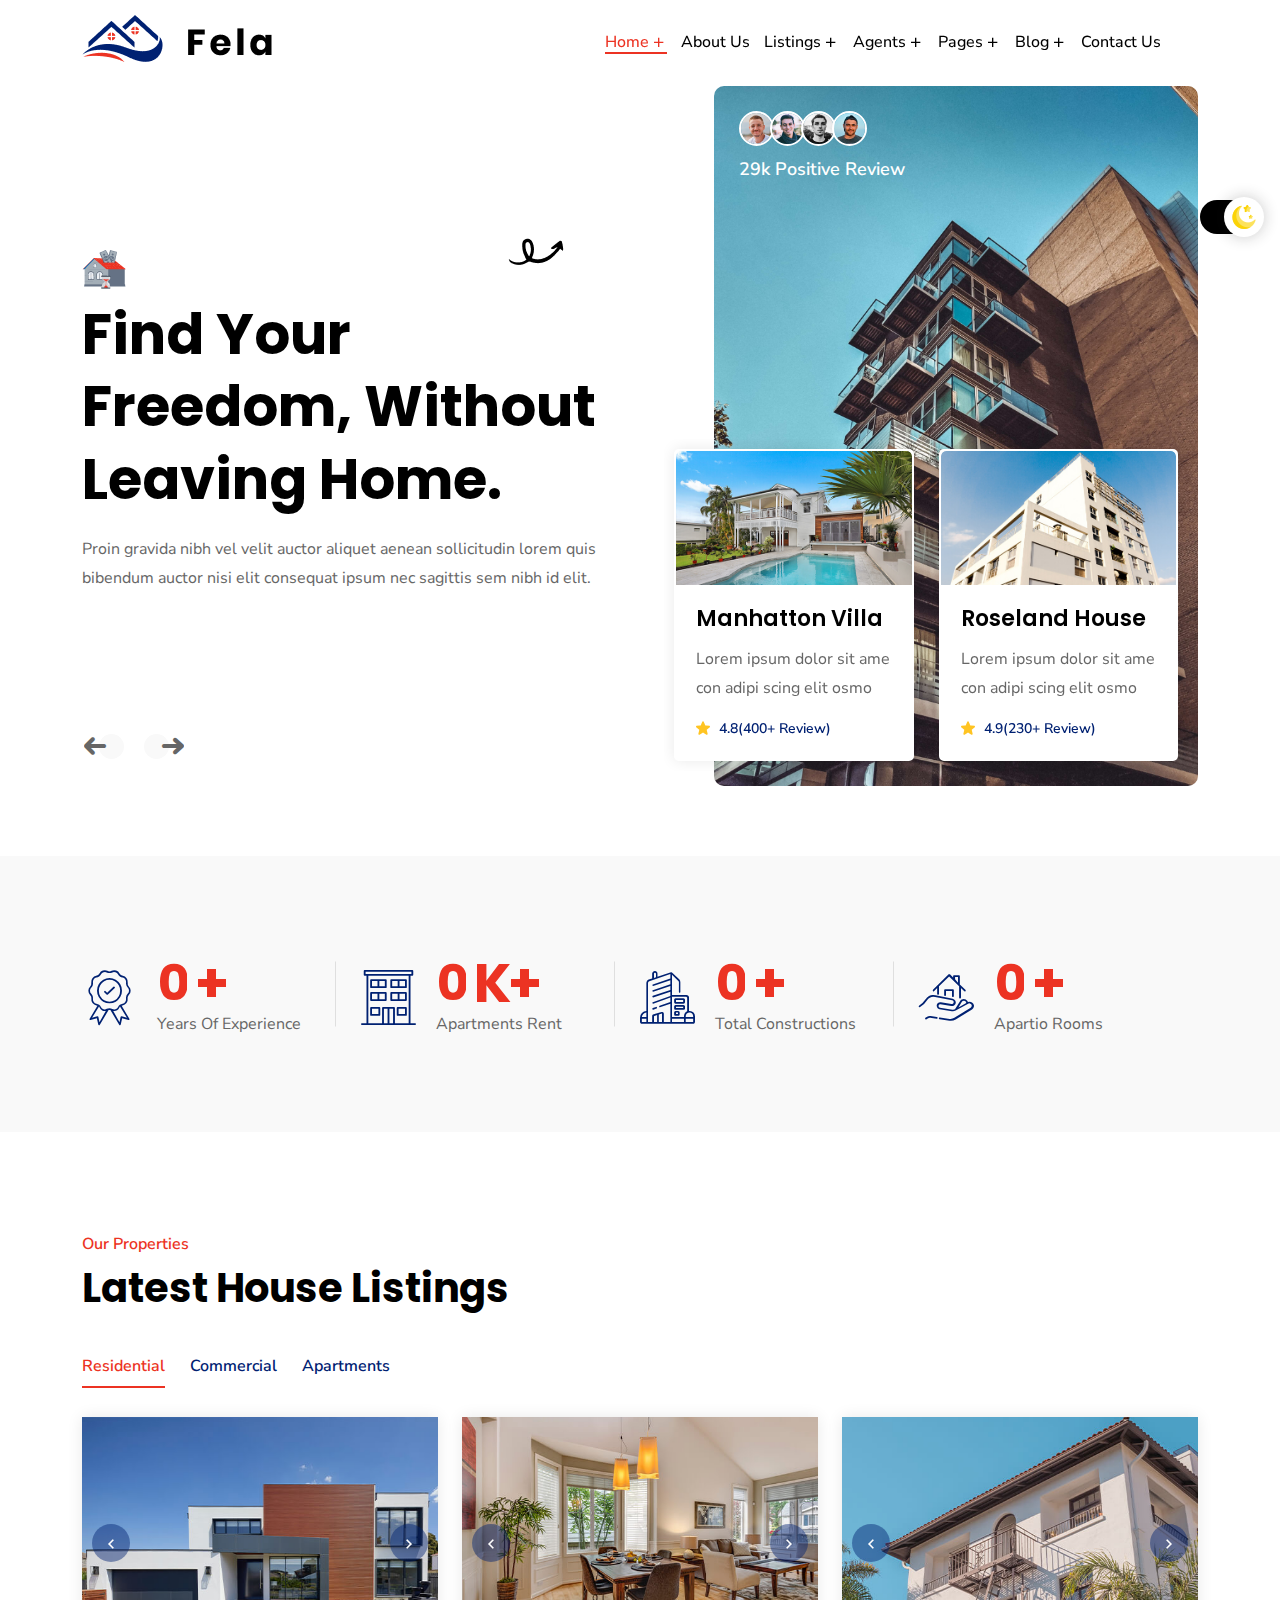
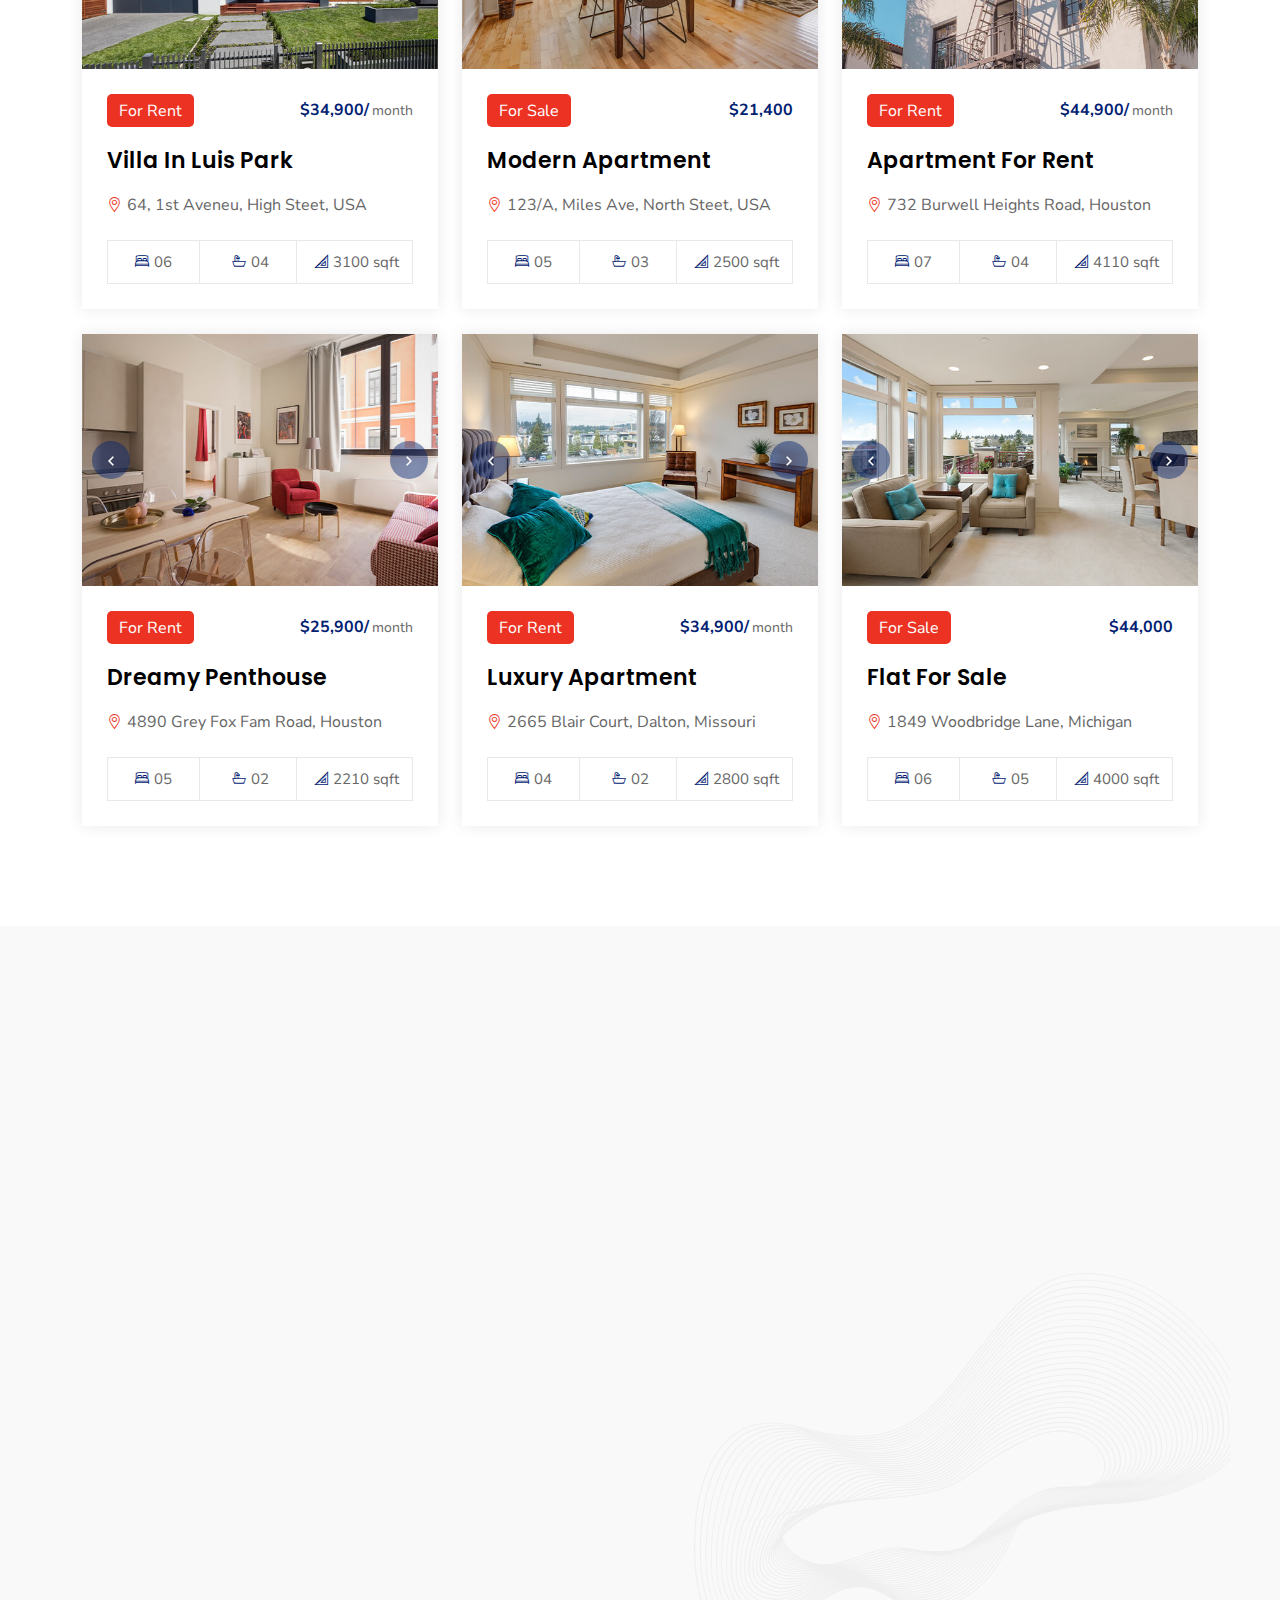
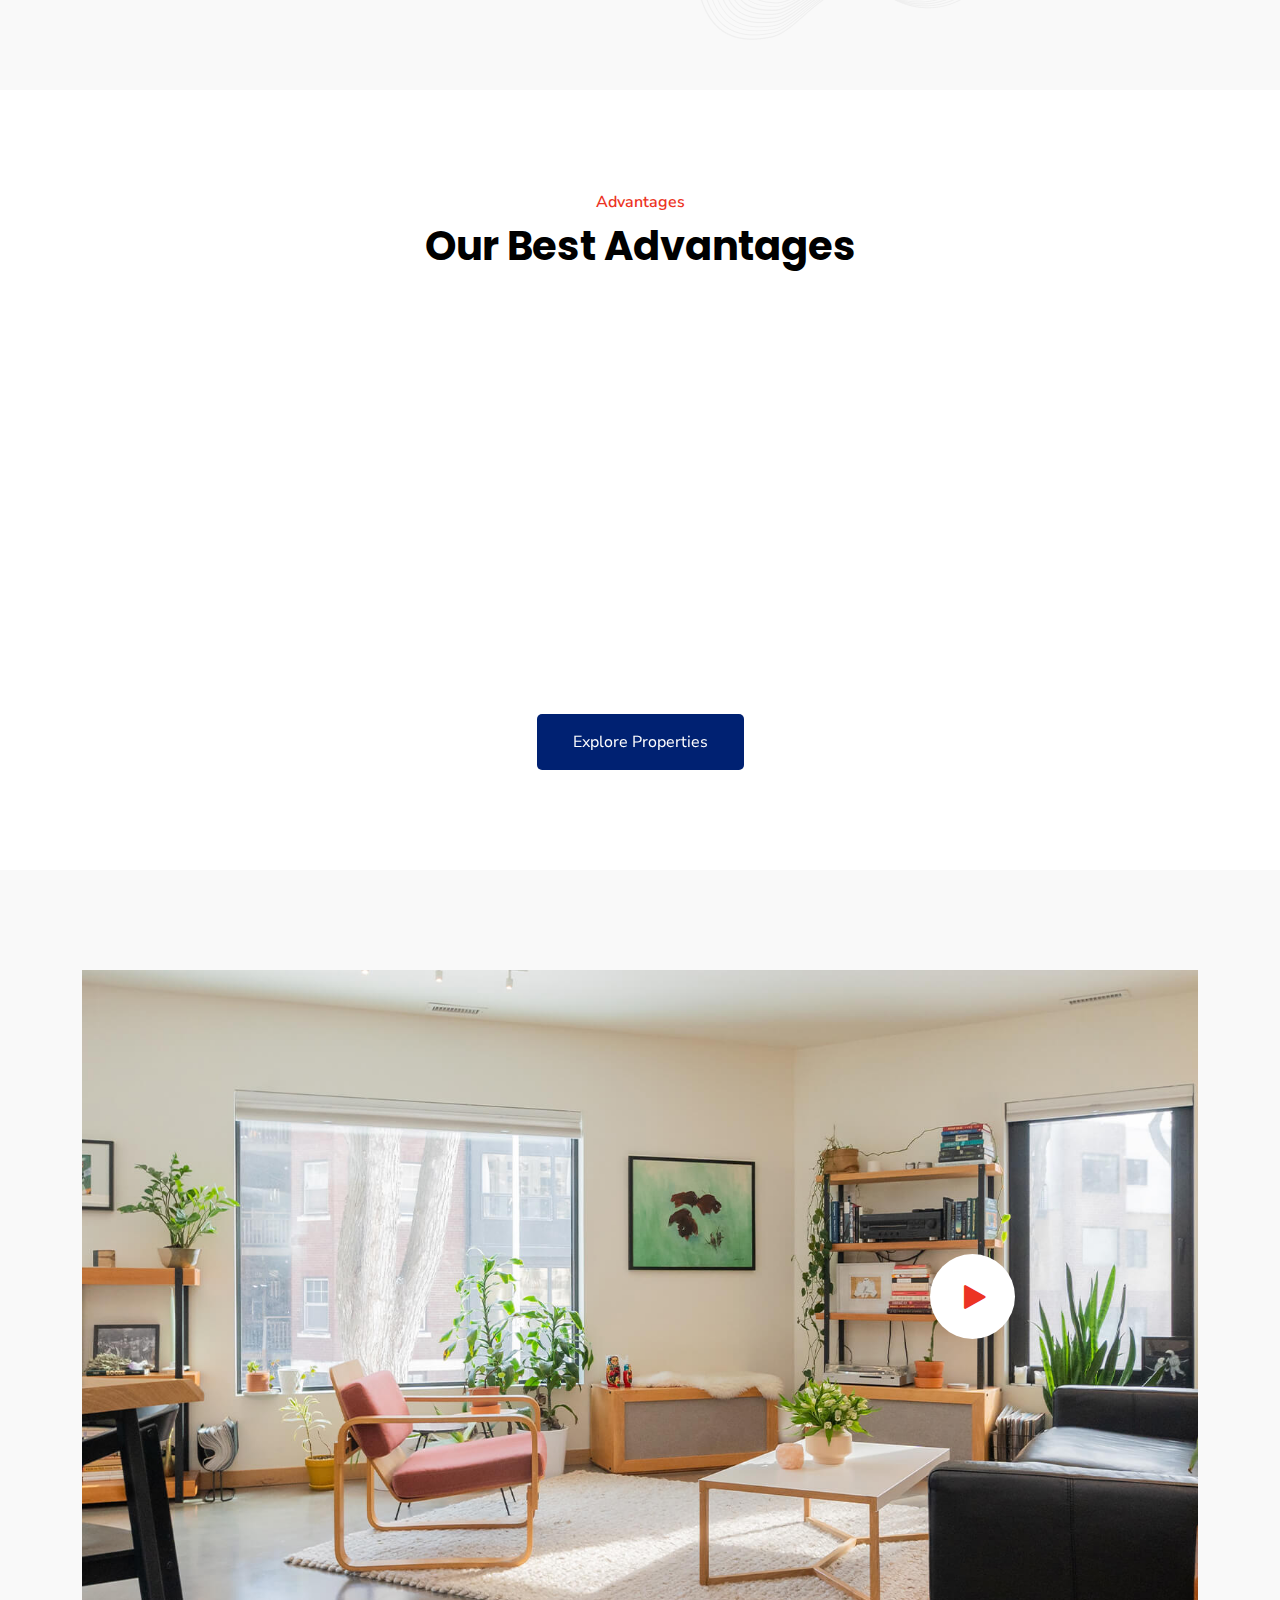
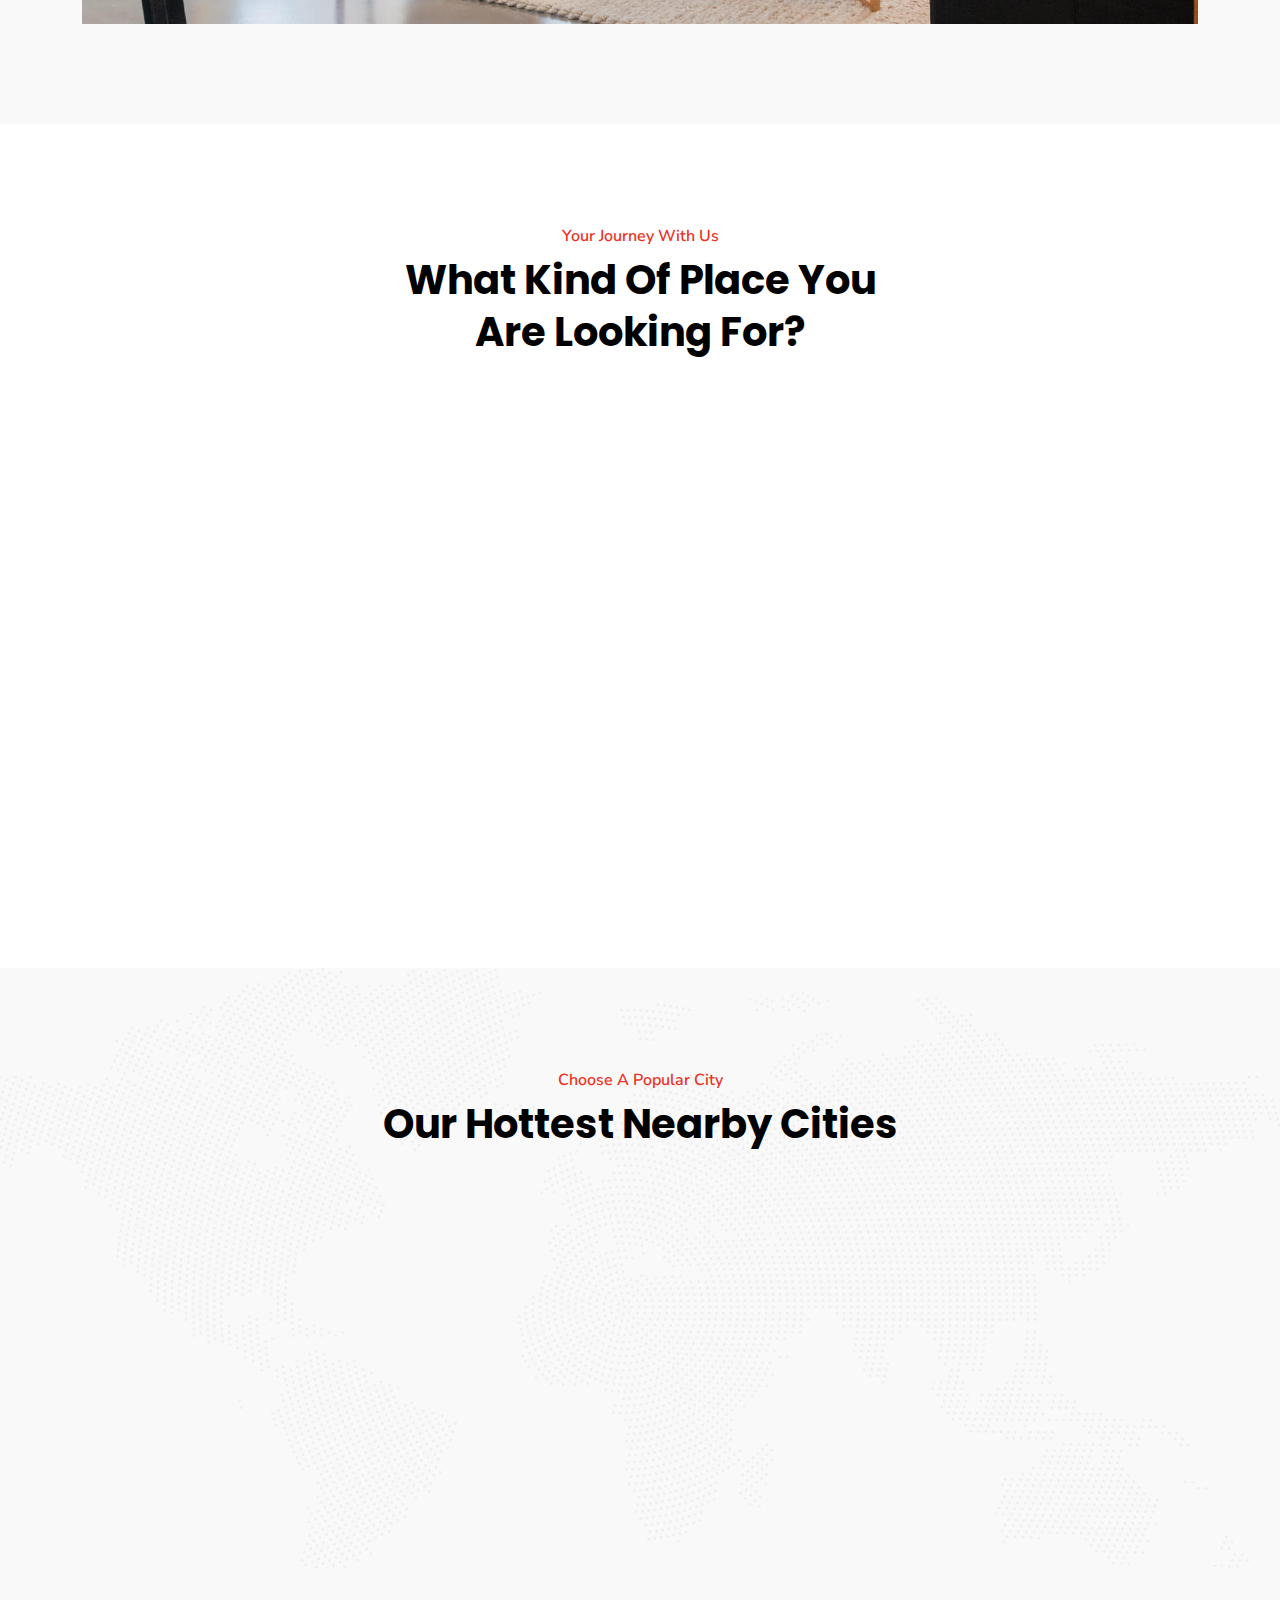
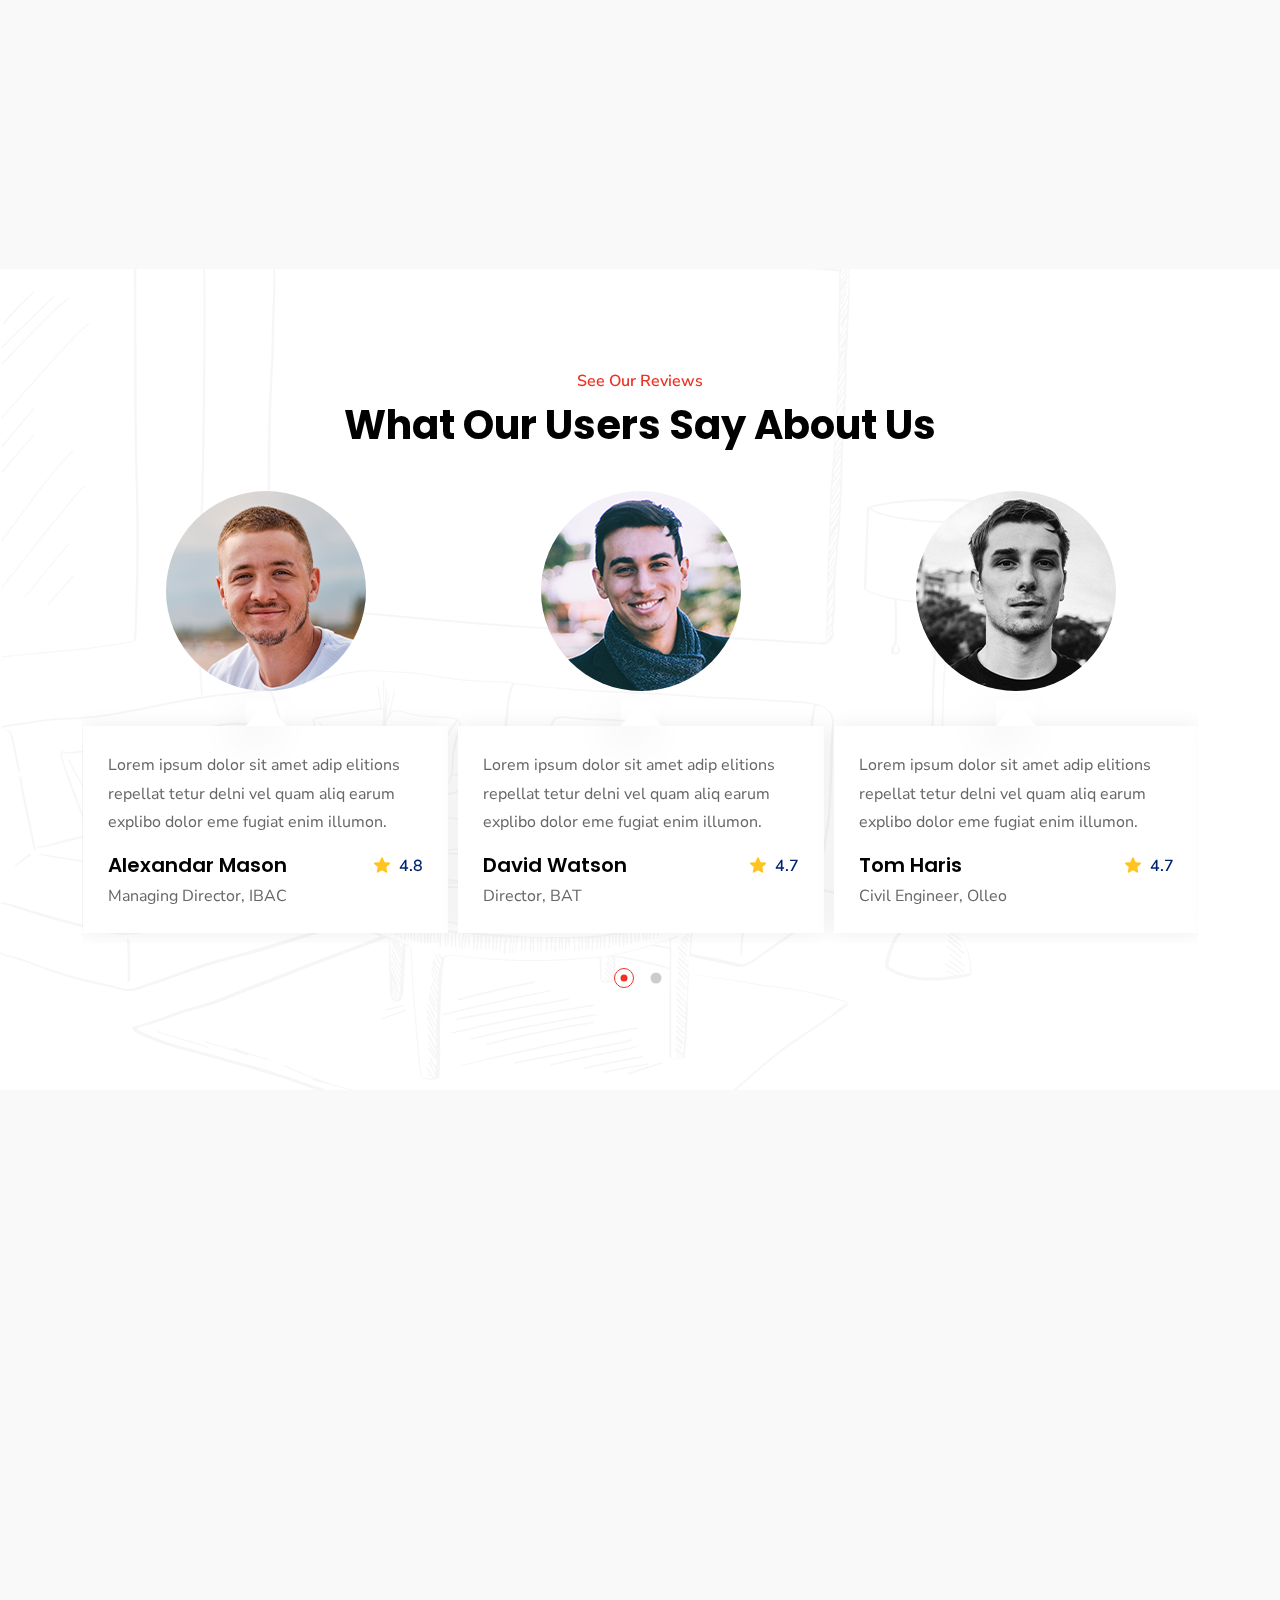
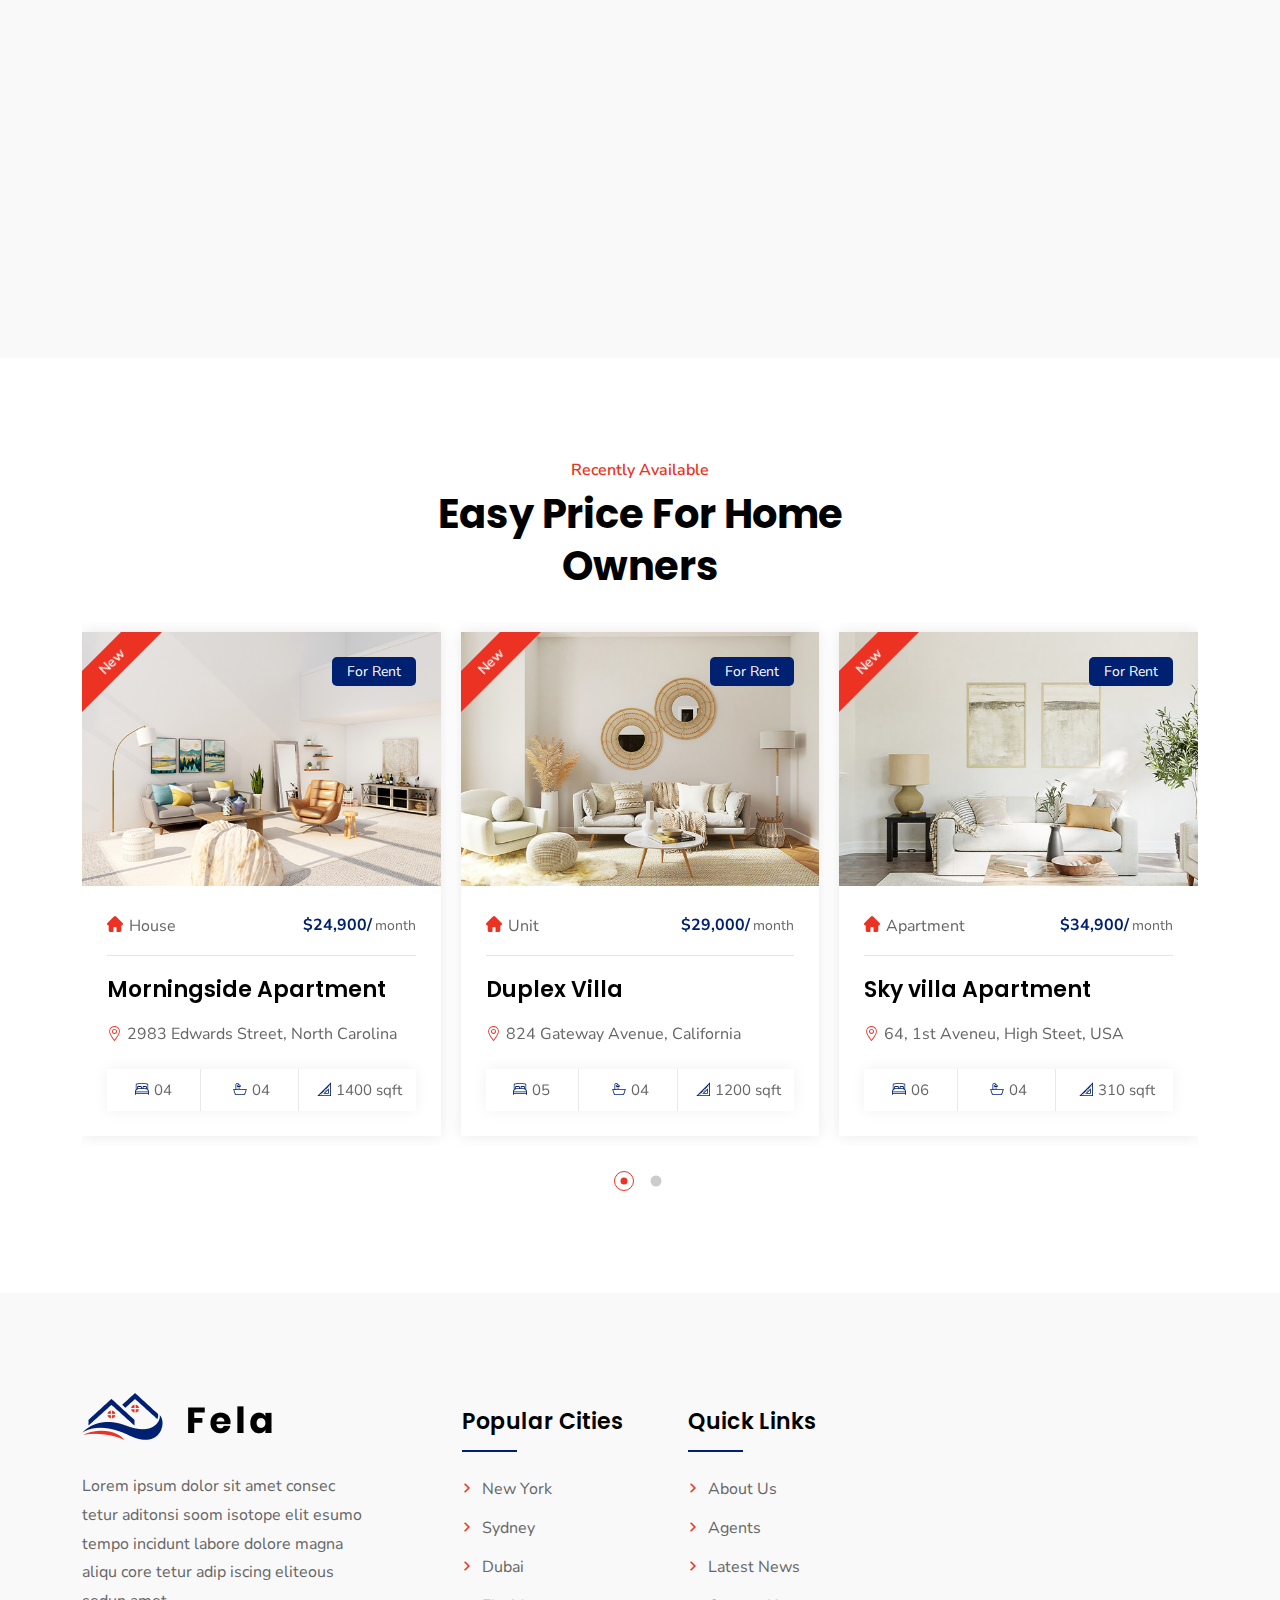
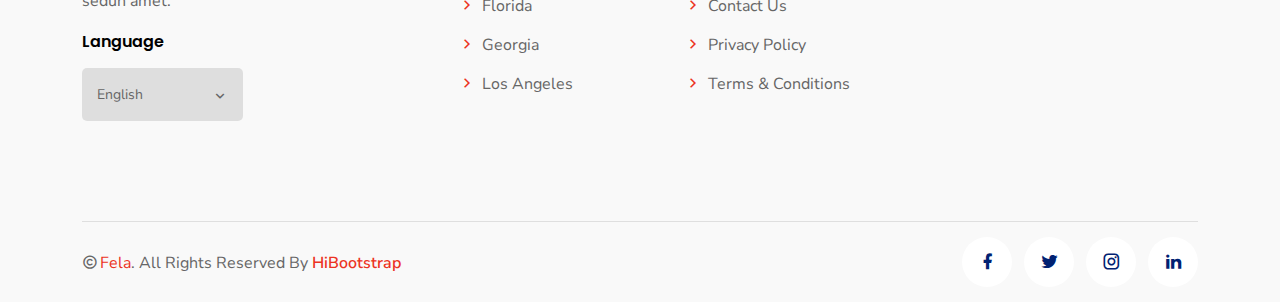
<file: templates.hibootstrap.com/fela/default/index-2.html>
<!DOCTYPE html>
<html lang="zxx">
  <head>
    <meta charset="utf-8" />
    <meta name="viewport" content="width=device-width, initial-scale=1" />

    <link rel="stylesheet" href="assets/css/bootstrap.min.css" />
    <link rel="stylesheet" href="assets/css/flaticon.css" />
    <link rel="stylesheet" href="assets/css/remixicon.css" />
    <link rel="stylesheet" href="assets/css/owl.carousel.min.css" />
    <link rel="stylesheet" href="assets/css/fancybox.css" />
    <link rel="stylesheet" href="assets/css/jquery-ui-min.css" />
    <link rel="stylesheet" href="assets/css/odometer.min.css" />
    <link rel="stylesheet" href="assets/css/aos.css" />
    <link rel="stylesheet" href="assets/css/style.css" />
    <link rel="stylesheet" href="assets/css/responsive.css" />
    <link rel="stylesheet" href="assets/css/dark-theme.css" />
    <title>Fela - Apartments & House Renting HTML Template</title>
    <link rel="icon" type="image/png" href="assets/img/favicon.png" />
  </head>

  <body>
    <div class="loader js-preloader">
      <div></div>
      <div></div>
      <div></div>
    </div>

    <div class="switch-theme-mode">
      <label id="switch" class="switch">
        <input type="checkbox" onchange="toggleTheme()" id="slider" />
        <span class="slider round"></span>
      </label>
    </div>

    <div class="page-wrapper">
      <header class="header-wrap style1">
        <div class="container">
          <nav class="navbar navbar-expand-md navbar-light">
            <a class="navbar-brand" href="index.html">
              <img class="logo-light" src="assets/img/logo.png" alt="logo" />
              <img
                class="logo-dark"
                src="assets/img/logo-white.png"
                alt="logo"
              />
            </a>
            <div
              class="collapse navbar-collapse main-menu-wrap"
              id="navbarSupportedContent"
            >
              <div class="menu-close d-lg-none">
                <a href="javascript:void(0)"> <i class="ri-close-line"></i></a>
              </div>
              <ul class="navbar-nav ms-auto">
                <li class="nav-item">
                  <a href="#" class="nav-link active">
                    Home
                    <i class="ri-add-line"></i>
                  </a>
                  <ul class="dropdown-menu">
                    <li class="nav-item">
                      <a href="index.html" class="nav-link">Home One</a>
                    </li>
                    <li class="nav-item">
                      <a href="index-2.html" class="nav-link active"
                        >Home Two</a
                      >
                    </li>
                    <li class="nav-item">
                      <a href="index-3.html" class="nav-link">Home Three</a>
                    </li>
                  </ul>
                </li>
                <li class="nav-item">
                  <a href="about.html" class="nav-link"> About Us </a>
                </li>
                <li class="nav-item">
                  <a href="#" class="nav-link">
                    Listings
                    <i class="ri-add-line"></i>
                  </a>
                  <ul class="dropdown-menu">
                    <li class="nav-item">
                      <a href="listings-one.html" class="nav-link"
                        >Listing Style One
                      </a>
                    </li>
                    <li class="nav-item">
                      <a href="listings-two.html" class="nav-link"
                        >Listing Style Two
                      </a>
                    </li>
                    <li class="nav-item">
                      <a href="listing-details.html" class="nav-link"
                        >Single Listings</a
                      >
                    </li>
                  </ul>
                </li>
                <li class="nav-item">
                  <a href="#" class="nav-link">
                    Agents
                    <i class="ri-add-line"></i>
                  </a>
                  <ul class="dropdown-menu">
                    <li class="nav-item">
                      <a href="agents.html" class="nav-link">Agent List</a>
                    </li>
                    <li class="nav-item">
                      <a href="agent-details.html" class="nav-link"
                        >Agent Details</a
                      >
                    </li>
                  </ul>
                </li>
                <li class="nav-item">
                  <a href="#" class="nav-link">
                    Pages
                    <i class="ri-add-line"></i>
                  </a>
                  <ul class="dropdown-menu">
                    <li class="nav-item">
                      <a href="how-it-works.html" class="nav-link"
                        >How It Works</a
                      >
                    </li>
                    <li class="nav-item">
                      <a href="faq.html" class="nav-link">FAQ</a>
                    </li>
                    <li class="nav-item">
                      <a href="testimonials.html" class="nav-link"
                        >Testimonials</a
                      >
                    </li>
                    <li class="nav-item">
                      <a href="terms-of-service.html" class="nav-link"
                        >Terms of Service</a
                      >
                    </li>
                    <li class="nav-item">
                      <a href="privacy-policy.html" class="nav-link"
                        >Privacy Policy</a
                      >
                    </li>
                    <li class="nav-item">
                      <a href="error-404.html" class="nav-link"
                        >404 Error Page</a
                      >
                    </li>
                  </ul>
                </li>
                <li class="nav-item">
                  <a href="#" class="nav-link">
                    Blog
                    <i class="ri-add-line"></i>
                  </a>
                  <ul class="dropdown-menu">
                    <li class="nav-item">
                      <a href="blog.html" class="nav-link"> Blog </a>
                    </li>
                    <li class="nav-item">
                      <a href="#" class="nav-link">
                        Single Blog
                        <i class="ri-add-line"></i>
                      </a>
                      <ul class="dropdown-menu">
                        <li class="nav-item">
                          <a
                            href="blog-details-no-sidebar.html"
                            class="nav-link"
                            >Blog Details No Sidebar</a
                          >
                        </li>
                        <li class="nav-item">
                          <a
                            href="blog-details-left-sidebar.html"
                            class="nav-link"
                            >Blog Details Left Sidebar</a
                          >
                        </li>
                        <li class="nav-item">
                          <a
                            href="blog-details-right-sidebar.html"
                            class="nav-link"
                            >Blog Details Right Sidebar</a
                          >
                        </li>
                      </ul>
                    </li>
                  </ul>
                </li>
                <li class="nav-item">
                  <a href="contact.html" class="nav-link">Contact Us</a>
                </li>
                <li class="nav-item d-lg-none">
                  <button
                    type="button"
                    class="btn style3"
                    data-bs-toggle="modal"
                    data-bs-target="#signIn"
                    hidden
                  >
                    Sign In
                  </button>
                </li>
                <li class="nav-item d-lg-none">
                  <button
                    type="button"
                    class="btn style1"
                    data-bs-toggle="modal"
                    data-bs-target="#signUp"
                    hidden
                    
                  >
                    Sign Up
                  </button>
                </li>
              </ul>
              <div class="others-options md-none">
                <div class="header-btn">
                  <button
                    type="button"
                    class="btn style3"
                    data-bs-toggle="modal"
                    data-bs-target="#signIn"
                    hidden
                  >
                    Sign In
                  </button>
                  <button
                    type="button"
                    class="btn style1"
                    data-bs-toggle="modal"
                    data-bs-target="#signUp"
                    hidden
                  >
                    Sign Up
                  </button>
                </div>
              </div>
            </div>
          </nav>
          <div class="mobile-bar-wrap">
            <div class="mobile-menu d-lg-none">
              <a href="javascript:void(0)"><i class="ri-menu-line"></i></a>
            </div>
          </div>
        </div>
      </header>

      <section class="hero-wrap style1">
        <div class="container">
          <div class="row gx-5 align-items-center">
            <div class="col-lg-6">
              <div class="hero-content" data-speed="0.10" data-revert="true">
                <img
                  src="assets/img/hero/shape-1.png"
                  alt="Image"
                  class="hero-shape-one bounce"
                />
                <img src="assets/img/hero/house.png" alt="Image" />
                <h1>Find Your Freedom, Without Leaving Home.</h1>
                <p>
                  Proin gravida nibh vel velit auctor aliquet aenean
                  sollicitudin lorem quis bibendum auctor nisi elit consequat
                  ipsum nec sagittis sem nibh id elit.
                </p>
                <form action="#" class="search-form" hidden>
                  <input type="text" placeholder="Find Your Location" />
                  <i class="flaticon-search"></i>
                  <button type="submit">Search</button>
                </form>
              </div>
            </div>
            <div class="col-lg-6">
              <div class="hero-img-wrap">
                <div class="hero-bg-one bg-f"></div>
                <div class="client-feedback">
                  <ul class="list-style">
                    <li>
                      <a href="testimonials.html"
                        ><img src="assets/img/clients/client-1.jpg" alt="Image"
                      /></a>
                    </li>
                    <li>
                      <a href="testimonials.html"
                        ><img src="assets/img/clients/client-2.jpg" alt="Image"
                      /></a>
                    </li>
                    <li>
                      <a href="testimonials.html"
                        ><img src="assets/img/clients/client-3.jpg" alt="Image"
                      /></a>
                    </li>
                    <li>
                      <a href="testimonials.html"
                        ><img src="assets/img/clients/client-4.jpg" alt="Image"
                      /></a>
                    </li>
                  </ul>
                  <span>29k Positive Review</span>
                </div>
                <div class="hero-property-slider owl-carousel">
                  <div class="property-card style1">
                    <div class="property-img">
                      <img
                        src="assets/img/property/property-14.jpg"
                        alt="Image"
                      />
                    </div>
                    <div class="property-info">
                      <h3>
                        <a href="listing-details.html">Manhatton Villa</a>
                      </h3>
                      <p>Lorem ipsum dolor sit ame con adipi scing elit osmo</p>
                      <div class="ratings">
                        <i class="flaticon-star"></i> 4.8(400+ Review)
                      </div>
                    </div>
                  </div>
                  <div class="property-card style1">
                    <div class="property-img">
                      <img
                        src="assets/img/property/property-15.jpg"
                        alt="Image"
                      />
                    </div>
                    <div class="property-info">
                      <h3><a href="listing-details.html">Roseland House</a></h3>
                      <p>Lorem ipsum dolor sit ame con adipi scing elit osmo</p>
                      <div class="ratings">
                        <i class="flaticon-star"></i> 4.9(230+ Review)
                      </div>
                    </div>
                  </div>
                  <div class="property-card style1">
                    <div class="property-img">
                      <img
                        src="assets/img/property/property-16.jpg"
                        alt="Image"
                      />
                    </div>
                    <div class="property-info">
                      <h3><a href="listing-details.html">Mitford Villa</a></h3>
                      <p>Lorem ipsum dolor sit ame con adipi scing elit osmo</p>
                      <div class="ratings">
                        <i class="flaticon-star"></i> 4.8(300+ Review)
                      </div>
                    </div>
                  </div>
                </div>
              </div>
            </div>
          </div>
        </div>
      </section>

      <div class="counter-area bg-seashell pt-100 pb-75">
        <div class="container">
          <div class="counter-card-wrap style1">
            <div class="counter-card">
              <span class="counter-icon">
                <i class="flaticon-quality-control"></i>
              </span>
              <div class="counter-text">
                <h2 class="counter-num">
                  <span class="odometer" data-count="12"></span>
                  <span class="target">+</span>
                </h2>
                <p>Years Of Experience</p>
              </div>
            </div>
            <div class="counter-card">
              <span class="counter-icon">
                <i class="flaticon-apartment"></i>
              </span>
              <div class="counter-text">
                <h2 class="counter-num">
                  <span class="odometer" data-count="167"></span>
                  <span class="target">K+</span>
                </h2>
                <p>Apartments Rent</p>
              </div>
            </div>
            <div class="counter-card">
              <span class="counter-icon">
                <i class="flaticon-office-building"></i>
              </span>
              <div class="counter-text">
                <h2 class="counter-num">
                  <span class="odometer" data-count="239"></span>
                  <span class="target">+</span>
                </h2>
                <p>Total Constructions</p>
              </div>
            </div>
            <div class="counter-card">
              <span class="counter-icon">
                <i class="flaticon-hand-gesture"></i>
              </span>
              <div class="counter-text">
                <h2 class="counter-num">
                  <span class="odometer" data-count="449"></span>
                  <span class="target">+</span>
                </h2>
                <p>Apartio Rooms</p>
              </div>
            </div>
          </div>
        </div>
      </div>

      <section class="property-wrap pt-100 pb-75">
        <div class="container">
          <div class="row section-title style1 mb-40 align-items-end">
            <div class="col-md-8">
              <span>Our Properties</span>
              <h2>Latest House Listings</h2>
            </div>
            <div class="col-md-4 text-md-end sm-none">
              <a href="listings-one.html" class="btn style1" hidden
                >View All Listings</a
              >
            </div>
          </div>
          <ul class="nav nav-tabs property-tablist" role="tablist">
            <li class="nav-item">
              <button
                class="nav-link active"
                data-bs-toggle="tab"
                data-bs-target="#tab_1"
                type="button"
                role="tab"
              >
                Residential
              </button>
            </li>
            <li class="nav-item">
              <button
                class="nav-link"
                data-bs-toggle="tab"
                data-bs-target="#tab_2"
                type="button"
                role="tab"
              >
                Commercial
              </button>
            </li>
            <li class="nav-item">
              <button
                class="nav-link"
                data-bs-toggle="tab"
                data-bs-target="#tab_3"
                type="button"
                role="tab"
              >
                Apartments
              </button>
            </li>
          </ul>
          <div class="tab-content hw-tab-content">
            <div class="tab-pane fade show active" id="tab_1" role="tabpanel">
              <div class="row">
                <div class="col-xl-4 col-lg-6 col-md-6">
                  <div class="property-card style2">
                    <div class="property-img-slider owl-carousel">
                      <img
                        src="assets/img/property/property-10.jpg"
                        alt="Image"
                      />
                      <img
                        src="assets/img/property/property-1.jpg"
                        alt="Image"
                      />
                      <img
                        src="assets/img/property/property-11.jpg"
                        alt="Image"
                      />
                    </div>
                    <div class="property-info">
                      <div class="property-status-wrap">
                        <span class="property-status">For Rent</span>
                        <p class="property-price">$34,900/<span>month</span></p>
                      </div>
                      <h3>
                        <a href="listing-details.html">Villa In Luis Park</a>
                      </h3>
                      <p>
                        <i class="flaticon-location"></i>64, 1st Aveneu, High
                        Steet, USA
                      </p>
                      <ul class="property-metainfo list-style">
                        <li><i class="flaticon-double-bed"></i>06</li>
                        <li><i class="flaticon-bath-tub"></i>04</li>
                        <li><i class="flaticon-square"></i>3100 sqft</li>
                      </ul>
                    </div>
                  </div>
                </div>
                <div class="col-xl-4 col-lg-6 col-md-6">
                  <div class="property-card style2">
                    <div class="property-img-slider owl-carousel">
                      <img
                        src="assets/img/property/property-2.jpg"
                        alt="Image"
                      />
                      <img
                        src="assets/img/property/property-7.jpg"
                        alt="Image"
                      />
                      <img
                        src="assets/img/property/property-8.jpg"
                        alt="Image"
                      />
                    </div>
                    <div class="property-info">
                      <div class="property-status-wrap">
                        <span class="property-status">For Sale</span>
                        <p class="property-price">$21,400</p>
                      </div>
                      <h3>
                        <a href="listing-details.html">Modern Apartment</a>
                      </h3>
                      <p>
                        <i class="flaticon-location"></i>123/A, Miles Ave, North
                        Steet, USA
                      </p>
                      <ul class="property-metainfo list-style">
                        <li><i class="flaticon-double-bed"></i>05</li>
                        <li><i class="flaticon-bath-tub"></i>03</li>
                        <li><i class="flaticon-square"></i>2500 sqft</li>
                      </ul>
                    </div>
                  </div>
                </div>
                <div class="col-xl-4 col-lg-6 col-md-6">
                  <div class="property-card style2">
                    <div class="property-img-slider owl-carousel">
                      <img
                        src="assets/img/property/property-3.jpg"
                        alt="Image"
                      />
                      <img
                        src="assets/img/property/property-9.jpg"
                        alt="Image"
                      />
                      <img
                        src="assets/img/property/property-17.jpg"
                        alt="Image"
                      />
                    </div>
                    <div class="property-info">
                      <div class="property-status-wrap">
                        <span class="property-status">For Rent</span>
                        <p class="property-price">$44,900/<span>month</span></p>
                      </div>
                      <h3>
                        <a href="listing-details.html">Apartment For Rent</a>
                      </h3>
                      <p>
                        <i class="flaticon-location"></i>732 Burwell Heights
                        Road, Houston
                      </p>
                      <ul class="property-metainfo list-style">
                        <li><i class="flaticon-double-bed"></i>07</li>
                        <li><i class="flaticon-bath-tub"></i>04</li>
                        <li><i class="flaticon-square"></i>4110 sqft</li>
                      </ul>
                    </div>
                  </div>
                </div>
                <div class="col-xl-4 col-lg-6 col-md-6">
                  <div class="property-card style2">
                    <div class="property-img-slider owl-carousel">
                      <img
                        src="assets/img/property/property-4.jpg"
                        alt="Image"
                      />
                      <img
                        src="assets/img/property/property-13.jpg"
                        alt="Image"
                      />
                      <img
                        src="assets/img/property/property-12.jpg"
                        alt="Image"
                      />
                    </div>
                    <div class="property-info">
                      <div class="property-status-wrap">
                        <span class="property-status">For Rent</span>
                        <p class="property-price">$25,900/<span>month</span></p>
                      </div>
                      <h3>
                        <a href="listing-details.html">Dreamy Penthouse</a>
                      </h3>
                      <p>
                        <i class="flaticon-location"></i>4890 Grey Fox Fam Road,
                        Houston
                      </p>
                      <ul class="property-metainfo list-style">
                        <li><i class="flaticon-double-bed"></i>05</li>
                        <li><i class="flaticon-bath-tub"></i>02</li>
                        <li><i class="flaticon-square"></i>2210 sqft</li>
                      </ul>
                    </div>
                  </div>
                </div>
                <div class="col-xl-4 col-lg-6 col-md-6">
                  <div class="property-card style2">
                    <div class="property-img-slider owl-carousel">
                      <img
                        src="assets/img/property/property-5.jpg"
                        alt="Image"
                      />
                      <img
                        src="assets/img/property/property-17.jpg"
                        alt="Image"
                      />
                      <img
                        src="assets/img/property/property-18.jpg"
                        alt="Image"
                      />
                    </div>
                    <div class="property-info">
                      <div class="property-status-wrap">
                        <span class="property-status">For Rent</span>
                        <p class="property-price">$34,900/<span>month</span></p>
                      </div>
                      <h3>
                        <a href="listing-details.html">Luxury Apartment</a>
                      </h3>
                      <p>
                        <i class="flaticon-location"></i>2665 Blair Court,
                        Dalton, Missouri
                      </p>
                      <ul class="property-metainfo list-style">
                        <li><i class="flaticon-double-bed"></i>04</li>
                        <li><i class="flaticon-bath-tub"></i>02</li>
                        <li><i class="flaticon-square"></i>2800 sqft</li>
                      </ul>
                    </div>
                  </div>
                </div>
                <div class="col-xl-4 col-lg-6 col-md-6">
                  <div class="property-card style2">
                    <div class="property-img-slider owl-carousel">
                      <img
                        src="assets/img/property/property-6.jpg"
                        alt="Image"
                      />
                      <img
                        src="assets/img/property/property-19.jpg"
                        alt="Image"
                      />
                      <img
                        src="assets/img/property/property-23.jpg"
                        alt="Image"
                      />
                    </div>
                    <div class="property-info">
                      <div class="property-status-wrap">
                        <span class="property-status">For Sale</span>
                        <p class="property-price">$44,000</p>
                      </div>
                      <h3><a href="listing-details.html">Flat For Sale</a></h3>
                      <p>
                        <i class="flaticon-location"></i>1849 Woodbridge Lane,
                        Michigan
                      </p>
                      <ul class="property-metainfo list-style">
                        <li><i class="flaticon-double-bed"></i>06</li>
                        <li><i class="flaticon-bath-tub"></i>05</li>
                        <li><i class="flaticon-square"></i>4000 sqft</li>
                      </ul>
                    </div>
                  </div>
                </div>
              </div>
            </div>
            <div class="tab-pane fade" id="tab_2" role="tabpanel">
              <div class="row">
                <div class="col-xl-4 col-lg-6 col-md-6">
                  <div class="property-card style2">
                    <div class="property-img-slider owl-carousel">
                      <img
                        src="assets/img/property/property-1.jpg"
                        alt="Image"
                      />
                      <img
                        src="assets/img/property/property-10.jpg"
                        alt="Image"
                      />
                      <img
                        src="assets/img/property/property-11.jpg"
                        alt="Image"
                      />
                    </div>
                    <div class="property-info">
                      <div class="property-status-wrap">
                        <span class="property-status">For Rent</span>
                        <p class="property-price">$34,900/<span>month</span></p>
                      </div>
                      <h3>
                        <a href="listing-details.html">Villa In Luis Park</a>
                      </h3>
                      <p>
                        <i class="flaticon-location"></i>64, 1st Aveneu, High
                        Steet, USA
                      </p>
                      <ul class="property-metainfo list-style">
                        <li><i class="flaticon-double-bed"></i>06</li>
                        <li><i class="flaticon-bath-tub"></i>04</li>
                        <li><i class="flaticon-square"></i>3100 sqft</li>
                      </ul>
                    </div>
                  </div>
                </div>
                <div class="col-xl-4 col-lg-6 col-md-6">
                  <div class="property-card style2">
                    <div class="property-img-slider owl-carousel">
                      <img
                        src="assets/img/property/property-7.jpg"
                        alt="Image"
                      />
                      <img
                        src="assets/img/property/property-2.jpg"
                        alt="Image"
                      />
                      <img
                        src="assets/img/property/property-8.jpg"
                        alt="Image"
                      />
                    </div>
                    <div class="property-info">
                      <div class="property-status-wrap">
                        <span class="property-status">For Sale</span>
                        <p class="property-price">$21,400</p>
                      </div>
                      <h3>
                        <a href="listing-details.html">Modern Apartment</a>
                      </h3>
                      <p>
                        <i class="flaticon-location"></i>123/A, Miles Ave, North
                        Steet, USA
                      </p>
                      <ul class="property-metainfo list-style">
                        <li><i class="flaticon-double-bed"></i>05</li>
                        <li><i class="flaticon-bath-tub"></i>03</li>
                        <li><i class="flaticon-square"></i>2500 sqft</li>
                      </ul>
                    </div>
                  </div>
                </div>
                <div class="col-xl-4 col-lg-6 col-md-6">
                  <div class="property-card style2">
                    <div class="property-img-slider owl-carousel">
                      <img
                        src="assets/img/property/property-9.jpg"
                        alt="Image"
                      />
                      <img
                        src="assets/img/property/property-3.jpg"
                        alt="Image"
                      />
                      <img
                        src="assets/img/property/property-17.jpg"
                        alt="Image"
                      />
                    </div>
                    <div class="property-info">
                      <div class="property-status-wrap">
                        <span class="property-status">For Rent</span>
                        <p class="property-price">$44,900/<span>month</span></p>
                      </div>
                      <h3>
                        <a href="listing-details.html">Apartment For Rent</a>
                      </h3>
                      <p>
                        <i class="flaticon-location"></i>732 Burwell Heights
                        Road, Houston
                      </p>
                      <ul class="property-metainfo list-style">
                        <li><i class="flaticon-double-bed"></i>07</li>
                        <li><i class="flaticon-bath-tub"></i>04</li>
                        <li><i class="flaticon-square"></i>4110 sqft</li>
                      </ul>
                    </div>
                  </div>
                </div>
                <div class="col-xl-4 col-lg-6 col-md-6">
                  <div class="property-card style2">
                    <div class="property-img-slider owl-carousel">
                      <img
                        src="assets/img/property/property-13.jpg"
                        alt="Image"
                      />
                      <img
                        src="assets/img/property/property-4.jpg"
                        alt="Image"
                      />
                      <img
                        src="assets/img/property/property-12.jpg"
                        alt="Image"
                      />
                    </div>
                    <div class="property-info">
                      <div class="property-status-wrap">
                        <span class="property-status">For Rent</span>
                        <p class="property-price">$25,900/<span>month</span></p>
                      </div>
                      <h3>
                        <a href="listing-details.html">Dreamy Penthouse</a>
                      </h3>
                      <p>
                        <i class="flaticon-location"></i>4890 Grey Fox Fam Road,
                        Houston
                      </p>
                      <ul class="property-metainfo list-style">
                        <li><i class="flaticon-double-bed"></i>05</li>
                        <li><i class="flaticon-bath-tub"></i>02</li>
                        <li><i class="flaticon-square"></i>2210 sqft</li>
                      </ul>
                    </div>
                  </div>
                </div>
                <div class="col-xl-4 col-lg-6 col-md-6">
                  <div class="property-card style2">
                    <div class="property-img-slider owl-carousel">
                      <img
                        src="assets/img/property/property-17.jpg"
                        alt="Image"
                      />
                      <img
                        src="assets/img/property/property-5.jpg"
                        alt="Image"
                      />
                      <img
                        src="assets/img/property/property-18.jpg"
                        alt="Image"
                      />
                    </div>
                    <div class="property-info">
                      <div class="property-status-wrap">
                        <span class="property-status">For Rent</span>
                        <p class="property-price">$34,900/<span>month</span></p>
                      </div>
                      <h3>
                        <a href="listing-details.html">Luxury Apartment</a>
                      </h3>
                      <p>
                        <i class="flaticon-location"></i>2665 Blair Court,
                        Dalton, Missouri
                      </p>
                      <ul class="property-metainfo list-style">
                        <li><i class="flaticon-double-bed"></i>04</li>
                        <li><i class="flaticon-bath-tub"></i>02</li>
                        <li><i class="flaticon-square"></i>2800 sqft</li>
                      </ul>
                    </div>
                  </div>
                </div>
                <div class="col-xl-4 col-lg-6 col-md-6">
                  <div class="property-card style2">
                    <div class="property-img-slider owl-carousel">
                      <img
                        src="assets/img/property/property-19.jpg"
                        alt="Image"
                      />
                      <img
                        src="assets/img/property/property-6.jpg"
                        alt="Image"
                      />
                      <img
                        src="assets/img/property/property-23.jpg"
                        alt="Image"
                      />
                    </div>
                    <div class="property-info">
                      <div class="property-status-wrap">
                        <span class="property-status">For Sale</span>
                        <p class="property-price">$44,000</p>
                      </div>
                      <h3><a href="listing-details.html">Flat For Sale</a></h3>
                      <p>
                        <i class="flaticon-location"></i>1849 Woodbridge Lane,
                        Michigan
                      </p>
                      <ul class="property-metainfo list-style">
                        <li><i class="flaticon-double-bed"></i>06</li>
                        <li><i class="flaticon-bath-tub"></i>05</li>
                        <li><i class="flaticon-square"></i>4000 sqft</li>
                      </ul>
                    </div>
                  </div>
                </div>
              </div>
            </div>
            <div class="tab-pane fade" id="tab_3" role="tabpanel">
              <div class="row">
                <div class="col-xl-4 col-lg-6 col-md-6">
                  <div class="property-card style2">
                    <div class="property-img-slider owl-carousel">
                      <img
                        src="assets/img/property/property-10.jpg"
                        alt="Image"
                      />
                      <img
                        src="assets/img/property/property-1.jpg"
                        alt="Image"
                      />
                      <img
                        src="assets/img/property/property-11.jpg"
                        alt="Image"
                      />
                    </div>
                    <div class="property-info">
                      <div class="property-status-wrap">
                        <span class="property-status">For Rent</span>
                        <p class="property-price">$34,900/<span>month</span></p>
                      </div>
                      <h3>
                        <a href="listing-details.html">Villa In Luis Park</a>
                      </h3>
                      <p>
                        <i class="flaticon-location"></i>64, 1st Aveneu, High
                        Steet, USA
                      </p>
                      <ul class="property-metainfo list-style">
                        <li><i class="flaticon-double-bed"></i>06</li>
                        <li><i class="flaticon-bath-tub"></i>04</li>
                        <li><i class="flaticon-square"></i>3100 sqft</li>
                      </ul>
                    </div>
                  </div>
                </div>
                <div class="col-xl-4 col-lg-6 col-md-6">
                  <div class="property-card style2">
                    <div class="property-img-slider owl-carousel">
                      <img
                        src="assets/img/property/property-8.jpg"
                        alt="Image"
                      />
                      <img
                        src="assets/img/property/property-7.jpg"
                        alt="Image"
                      />
                      <img
                        src="assets/img/property/property-2.jpg"
                        alt="Image"
                      />
                    </div>
                    <div class="property-info">
                      <div class="property-status-wrap">
                        <span class="property-status">For Sale</span>
                        <p class="property-price">$21,400</p>
                      </div>
                      <h3>
                        <a href="listing-details.html">Modern Apartment</a>
                      </h3>
                      <p>
                        <i class="flaticon-location"></i>123/A, Miles Ave, North
                        Steet, USA
                      </p>
                      <ul class="property-metainfo list-style">
                        <li><i class="flaticon-double-bed"></i>05</li>
                        <li><i class="flaticon-bath-tub"></i>03</li>
                        <li><i class="flaticon-square"></i>2500 sqft</li>
                      </ul>
                    </div>
                  </div>
                </div>
                <div class="col-xl-4 col-lg-6 col-md-6">
                  <div class="property-card style2">
                    <div class="property-img-slider owl-carousel">
                      <img
                        src="assets/img/property/property-17.jpg"
                        alt="Image"
                      />
                      <img
                        src="assets/img/property/property-9.jpg"
                        alt="Image"
                      />
                      <img
                        src="assets/img/property/property-3.jpg"
                        alt="Image"
                      />
                    </div>
                    <div class="property-info">
                      <div class="property-status-wrap">
                        <span class="property-status">For Rent</span>
                        <p class="property-price">$44,900/<span>month</span></p>
                      </div>
                      <h3>
                        <a href="listing-details.html">Apartment For Rent</a>
                      </h3>
                      <p>
                        <i class="flaticon-location"></i>732 Burwell Heights
                        Road, Houston
                      </p>
                      <ul class="property-metainfo list-style">
                        <li><i class="flaticon-double-bed"></i>07</li>
                        <li><i class="flaticon-bath-tub"></i>04</li>
                        <li><i class="flaticon-square"></i>4110 sqft</li>
                      </ul>
                    </div>
                  </div>
                </div>
                <div class="col-xl-4 col-lg-6 col-md-6">
                  <div class="property-card style2">
                    <div class="property-img-slider owl-carousel">
                      <img
                        src="assets/img/property/property-12.jpg"
                        alt="Image"
                      />
                      <img
                        src="assets/img/property/property-13.jpg"
                        alt="Image"
                      />
                      <img
                        src="assets/img/property/property-4.jpg"
                        alt="Image"
                      />
                    </div>
                    <div class="property-info">
                      <div class="property-status-wrap">
                        <span class="property-status">For Rent</span>
                        <p class="property-price">$25,900/<span>month</span></p>
                      </div>
                      <h3>
                        <a href="listing-details.html">Dreamy Penthouse</a>
                      </h3>
                      <p>
                        <i class="flaticon-location"></i>4890 Grey Fox Fam Road,
                        Houston
                      </p>
                      <ul class="property-metainfo list-style">
                        <li><i class="flaticon-double-bed"></i>05</li>
                        <li><i class="flaticon-bath-tub"></i>02</li>
                        <li><i class="flaticon-square"></i>2210 sqft</li>
                      </ul>
                    </div>
                  </div>
                </div>
                <div class="col-xl-4 col-lg-6 col-md-6">
                  <div class="property-card style2">
                    <div class="property-img-slider owl-carousel">
                      <img
                        src="assets/img/property/property-18.jpg"
                        alt="Image"
                      />
                      <img
                        src="assets/img/property/property-17.jpg"
                        alt="Image"
                      />
                      <img
                        src="assets/img/property/property-5.jpg"
                        alt="Image"
                      />
                    </div>
                    <div class="property-info">
                      <div class="property-status-wrap">
                        <span class="property-status">For Rent</span>
                        <p class="property-price">$34,900/<span>month</span></p>
                      </div>
                      <h3>
                        <a href="listing-details.html">Luxury Apartment</a>
                      </h3>
                      <p>
                        <i class="flaticon-location"></i>2665 Blair Court,
                        Dalton, Missouri
                      </p>
                      <ul class="property-metainfo list-style">
                        <li><i class="flaticon-double-bed"></i>04</li>
                        <li><i class="flaticon-bath-tub"></i>02</li>
                        <li><i class="flaticon-square"></i>2800 sqft</li>
                      </ul>
                    </div>
                  </div>
                </div>
                <div class="col-xl-4 col-lg-6 col-md-6">
                  <div class="property-card style2">
                    <div class="property-img-slider owl-carousel">
                      <img
                        src="assets/img/property/property-23.jpg"
                        alt="Image"
                      />
                      <img
                        src="assets/img/property/property-19.jpg"
                        alt="Image"
                      />
                      <img
                        src="assets/img/property/property-6.jpg"
                        alt="Image"
                      />
                    </div>
                    <div class="property-info">
                      <div class="property-status-wrap">
                        <span class="property-status">For Sale</span>
                        <p class="property-price">$44,000</p>
                      </div>
                      <h3><a href="listing-details.html">Flat For Sale</a></h3>
                      <p>
                        <i class="flaticon-location"></i>1849 Woodbridge Lane,
                        Michigan
                      </p>
                      <ul class="property-metainfo list-style">
                        <li><i class="flaticon-double-bed"></i>06</li>
                        <li><i class="flaticon-bath-tub"></i>05</li>
                        <li><i class="flaticon-square"></i>4000 sqft</li>
                      </ul>
                    </div>
                  </div>
                </div>
              </div>
            </div>
          </div>
        </div>
      </section>

      <section class="about-wrap style1 ptb-100 bg-seashell">
        <img
          src="assets/img/about/shape-3.png"
          alt="Image"
          class="about-shape-three"
        />
        <div class="container">
          <div class="row gx-5 align-items-center">
            <div
              class="col-lg-6"
              data-aos="fade-right"
              data-aos-duration="1200"
              data-aos-delay="200"
            >
              <div class="about-img-wrap">
                <img
                  src="assets/img/about/shape-1.png"
                  alt="Image"
                  class="about-shape-one rotate"
                />
                <img
                  src="assets/img/about/shape-2.png"
                  alt="Image"
                  class="about-shape-two bounce"
                />
                <img
                  src="assets/img/about/about-img-1.jpg"
                  alt="Iamge"
                  class="about-img-one"
                />
                <img
                  src="assets/img/about/about-img-2.jpg"
                  alt="Iamge"
                  class="about-img-two"
                />
              </div>
            </div>
            <div
              class="col-lg-6"
              data-aos="fade-left"
              data-aos-duration="1200"
              data-aos-delay="200"
            >
              <div class="about-content">
                <div class="content-title style1">
                  <span>About Us</span>
                  <h2>Enjoy Our Property For A Weekend Longer Stay</h2>
                  <p>
                    Best Strategic planning dolor sit amet consectetur
                    adipiscing elit. Scel erus isque ametus odio velit auctor
                    nam elit nulla eget sodales dui pulvinar. Best strategic
                    planning dolor sit sectetur morethe.
                  </p>
                </div>
                <ul class="content-feature-list list-style">
                  <li>
                    <i class="flaticon-checked"></i> We have a strong customer
                    support in 24/7 days
                  </li>
                  <li>
                    <i class="flaticon-checked"></i>We offer wonderful homes
                    with furnitures.
                  </li>
                  <li>
                    <i class="flaticon-checked"></i>Private balconies with
                    stunning views
                  </li>
                  <li>
                    <i class="flaticon-checked"></i>Smart Home Design &
                    Beautiful Scene Around
                  </li>
                </ul>
                <a href="about.html" class="btn style2">Learn More</a>
              </div>
            </div>
          </div>
        </div>
      </section>

      <section class="advantage-wrap ptb-100">
        <div class="container">
          <div class="section-title style1 text-center mb-40">
            <span>Advantages</span>
            <h2>Our Best Advantages</h2>
          </div>
          <div class="row justify-content-center">
            <div
              class="col-xl-4 col-lg-4 col-md-6 col-sm-6"
              data-aos="fade-up"
              data-aos-duration="1200"
              data-aos-delay="200"
            >
              <div class="adv-card">
                <div class="adv-img">
                  <img src="assets/img/adv-1.png" alt="Image" />
                </div>
                <div class="adv-info">
                  <h3>Smart Home Design</h3>
                  <p>
                    Lorem ipsum dolor sit amet, cons ectetur adip isci ngelit,
                    sed do eiusmod tem.
                  </p>
                </div>
              </div>
            </div>
            <div
              class="col-xl-4 col-lg-4 col-md-6 col-sm-6"
              data-aos="fade-up"
              data-aos-duration="1200"
              data-aos-delay="200"
            >
              <div class="adv-card">
                <div class="adv-img">
                  <img src="assets/img/adv-2.png" alt="Image" />
                </div>
                <div class="adv-info">
                  <h3>Beautiful Scene Around</h3>
                  <p>
                    Lorem ipsum dolor sit amet, cons ectetur adip isci ngelit,
                    sed do eiusmod tem.
                  </p>
                </div>
              </div>
            </div>
            <div
              class="col-xl-4 col-lg-4 col-md-6 col-sm-6"
              data-aos="fade-up"
              data-aos-duration="1200"
              data-aos-delay="200"
            >
              <div class="adv-card">
                <div class="adv-img">
                  <img src="assets/img/adv-3.png" alt="Image" />
                </div>
                <div class="adv-info">
                  <h3>Complete 24/7 Support</h3>
                  <p>
                    Lorem ipsum dolor sit amet, cons ectetur adip isci ngelit,
                    sed do eiusmod tem.
                  </p>
                </div>
              </div>
            </div>
            <div class="col-12 text-center mt-10">
              <a href="listings-one.html" class="btn style1"
                >Explore Properties</a
              >
            </div>
          </div>
        </div>
      </section>

      <div class="bg-seashell ptb-100">
        <div class="container">
          <div class="video-wrap style1 video-bg-1 bg-f ptb-100">
            <div class="row align-items-center">
              <div
                class="col-lg-7 col-md-8 order-lg-1 order-md-1 order-2"
                data-aos="fade-right"
                data-aos-duration="1200"
                data-aos-delay="200"
              >
                <div class="video-content">
                  <div class="content-title style1">
                    <span>Open Video</span>
                    <h2>Attend A Virtual Open Apartments</h2>
                    <p>
                      Best Strategic planning dolor sit amet consectetur
                      adipiscing elit. Scel erus isque ametus odio velit auctor
                      nam elit nulla eget sodales dui pulvinar. Best strategic
                      planning dolor sit amet.
                    </p>
                  </div>
                  <a href="listings-two.html" class="btn style2"
                    >Explore Property</a
                  >
                </div>
              </div>
              <div class="col-lg-5 col-md-4 order-lg-2 order-md-2 order-1">
                <a
                  class="play-video"
                  data-fancybox=""
                  href="https://www.youtube.com/watch?v=Qj59_LGUBvE&t=1s"
                >
                  <span class="play-now icon"
                    ><i class="flaticon-play-1"></i> <span class="ripple"></span
                  ></span>
                </a>
              </div>
            </div>
          </div>
        </div>
      </div>

      <section class="simple-wrap pt-100 pb-75">
        <div class="container">
          <div class="row">
            <div class="col-xl-6 offset-xl-3 col-lg-8 offset-lg-2">
              <div class="section-title style1 text-center mb-40">
                <span>Your Journey With Us</span>
                <h2>What Kind Of Place You Are Looking For?</h2>
              </div>
            </div>
          </div>
          <div class="row justify-content-center">
            <div
              class="col-xl-4 col-lg-6 col-md-6"
              data-aos="fade-up"
              data-aos-duration="1200"
              data-aos-delay="200"
            >
              <div class="simple-card">
                <img src="assets/img/about/simple-1.jpg" alt="Image" />
                <div class="simple-card-info">
                  <h3>Apartment Life</h3>
                  <p>
                    Lorem ipsum dolor sit amet consec tet adipisicing elit.
                    Reprehe nderit volupta labore error amet.
                  </p>
                  <a href="listings-one.html" class="link style1">View More</a>
                </div>
              </div>
            </div>
            <div
              class="col-xl-4 col-lg-6 col-md-6"
              data-aos="fade-up"
              data-aos-duration="1200"
              data-aos-delay="300"
            >
              <div class="simple-card">
                <img src="assets/img/about/simple-2.jpg" alt="Image" />
                <div class="simple-card-info">
                  <h3>Pet Fiendly</h3>
                  <p>
                    Lorem ipsum dolor sit amet consec tet adipisicing elit.
                    Reprehe nderit volupta labore error amet.
                  </p>
                  <a href="listings-one.html" class="link style1">View More</a>
                </div>
              </div>
            </div>
            <div
              class="col-xl-4 col-lg-6 col-md-6"
              data-aos="fade-up"
              data-aos-duration="1200"
              data-aos-delay="400"
            >
              <div class="simple-card">
                <img src="assets/img/about/simple-3.jpg" alt="Image" />
                <div class="simple-card-info">
                  <h3>Parking Included</h3>
                  <p>
                    Lorem ipsum dolor sit amet consec tet adipisicing elit.
                    Reprehe nderit volupta labore error amet.
                  </p>
                  <a href="listings-one.html" class="link style1">View More</a>
                </div>
              </div>
            </div>
          </div>
        </div>
      </section>

      <section class="city-wrap pt-100 pb-75 bg-seashell">
        <img src="assets/img/shape-2.png" alt="Image" class="city-shape-one" />
        <div class="container">
          <div class="section-title style1 text-center mb-40">
            <span>Choose A Popular City</span>
            <h2>Our Hottest Nearby Cities</h2>
          </div>
          <div class="row justify-content-center">
            <div
              class="col-xxl-3 col-xl-3 col-lg-4 col-md-6"
              data-aos="fade-up"
              data-aos-duration="1200"
              data-aos-delay="200"
            >
              <div class="city-card style1">
                <img src="assets/img/city/city-1.jpg" alt="Image" />
                <div class="city-info">
                  <h3><a href="listings-one.html">New York City</a></h3>
                  <p>+5231 properties</p>
                </div>
              </div>
            </div>
            <div
              class="col-xxl-3 col-xl-3 col-lg-4 col-md-6"
              data-aos="fade-up"
              data-aos-duration="1200"
              data-aos-delay="300"
            >
              <div class="city-card style1">
                <img src="assets/img/city/city-2.jpg" alt="Image" />
                <div class="city-info">
                  <h3><a href="listings-one.html">Los Angeles</a></h3>
                  <p>+1211 properties</p>
                </div>
              </div>
            </div>
            <div
              class="col-xxl-3 col-xl-3 col-lg-4 col-md-6"
              data-aos="fade-up"
              data-aos-duration="1200"
              data-aos-delay="400"
            >
              <div class="city-card style1">
                <img src="assets/img/city/city-3.jpg" alt="Image" />
                <div class="city-info">
                  <h3><a href="listings-one.html">Prauge</a></h3>
                  <p>+121 properties</p>
                </div>
              </div>
            </div>
            <div
              class="col-xxl-3 col-xl-3 col-lg-4 col-md-6"
              data-aos="fade-up"
              data-aos-duration="1200"
              data-aos-delay="500"
            >
              <div class="city-card style1">
                <img src="assets/img/city/city-4.jpg" alt="Image" />
                <div class="city-info">
                  <h3><a href="listings-one.html">Florida</a></h3>
                  <p>+432 properties</p>
                </div>
              </div>
            </div>
            <div
              class="col-xxl-3 col-xl-3 col-lg-4 col-md-6"
              data-aos="fade-up"
              data-aos-duration="1200"
              data-aos-delay="200"
            >
              <div class="city-card style1">
                <img src="assets/img/city/city-5.jpg" alt="Image" />
                <div class="city-info">
                  <h3><a href="listings-one.html">San Fransisco</a></h3>
                  <p>+231 properties</p>
                </div>
              </div>
            </div>
            <div
              class="col-xxl-3 col-xl-3 col-lg-4 col-md-6"
              data-aos="fade-up"
              data-aos-duration="1200"
              data-aos-delay="300"
            >
              <div class="city-card style1">
                <img src="assets/img/city/city-6.jpg" alt="Image" />
                <div class="city-info">
                  <h3><a href="listings-one.html">Torento City</a></h3>
                  <p>+1222 properties</p>
                </div>
              </div>
            </div>
            <div
              class="col-xxl-3 col-xl-3 col-lg-4 col-md-6"
              data-aos="fade-up"
              data-aos-duration="1200"
              data-aos-delay="400"
            >
              <div class="city-card style1">
                <img src="assets/img/city/city-7.jpg" alt="Image" />
                <div class="city-info">
                  <h3><a href="listings-one.html">Vancuver City</a></h3>
                  <p>+151 properties</p>
                </div>
              </div>
            </div>
            <div
              class="col-xxl-3 col-xl-3 col-lg-4 col-md-6"
              data-aos="fade-up"
              data-aos-duration="1200"
              data-aos-delay="500"
            >
              <div class="city-card style1">
                <img src="assets/img/city/city-8.jpg" alt="Image" />
                <div class="city-info">
                  <h3><a href="listings-one.html">Montreal City</a></h3>
                  <p>+232 properties</p>
                </div>
              </div>
            </div>
          </div>
        </div>
      </section>

      <section class="testimonial-wrap ptb-100">
        <img
          src="assets/img/shape-1.png"
          alt="Image"
          class="testimonial-shape-one"
        />
        <div class="container">
          <div class="section-title style1 text-center mb-40">
            <span>See Our Reviews</span>
            <h2>What Our Users Say About Us</h2>
          </div>
          <div class="testimonial-slider-one owl-carousel">
            <div class="testimonial-card style1">
              <div class="client-img">
                <img src="assets/img/clients/client-1.jpg" alt="Image" />
              </div>
              <div class="quote-wrap">
                <p class="client-quote">
                  Lorem ipsum dolor sit amet adip elitions repellat tetur delni
                  vel quam aliq earum explibo dolor eme fugiat enim illumon.
                </p>
                <div class="client-info-wrap">
                  <div class="client-info">
                    <h5>Alexandar Mason</h5>
                    <span>Managing Director, IBAC</span>
                  </div>
                  <div class="ratings"><i class="flaticon-star"></i> 4.8</div>
                </div>
              </div>
            </div>
            <div class="testimonial-card style1">
              <div class="client-img">
                <img src="assets/img/clients/client-2.jpg" alt="Image" />
              </div>
              <div class="quote-wrap">
                <p class="client-quote">
                  Lorem ipsum dolor sit amet adip elitions repellat tetur delni
                  vel quam aliq earum explibo dolor eme fugiat enim illumon.
                </p>
                <div class="client-info-wrap">
                  <div class="client-info">
                    <h5>David Watson</h5>
                    <span>Director, BAT</span>
                  </div>
                  <div class="ratings"><i class="flaticon-star"></i> 4.7</div>
                </div>
              </div>
            </div>
            <div class="testimonial-card style1">
              <div class="client-img">
                <img src="assets/img/clients/client-3.jpg" alt="Image" />
              </div>
              <div class="quote-wrap">
                <p class="client-quote">
                  Lorem ipsum dolor sit amet adip elitions repellat tetur delni
                  vel quam aliq earum explibo dolor eme fugiat enim illumon.
                </p>
                <div class="client-info-wrap">
                  <div class="client-info">
                    <h5>Tom Haris</h5>
                    <span>Civil Engineer, Olleo</span>
                  </div>
                  <div class="ratings"><i class="flaticon-star"></i> 4.7</div>
                </div>
              </div>
            </div>
            <div class="testimonial-card style1">
              <div class="client-img">
                <img src="assets/img/clients/client-4.jpg" alt="Image" />
              </div>
              <div class="quote-wrap">
                <p class="client-quote">
                  Lorem ipsum dolor sit amet adip elitions repellat tetur delni
                  vel quam aliq earum explibo dolor eme fugiat enim illumon.
                </p>
                <div class="client-info-wrap">
                  <div class="client-info">
                    <h5>Chris Jackson</h5>
                    <span>Enterpreneur</span>
                  </div>
                  <div class="ratings"><i class="flaticon-star"></i> 4.9</div>
                </div>
              </div>
            </div>
            <div class="testimonial-card style1">
              <div class="client-img">
                <img src="assets/img/clients/client-5.jpg" alt="Image" />
              </div>
              <div class="quote-wrap">
                <p class="client-quote">
                  Lorem ipsum dolor sit amet adip elitions repellat tetur delni
                  vel quam aliq earum explibo dolor eme fugiat enim illumon.
                </p>
                <div class="client-info-wrap">
                  <div class="client-info">
                    <h5>Robert Muller</h5>
                    <span>MD, ITec</span>
                  </div>
                  <div class="ratings"><i class="flaticon-star"></i> 4.9</div>
                </div>
              </div>
            </div>
            <div class="testimonial-card style1">
              <div class="client-img">
                <img src="assets/img/clients/client-6.jpg" alt="Image" />
              </div>
              <div class="quote-wrap">
                <p class="client-quote">
                  Lorem ipsum dolor sit amet adip elitions repellat tetur delni
                  vel quam aliq earum explibo dolor eme fugiat enim illumon.
                </p>
                <div class="client-info-wrap">
                  <div class="client-info">
                    <h5>Mark Owen</h5>
                    <span>Enterpreneur</span>
                  </div>
                  <div class="ratings"><i class="flaticon-star"></i> 4.9</div>
                </div>
              </div>
            </div>
          </div>
        </div>
      </section>

      <section class="faq-wrap style1 ptb-100 bg-seashell">
        <div class="container">
          <div class="row gx-5 align-items-center">
            <div
              class="col-lg-6"
              data-aos="fade-right"
              data-aos-duration="1200"
              data-aos-delay="400"
            >
              <div class="faq-img-wrap">
                <img src="assets/img/faq-img-1.png" alt="Image" />
              </div>
            </div>
            <div
              class="col-lg-6"
              data-aos="fade-left"
              data-aos-duration="1200"
              data-aos-delay="400"
            >
              <div class="faq-content">
                <div class="content-title style1">
                  <span>Have Questions?</span>
                  <h2>Frequently Asked Questions</h2>
                </div>
                <div class="accordion" id="accordionExample">
                  <div class="accordion-item">
                    <h2 class="accordion-header" id="headingOne">
                      <button
                        class="accordion-button"
                        type="button"
                        data-bs-toggle="collapse"
                        data-bs-target="#collapseOne"
                        aria-expanded="true"
                        aria-controls="collapseOne"
                      >
                        <span>
                          <i class="flaticon-plus plus"></i>
                          <i class="flaticon-minus-sign minus"></i>
                        </span>
                        What Is The Price range Of Your Properties?
                      </button>
                    </h2>
                    <div
                      id="collapseOne"
                      class="accordion-collapse collapse show"
                      aria-labelledby="headingOne"
                      data-bs-parent="#accordionExample"
                    >
                      <div class="accordion-body">
                        <div class="single-product-text">
                          <p>
                            Lorem ipsum dolor sit amet consec tetur adipisicing
                            elit. Quisquam sit laborum est aliquam. Dicta fuga
                            soluta eius exercitationem porro modi.
                            Exercitationem eveniet aliquam repudiandae non,
                            sequi mollitia at iusto
                          </p>
                        </div>
                      </div>
                    </div>
                  </div>
                  <div class="accordion-item">
                    <h2 class="accordion-header" id="headingTwo">
                      <button
                        class="accordion-button collapsed"
                        type="button"
                        data-bs-toggle="collapse"
                        data-bs-target="#collapseTwo"
                        aria-expanded="false"
                        aria-controls="collapseTwo"
                      >
                        <span>
                          <i class="flaticon-plus plus"></i>
                          <i class="flaticon-minus-sign minus"></i>
                        </span>
                        How Long Will It take To Process My Application?
                      </button>
                    </h2>
                    <div
                      id="collapseTwo"
                      class="accordion-collapse collapse"
                      aria-labelledby="headingTwo"
                      data-bs-parent="#accordionExample"
                    >
                      <div class="accordion-body">
                        <p>
                          Lorem ipsum dolor sit amet consec tetur adipisicing
                          elit. Quisquam sit laborum est aliquam. Dicta fuga
                          soluta eius exercitationem porro modi. Exercitationem
                          eveniet aliquam repudiandae non, sequi mollitia at
                          iusto
                        </p>
                      </div>
                    </div>
                  </div>
                  <div class="accordion-item">
                    <h2 class="accordion-header" id="headingThree">
                      <button
                        class="accordion-button collapsed"
                        type="button"
                        data-bs-toggle="collapse"
                        data-bs-target="#collapseThree"
                        aria-expanded="false"
                        aria-controls="collapseThree"
                      >
                        <span>
                          <i class="flaticon-plus plus"></i>
                          <i class="flaticon-minus-sign minus"></i>
                        </span>
                        What If I Need To Move Out Before My Lease Exercise?
                      </button>
                    </h2>
                    <div
                      id="collapseThree"
                      class="accordion-collapse collapse"
                      aria-labelledby="headingThree"
                      data-bs-parent="#accordionExample"
                    >
                      <div class="accordion-body">
                        <p>
                          Lorem ipsum dolor sit amet consec tetur adipisicing
                          elit. Quisquam sit laborum est aliquam. Dicta fuga
                          soluta eius exercitationem porro modi. Exercitationem
                          eveniet aliquam repudiandae non, sequi mollitia at
                          iusto
                        </p>
                      </div>
                    </div>
                  </div>
                  <div class="accordion-item">
                    <h2 class="accordion-header" id="headingfour">
                      <button
                        class="accordion-button collapsed"
                        type="button"
                        data-bs-toggle="collapse"
                        data-bs-target="#collapsefour"
                        aria-expanded="true"
                        aria-controls="collapsefour"
                      >
                        <span>
                          <i class="flaticon-plus plus"></i>
                          <i class="flaticon-minus-sign minus"></i>
                        </span>
                        What Our IT Consultants Suggest On New Topics?
                      </button>
                    </h2>
                    <div
                      id="collapsefour"
                      class="accordion-collapse collapse"
                      aria-labelledby="headingfour"
                      data-bs-parent="#accordionExample"
                    >
                      <div class="accordion-body">
                        <div class="single-product-text">
                          <p>
                            Lorem ipsum dolor sit amet consec tetur adipisicing
                            elit. Quisquam sit laborum est aliquam. Dicta fuga
                            soluta eius exercitationem porro modi.
                            Exercitationem eveniet aliquam repudiandae non,
                            sequi mollitia at iusto
                          </p>
                        </div>
                      </div>
                    </div>
                  </div>
                </div>
              </div>
            </div>
          </div>
        </div>
      </section>

      <section class="property-slider-wrap ptb-100">
        <div class="container">
          <div class="row">
            <div class="col-xl-6 offset-xl-3 col-lg-8 offset-lg-2">
              <div class="section-title style1 text-center mb-40">
                <span>Recently Available</span>
                <h2>Easy Price For Home Owners</h2>
              </div>
            </div>
          </div>
          <div class="property-slider-one style1 owl-carousel">
            <div class="property-card style3">
              <div class="property-img">
                <img src="assets/img/property/property-26.jpg" alt="Image" />
                <span class="property-status">For Rent</span>
                <span class="property-condo">New</span>
              </div>
              <div class="property-info">
                <div class="property-status-wrap">
                  <span class="property-state"
                    ><i class="flaticon-home"></i>House</span
                  >
                  <p class="property-price">$24,900/<span>month</span></p>
                </div>
                <h3>
                  <a href="listing-details.html">Morningside Apartment</a>
                </h3>
                <p>
                  <i class="flaticon-location"></i>2983 Edwards Street, North
                  Carolina
                </p>
                <ul class="property-metainfo list-style">
                  <li><i class="flaticon-double-bed"></i>04</li>
                  <li><i class="flaticon-bath-tub"></i>04</li>
                  <li><i class="flaticon-square"></i>1400 sqft</li>
                </ul>
              </div>
            </div>
            <div class="property-card style3">
              <div class="property-img">
                <img src="assets/img/property/property-27.jpg" alt="Image" />
                <span class="property-status">For Rent</span>
                <span class="property-condo">New</span>
              </div>
              <div class="property-info">
                <div class="property-status-wrap">
                  <span class="property-state"
                    ><i class="flaticon-home"></i>Unit</span
                  >
                  <p class="property-price">$29,000/<span>month</span></p>
                </div>
                <h3><a href="listing-details.html">Duplex Villa</a></h3>
                <p>
                  <i class="flaticon-location"></i>824 Gateway Avenue,
                  California
                </p>
                <ul class="property-metainfo list-style">
                  <li><i class="flaticon-double-bed"></i>05</li>
                  <li><i class="flaticon-bath-tub"></i>04</li>
                  <li><i class="flaticon-square"></i>1200 sqft</li>
                </ul>
              </div>
            </div>
            <div class="property-card style3">
              <div class="property-img">
                <img src="assets/img/property/property-28.jpg" alt="Image" />
                <span class="property-status">For Rent</span>
                <span class="property-condo">New</span>
              </div>
              <div class="property-info">
                <div class="property-status-wrap">
                  <span class="property-state"
                    ><i class="flaticon-home"></i>Apartment</span
                  >
                  <p class="property-price">$34,900/<span>month</span></p>
                </div>
                <h3><a href="listing-details.html">Sky villa Apartment</a></h3>
                <p>
                  <i class="flaticon-location"></i>64, 1st Aveneu, High Steet,
                  USA
                </p>
                <ul class="property-metainfo list-style">
                  <li><i class="flaticon-double-bed"></i>06</li>
                  <li><i class="flaticon-bath-tub"></i>04</li>
                  <li><i class="flaticon-square"></i>310 sqft</li>
                </ul>
              </div>
            </div>
            <div class="property-card style3">
              <div class="property-img">
                <img src="assets/img/property/property-25.jpg" alt="Image" />
                <span class="property-status">For Rent</span>
                <span class="property-condo">New</span>
              </div>
              <div class="property-info">
                <div class="property-status-wrap">
                  <span class="property-state"
                    ><i class="flaticon-home"></i>House</span
                  >
                  <p class="property-price">$14,900/<span>month</span></p>
                </div>
                <h3><a href="listing-details.html">Apartment For Rent</a></h3>
                <p><i class="flaticon-location"></i>989 Upton Avenue, Mailne</p>
                <ul class="property-metainfo list-style">
                  <li><i class="flaticon-double-bed"></i>06</li>
                  <li><i class="flaticon-bath-tub"></i>04</li>
                  <li><i class="flaticon-square"></i>310 sqft</li>
                </ul>
              </div>
            </div>
          </div>
        </div>
      </section>

      <footer class="footer-wrap style1 pt-100">
        <div class="footer-top">
          <div class="container">
            <div class="row pb-75">
              <div class="col-xl-4 col-lg-6 col-md-6 col-sm-6 pe-xl-5">
                <div class="footer-widget">
                  <a href="index.html" class="footer-logo">
                    <img
                      class="logo-light"
                      src="assets/img/logo.png"
                      alt="Image"
                    />
                    <img
                      class="logo-dark"
                      src="assets/img/logo-white.png"
                      alt="Image"
                    />
                  </a>
                  <p class="comp-desc">
                    Lorem ipsum dolor sit amet consec tetur aditonsi soom
                    isotope elit esumo tempo incidunt labore dolore magna aliqu
                    core tetur adip iscing eliteous sedun amet.
                  </p>
                  <h6>Language</h6>
                  <div class="select-lang">
                    <div
                      class="navbar-option-item navbar-language dropdown language-option"
                    >
                      <button
                        class="dropdown-toggle"
                        type="button"
                        data-bs-toggle="dropdown"
                        aria-haspopup="true"
                        aria-expanded="false"
                      >
                        <span class="lang-name"></span>
                      </button>
                      <div class="dropdown-menu language-dropdown-menu">
                        <a class="dropdown-item" href="#">
                          <img src="assets/img/uk.png" alt="flag" />
                          English
                        </a>
                        <a class="dropdown-item" href="#">
                          <img src="assets/img/china.png" alt="flag" />
                          简体中文
                        </a>
                        <a class="dropdown-item" href="#">
                          <img src="assets/img/uae.png" alt="flag" />
                          العربيّة
                        </a>
                      </div>
                    </div>
                  </div>
                </div>
              </div>
              <div class="col-xl-2 col-lg-6 col-md-6 col-sm-6">
                <div class="footer-widget">
                  <h3 class="footer-widget-title">Popular Cities</h3>
                  <ul class="footer-menu list-style">
                    <li>
                      <a href="listings-one.html" target="_blank">
                        <i class="ri-arrow-right-s-line"></i>
                        New York
                      </a>
                    </li>
                    <li>
                      <a href="listings-one.html" target="_blank">
                        <i class="ri-arrow-right-s-line"></i>
                        Sydney
                      </a>
                    </li>
                    <li>
                      <a href="listings-one.html" target="_blank">
                        <i class="ri-arrow-right-s-line"></i>
                        Dubai
                      </a>
                    </li>
                    <li>
                      <a href="listings-one.html" target="_blank">
                        <i class="ri-arrow-right-s-line"></i>
                        Florida
                      </a>
                    </li>
                    <li>
                      <a href="listings-one.html" target="_blank">
                        <i class="ri-arrow-right-s-line"></i>
                        Georgia
                      </a>
                    </li>
                    <li>
                      <a href="listings-one.html" target="_blank">
                        <i class="ri-arrow-right-s-line"></i>
                        Los Angeles
                      </a>
                    </li>
                  </ul>
                </div>
              </div>
              <div class="col-xl-3 col-lg-6 col-md-6 col-sm-6 ps-xl-5">
                <div class="footer-widget">
                  <h3 class="footer-widget-title">Quick Links</h3>
                  <ul class="footer-menu list-style">
                    <li>
                      <a href="about.html" target="_blank">
                        <i class="ri-arrow-right-s-line"></i>
                        About Us
                      </a>
                    </li>
                    <li>
                      <a href="agents.html" target="_blank">
                        <i class="ri-arrow-right-s-line"></i>
                        Agents
                      </a>
                    </li>
                    <li>
                      <a href="blog.html" target="_blank">
                        <i class="ri-arrow-right-s-line"></i>
                        Latest News
                      </a>
                    </li>
                    <li>
                      <a href="contact.html" target="_blank">
                        <i class="ri-arrow-right-s-line"></i>
                        Contact Us
                      </a>
                    </li>
                    <li>
                      <a href="privacy-policy.html" target="_blank">
                        <i class="ri-arrow-right-s-line"></i>
                        Privacy Policy
                      </a>
                    </li>
                    <li>
                      <a href="terms-of-service.html" target="_blank">
                        <i class="ri-arrow-right-s-line"></i>
                        Terms &amp; Conditions
                      </a>
                    </li>
                  </ul>
                </div>
              </div>
              <div class="col-xl-3 col-lg-6 col-md-6 col-sm-6">
                <div class="footer-widget">
                  <div class="comp-map">
                    <iframe
                      src="https://www.google.com/maps/embed?pb=!1m18!1m12!1m3!1d3151.8385385572983!2d144.95358331584498!3d-37.81725074201705!2m3!1f0!2f0!3f0!3m2!1i1024!2i768!4f13.1!3m3!1m2!1s0x6ad65d4dd5a05d97%3A0x3e64f855a564844d!2s121%20King%20St%2C%20Melbourne%20VIC%203000%2C%20Australia!5e0!3m2!1sen!2sbd!4v1612419490850!5m2!1sen!2sbd"
                    >
                    </iframe>
                  </div>
                </div>
              </div>
            </div>
          </div>
        </div>
        <div class="container">
          <div class="footer-bottom">
            <div class="row align-items-center">
              <div class="col-md-6">
                <p class="copyright-text">
                  <i class="ri-copyright-line"></i><span>Fela</span>. All Rights
                  Reserved By
                  <a href="https://hibootstrap.com/" target="_blank"
                    >HiBootstrap</a
                  >
                </p>
              </div>
              <div class="col-md-6">
                <ul class="social-profile list-style style1">
                  <li>
                    <a target="_blank" href="https://facebook.com">
                      <i class="ri-facebook-fill"></i>
                    </a>
                  </li>
                  <li>
                    <a target="_blank" href="https://twitter.com">
                      <i class="ri-twitter-fill"></i>
                    </a>
                  </li>
                  <li>
                    <a target="_blank" href="https://instagram.com">
                      <i class="ri-instagram-line"></i>
                    </a>
                  </li>
                  <li>
                    <a target="_blank" href="https://linkedin.com">
                      <i class="ri-linkedin-fill"></i>
                    </a>
                  </li>
                </ul>
              </div>
            </div>
          </div>
        </div>
      </footer>
    </div>

    <a href="javascript:void(0)" class="back-to-top bounce"
      ><i class="ri-arrow-up-s-line"></i
    ></a>

    <div class="modal fade" id="signIn" tabindex="-1" role="dialog">
      <div class="modal-dialog modal-dialog-centered modal-lg" role="document">
        <div class="modal-content">
          <div class="modal-header border-0">
            <button
              type="button"
              class="btn-close"
              data-bs-dismiss="modal"
              aria-label="Close"
            >
              <i class="ri-close-line"></i>
            </button>
          </div>
          <div class="modal-body">
            <div class="row align-items-center gx-5">
              <div class="col-md-6">
                <div class="login-bg bg-f"></div>
              </div>
              <div class="col-md-6">
                <div class="login-content">
                  <h2>Sign In</h2>
                  <form class="user-form" action="#">
                    <div class="row">
                      <div class="col-lg-12">
                        <div class="form-group">
                          <input
                            id="text"
                            name="username"
                            type="text"
                            placeholder="Username"
                            required
                          />
                        </div>
                      </div>
                      <div class="col-lg-12">
                        <div class="form-group">
                          <input
                            id="pwd_2"
                            name="pwd_2"
                            type="password"
                            placeholder="Password"
                            required
                          />
                        </div>
                      </div>
                      <div class="col-lg-12">
                        <div class="form-group">
                          <button class="btn style1">Login Now</button>
                        </div>
                      </div>
                      <div class="col-12">
                        <p class="text-center mb-10">Or</p>
                      </div>
                      <div class="col-12">
                        <div class="form-group">
                          <button type="button" class="btn fb">
                            SignIn With Facebook
                            <span><i class="ri-facebook-fill"></i></span>
                          </button>
                        </div>
                      </div>
                      <div class="col-12">
                        <div class="form-group">
                          <button type="button" class="btn linkedin">
                            SignIn With Linkedin
                            <span><i class="ri-linkedin-fill"></i></span>
                          </button>
                        </div>
                      </div>
                      <div class="col-12">
                        <div class="form-group mb-0">
                          <button type="button" class="btn twitter">
                            SignIn With Twitter
                            <span><i class="ri-twitter-fill"></i></span>
                          </button>
                        </div>
                      </div>
                    </div>
                  </form>
                </div>
              </div>
            </div>
          </div>
        </div>
      </div>
    </div>

    <div class="modal fade" id="signUp" tabindex="-1" role="dialog">
      <div class="modal-dialog modal-dialog-centered modal-lg" role="document">
        <div class="modal-content">
          <div class="modal-header border-0">
            <button
              type="button"
              class="btn-close"
              data-bs-dismiss="modal"
              aria-label="Close"
            >
              <i class="ri-close-line"></i>
            </button>
          </div>
          <div class="modal-body">
            <div class="row align-items-center gx-5">
              <div class="col-md-6">
                <div class="login-bg bg-f"></div>
              </div>
              <div class="col-md-6">
                <div class="login-content">
                  <h2>Sign Up</h2>
                  <p>Please fill the form to create an account</p>
                  <form class="user-form" action="#">
                    <div class="row">
                      <div class="col-lg-12">
                        <div class="form-group">
                          <input
                            id="fname"
                            name="fname"
                            type="text"
                            placeholder="Full Name"
                            required
                          />
                        </div>
                      </div>
                      <div class="col-lg-12">
                        <div class="form-group">
                          <input
                            id="email"
                            name="email"
                            type="email"
                            placeholder="Email"
                            required
                          />
                        </div>
                      </div>
                      <div class="col-lg-12">
                        <div class="form-group">
                          <input
                            id="pwd"
                            name="pwd"
                            type="password"
                            placeholder="Password"
                            required
                          />
                        </div>
                      </div>
                      <div class="col-lg-12">
                        <div class="form-group">
                          <input
                            id="pwd_3"
                            name="pwd_3"
                            placeholder="Confirm Password"
                            type="password"
                            required
                          />
                        </div>
                      </div>
                      <div class="col-sm-12 col-12">
                        <div class="checkbox style3">
                          <input type="checkbox" id="test_1" />
                          <label for="test_1">
                            I Agree with the
                            <a class="link style1" href="terms-of-service.html"
                              >Terms &amp; conditions</a
                            >
                            &amp;
                            <a class="link style1" href="privacy-policy.html"
                              >privacy policy</a
                            >
                          </label>
                        </div>
                      </div>
                      <div class="col-lg-12">
                        <div class="form-group">
                          <button class="btn style1">Register Now</button>
                        </div>
                      </div>
                    </div>
                  </form>
                </div>
              </div>
            </div>
          </div>
        </div>
      </div>
    </div>

    <script src="assets/js/jquery.min.js"></script>
    <script src="assets/js/bootstrap.bundle.min.js"></script>
    <script src="assets/js/form-validator.min.js"></script>
    <script src="assets/js/contact-form-script.js"></script>
    <script src="assets/js/aos.js"></script>
    <script src="assets/js/owl.carousel.min.js"></script>
    <script src="assets/js/jquery-ui-min.js"></script>
    <script src="assets/js/odometer.min.js"></script>
    <script src="assets/js/fancybox.js"></script>
    <script src="assets/js/jquery.appear.js"></script>
    <script src="assets/js/tweenmax.min.js"></script>
    <script src="assets/js/main.js"></script>
  </body>
</html>
</file>
<file: templates.hibootstrap.com/fela/default/assets/css/flaticon.css>
@font-face {
    font-family: flaticon;
    src: url(../fonts/flaticon.ttf?ff35a818e27d2ea60a2ebd2fe31a2872) format("truetype"), url(../fonts/flaticon.woff?ff35a818e27d2ea60a2ebd2fe31a2872) format("woff"), url(../fonts/flaticon.woff2?ff35a818e27d2ea60a2ebd2fe31a2872) format("woff2"), url(../fonts/flaticon.eot?ff35a818e27d2ea60a2ebd2fe31a2872#iefix) format("embedded-opentype"), url(../fonts/flaticon.svg?ff35a818e27d2ea60a2ebd2fe31a2872#flaticon) format("svg")
}

i[class^=flaticon-]:before,
i[class*=" flaticon-"]:before {
    font-family: flaticon !important;
    font-style: normal;
    font-weight: 400 !important;
    font-variant: normal;
    text-transform: none;
    line-height: 1;
    -webkit-font-smoothing: antialiased;
    -moz-osx-font-smoothing: grayscale
}

.flaticon-play-button:before {
    content: "\f101"
}

.flaticon-play-button-arrowhead:before {
    content: "\f102"
}

.flaticon-quotation-mark:before {
    content: "\f103"
}

.flaticon-minus-sign:before {
    content: "\f104"
}

.flaticon-plus-positive-add-mathematical-symbol:before {
    content: "\f105"
}

.flaticon-chat-comment-oval-speech-bubble-with-text-lines:before {
    content: "\f106"
}

.flaticon-close-button:before {
    content: "\f107"
}

.flaticon-tick-inside-circle:before {
    content: "\f108"
}

.flaticon-pdf-file:before {
    content: "\f109"
}

.flaticon-share:before {
    content: "\f10a"
}

.flaticon-right-arrow:before {
    content: "\f10b"
}

.flaticon-phone-call:before {
    content: "\f10c"
}

.flaticon-left-arrow:before {
    content: "\f10d"
}

.flaticon-right-arrow-1:before {
    content: "\f10e"
}

.flaticon-search:before {
    content: "\f10f"
}

.flaticon-telephone:before {
    content: "\f110"
}

.flaticon-apartment:before {
    content: "\f111"
}

.flaticon-credit-card:before {
    content: "\f112"
}

.flaticon-left-arrow-1:before {
    content: "\f113"
}

.flaticon-right-arrow-2:before {
    content: "\f114"
}

.flaticon-secure-shield:before {
    content: "\f115"
}

.flaticon-tick:before {
    content: "\f116"
}

.flaticon-play:before {
    content: "\f117"
}

.flaticon-play-button-1:before {
    content: "\f118"
}

.flaticon-call:before {
    content: "\f119"
}

.flaticon-pin:before {
    content: "\f11a"
}

.flaticon-arrow:before {
    content: "\f11b"
}

.flaticon-hand-gesture:before {
    content: "\f11c"
}

.flaticon-email:before {
    content: "\f11d"
}

.flaticon-email-1:before {
    content: "\f11e"
}

.flaticon-down-arrow:before {
    content: "\f11f"
}

.flaticon-done:before {
    content: "\f120"
}

.flaticon-invisible:before {
    content: "\f121"
}

.flaticon-up-arrow:before {
    content: "\f122"
}

.flaticon-down-arrow-1:before {
    content: "\f123"
}

.flaticon-customer:before {
    content: "\f124"
}

.flaticon-checked:before {
    content: "\f125"
}

.flaticon-next:before {
    content: "\f126"
}

.flaticon-right-arrow-3:before {
    content: "\f127"
}

.flaticon-play-1:before {
    content: "\f128"
}

.flaticon-email-2:before {
    content: "\f129"
}

.flaticon-calendar:before {
    content: "\f12a"
}

.flaticon-send:before {
    content: "\f12b"
}

.flaticon-support:before {
    content: "\f12c"
}

.flaticon-left-arrow-2:before {
    content: "\f12d"
}

.flaticon-time:before {
    content: "\f12e"
}

.flaticon-planet-earth:before {
    content: "\f12f"
}

.flaticon-airplane:before {
    content: "\f130"
}

.flaticon-call-1:before {
    content: "\f131"
}

.flaticon-linkedin:before {
    content: "\f132"
}

.flaticon-user:before {
    content: "\f133"
}

.flaticon-user-1:before {
    content: "\f134"
}

.flaticon-debit-card:before {
    content: "\f135"
}

.flaticon-file:before {
    content: "\f136"
}

.flaticon-quote:before {
    content: "\f137"
}

.flaticon-quote-1:before {
    content: "\f138"
}

.flaticon-shopping-cart:before {
    content: "\f139"
}

.flaticon-payment-method:before {
    content: "\f13a"
}

.flaticon-exit:before {
    content: "\f13b"
}

.flaticon-briefcase:before {
    content: "\f13c"
}

.flaticon-price-tag:before {
    content: "\f13d"
}

.flaticon-square:before {
    content: "\f13e"
}

.flaticon-check:before {
    content: "\f13f"
}

.flaticon-close:before {
    content: "\f140"
}

.flaticon-share-1:before {
    content: "\f141"
}

.flaticon-star:before {
    content: "\f142"
}

.flaticon-bath-tub:before {
    content: "\f143"
}

.flaticon-user-2:before {
    content: "\f144"
}

.flaticon-home:before {
    content: "\f145"
}

.flaticon-bubble-chat:before {
    content: "\f146"
}

.flaticon-envelope:before {
    content: "\f147"
}

.flaticon-facebook:before {
    content: "\f148"
}

.flaticon-google-plus:before {
    content: "\f149"
}

.flaticon-instagram:before {
    content: "\f14a"
}

.flaticon-linkedin-1:before {
    content: "\f14b"
}

.flaticon-twitter:before {
    content: "\f14c"
}

.flaticon-briefcase-1:before {
    content: "\f14d"
}

.flaticon-speech-bubble:before {
    content: "\f14e"
}

.flaticon-bell:before {
    content: "\f14f"
}

.flaticon-email-3:before {
    content: "\f150"
}

.flaticon-plane:before {
    content: "\f151"
}

.flaticon-globe:before {
    content: "\f152"
}

.flaticon-search-1:before {
    content: "\f153"
}

.flaticon-quote-2:before {
    content: "\f154"
}

.flaticon-location:before {
    content: "\f155"
}

.flaticon-calendar-1:before {
    content: "\f156"
}

.flaticon-double-bed:before {
    content: "\f157"
}

.flaticon-love:before {
    content: "\f158"
}

.flaticon-send-1:before {
    content: "\f159"
}

.flaticon-remove:before {
    content: "\f15a"
}

.flaticon-sign-out:before {
    content: "\f15b"
}

.flaticon-left-chevron:before {
    content: "\f15c"
}

.flaticon-search-2:before {
    content: "\f15d"
}

.flaticon-plus:before {
    content: "\f15e"
}

.flaticon-right-arrow-4:before {
    content: "\f15f"
}

.flaticon-map:before {
    content: "\f160"
}

.flaticon-back:before {
    content: "\f161"
}

.flaticon-next-1:before {
    content: "\f162"
}

.flaticon-up-right-arrow:before {
    content: "\f163"
}

.flaticon-driving-license:before {
    content: "\f164"
}

.flaticon-left:before {
    content: "\f165"
}

.flaticon-left-arrow-3:before {
    content: "\f166"
}

.flaticon-quotes:before {
    content: "\f167"
}

.flaticon-heart:before {
    content: "\f168"
}

.flaticon-call-2:before {
    content: "\f169"
}

.flaticon-email-4:before {
    content: "\f16a"
}

.flaticon-office-building:before {
    content: "\f16b"
}

.flaticon-deal:before {
    content: "\f16c"
}

.flaticon-user-avatar:before {
    content: "\f16d"
}

.flaticon-up-arrow-1:before {
    content: "\f16e"
}

.flaticon-customer-review:before {
    content: "\f16f"
}

.flaticon-quality-control:before {
    content: "\f170"
}

.flaticon-arrow-left:before {
    content: "\f171"
}
</file>
<file: templates.hibootstrap.com/fela/default/assets/css/style.css>
@import "https://fonts.googleapis.com/css2?family=Nunito+Sans:wght@200;300;400;600;700;800&family=Poppins:wght@300;400;500;600;700;800&display=swap";
* {
    -webkit-box-sizing: border-box;
    box-sizing: border-box
}

html {
    scroll-behavior: smooth
}

:focus,
button:focus,
.btn:focus {
    outline: 0;
    -webkit-box-shadow: none;
    box-shadow: none
}

.form-control:focus {
    -webkit-box-shadow: none;
    box-shadow: none
}

a,
button,
input[type=submit] {
    cursor: pointer
}

input::-webkit-outer-spin-button,
input::-webkit-inner-spin-button {
    -webkit-appearance: none;
    margin: 0
}

input[type=number] {
    -moz-appearance: textfield
}

a {
    color: #000;
    text-transform: inherit;
    text-decoration: none;
    -webkit-transition: all .3s ease;
    transition: all .3s ease
}

a:hover,
a :focus {
    text-decoration: none;
    -webkit-box-shadow: none;
    box-shadow: none;
    color: #000
}

a:focus {
    outline: 0 solid
}

img {
    max-width: 100%;
    height: auto
}

h1,
h2,
h3,
h4,
h5,
h6 {
    font-weight: 600;
    line-height: 1.3;
    color: #000;
    font-family: poppins, sans-serif
}

body {
    font-size: 16px;
    font-family: nunito sans, sans-serif;
    color: #666
}

p {
    font-size: 16px;
    line-height: 1.8;
    color: #666;
    margin-bottom: 15px
}

p:last-child {
    margin-bottom: 0
}

select {
    cursor: pointer;
    -webkit-appearance: none;
    -moz-appearance: none;
    appearance: none;
    background-image: url(../img/down-arrow.png);
    background-repeat: no-repeat;
    background-size: 14px;
    background-position: 94% 50%
}

.pt-10 {
    padding-top: 10px
}

.pt-20 {
    padding-top: 20px
}

.pt-30 {
    padding-top: 30px
}

.pt-40 {
    padding-top: 40px
}

.pt-50 {
    padding-top: 50px
}

.pt-60 {
    padding-top: 60px
}

.pt-70 {
    padding-top: 70px
}

.pt-75 {
    padding-top: 75px
}

.pt-80 {
    padding-top: 80px
}

.pt-90 {
    padding-top: 90px
}

.pt-100 {
    padding-top: 100px
}

.pt-200 {
    padding-top: 200px
}

.pb-10 {
    padding-bottom: 10px
}

.pb-20 {
    padding-bottom: 20px
}

.pb-30 {
    padding-bottom: 30px
}

.pb-40 {
    padding-bottom: 40px
}

.pb-50 {
    padding-bottom: 50px
}

.pb-60 {
    padding-bottom: 60px
}

.pb-70 {
    padding-bottom: 70px
}

.pb-75 {
    padding-bottom: 75px
}

.pb-80 {
    padding-bottom: 80px
}

.pb-90 {
    padding-bottom: 90px
}

.pb-100 {
    padding-bottom: 100px
}

.pb-130 {
    padding-bottom: 130px
}

.ptb-10 {
    padding-bottom: 10px;
    padding-bottom: 10px
}

.ptb-20 {
    padding-bottom: 20px;
    padding-bottom: 20px
}

.ptb-30 {
    padding-top: 30px;
    padding-bottom: 30px
}

.ptb-40 {
    padding-top: 40px;
    padding-bottom: 40px
}

.ptb-50 {
    padding-top: 50px;
    padding-bottom: 50px
}

.ptb-60 {
    padding-top: 60px;
    padding-bottom: 60px
}

.ptb-70 {
    padding-top: 70px;
    padding-bottom: 70px
}

.ptb-80 {
    padding-top: 80px;
    padding-bottom: 80px
}

.ptb-90 {
    padding-top: 90px;
    padding-bottom: 90px
}

.ptb-100 {
    padding-top: 100px;
    padding-bottom: 100px
}

.mb-0 {
    margin-bottom: 0 !important
}

.mb-10 {
    margin-bottom: 10px !important
}

.mb-15 {
    margin-bottom: 15px !important
}

.mb-20 {
    margin-bottom: 20px !important
}

.mb-25 {
    margin-bottom: 25px !important
}

.mb-30 {
    margin-bottom: 30px !important
}

.mb-40 {
    margin-bottom: 40px !important
}

.mb-50 {
    margin-bottom: 50px !important
}

.mb-60 {
    margin-bottom: 60px !important
}

.mb-70 {
    margin-bottom: 70px !important
}

.mb-80 {
    margin-bottom: 80px !important
}

.mb-90 {
    margin-bottom: 90px !important
}

.mb-100 {
    margin-bottom: 100px !important
}

.mmt-10 {
    margin-top: -10px !important
}

.mt-0 {
    margin-top: 0 !important
}

.mt-10 {
    margin-top: 10px !important
}

.mt-15 {
    margin-top: 15px !important
}

.mt-20 {
    margin-top: 20px !important
}

.mt-25 {
    margin-top: 25px !important
}

.mt-30 {
    margin-top: 30px !important
}

.mt-35 {
    margin-top: 35px !important
}

.mt-40 {
    margin-top: 40px !important
}

.mt-50 {
    margin-top: 50px !important
}

.mt-60 {
    margin-top: 60px !important
}

.mt-70 {
    margin-top: 70px !important
}

.mt-80 {
    margin-top: 80px !important
}

.mt-100 {
    margin-top: 100px !important
}

.mtb-100 {
    margin-top: 100px !important;
    margin-bottom: 100px !important
}

.z-0 {
    z-index: 0;
    position: relative
}

#message {
    padding: 0;
    margin: 0
}

.help-block {
    color: #e31c25
}

.list-style {
    margin: 0;
    padding: 0;
    list-style: none
}

.list-style li {
    list-style: none
}

.page-wrapper {
    overflow-x: hidden
}

.btn.fb span,
.btn.twitter span,
.btn.linkedin span,
.owl-carousel .owl-nav button.owl-prev,
.owl-carousel .owl-nav button.owl-next,
.social-profile.style1 li a,
.social-profile.style2 li a,
#signIn .modal-content .modal-header .btn-close,
#signUp .modal-content .modal-header .btn-close,
.counter-card-wrap .counter-card .counter-icon,
.contact-item .contact-icon,
.property-thumb-item,
.agent-info-box .agent-name-wrap,
.hero-wrap.style3 .hero-content .client-feedback,
.property-card .property-info .property-status-wrap,
.testimonial-card.style2 .client-info-wrap,
.testimonial-card.style3 .client-info-wrap,
.counter-card-wrap .counter-card,
.post-navigation,
.wp-block-quote,
.agent-details-wrap .agent-info-wrap .agent-social,
.select-lang .navbar-language .dropdown-toggle,
.property-card .property-info .property-metainfo,
.testimonial-card .quote-wrap .client-info-wrap,
.owl-carousel .owl-nav,
.pp-post-item,
.hero-wrap.style3 .hero-content .property-search-form,
.hero-wrap.style3 .hero-content .property-search-form .form-group-wrap,
.search-property .property-search-form,
.counter-card-wrap,
.newsletter-form,
.post-author,
.comment-item-wrap .comment-item {
    display: -webkit-box;
    display: -ms-flexbox;
    display: flex;
    -ms-flex-wrap: wrap;
    flex-wrap: wrap
}

.btn.fb span,
.btn.twitter span,
.btn.linkedin span,
.owl-carousel .owl-nav button.owl-prev,
.owl-carousel .owl-nav button.owl-next,
.social-profile.style1 li a,
.social-profile.style2 li a,
#signIn .modal-content .modal-header .btn-close,
#signUp .modal-content .modal-header .btn-close,
.counter-card-wrap .counter-card .counter-icon,
.contact-item .contact-icon {
    -webkit-box-orient: vertical;
    -webkit-box-direction: normal;
    -ms-flex-direction: column;
    flex-direction: column;
    -webkit-box-pack: center;
    -ms-flex-pack: center;
    justify-content: center
}

.property-thumb-item,
.agent-info-box .agent-name-wrap,
.hero-wrap.style3 .hero-content .client-feedback,
.property-card .property-info .property-status-wrap,
.testimonial-card.style2 .client-info-wrap,
.testimonial-card.style3 .client-info-wrap,
.counter-card-wrap .counter-card,
.post-navigation,
.wp-block-quote,
.agent-details-wrap .agent-info-wrap .agent-social,
.select-lang .navbar-language .dropdown-toggle {
    -webkit-box-align: center;
    -ms-flex-align: center;
    -ms-grid-row-align: center;
    align-items: center
}

.property-card .property-info .property-status-wrap,
.property-card .property-info .property-metainfo,
.testimonial-card .quote-wrap .client-info-wrap,
.post-navigation {
    -webkit-box-pack: justify;
    -ms-flex-pack: justify;
    justify-content: space-between
}

.hero-wrap.style3 .hero-content .client-feedback {
    -webkit-box-pack: center;
    -ms-flex-pack: center;
    justify-content: center
}

.play-now .ripple,
.play-now .ripple:before,
.play-now .ripple:after {
    position: absolute;
    top: 50%;
    left: 50%;
    height: 85px;
    width: 85px;
    -webkit-transform: translateX(-50%) translateY(-50%);
    transform: translateX(-50%) translateY(-50%);
    -webkit-transform-origin: center;
    transform-origin: center center;
    border-radius: 50%;
    -webkit-box-shadow: 0 0 0 0 #fff;
    -ms-box-shadow: 0 0 0 0 #fff;
    -o-box-shadow: 0 0 0 0 #fff;
    box-shadow: 0 0 0 0 #fff;
    -webkit-animation: ripple 3s infinite;
    animation: ripple 3s infinite
}

.play-now {
    position: relative;
    height: 85px;
    width: 85px;
    text-align: center;
    line-height: 92px;
    background-color: #fff;
    color: #fff;
    z-index: 1;
    font-size: 28px;
    padding-left: 5px;
    display: block;
    -webkit-transform-origin: center;
    transform-origin: center center;
    border-radius: 50%;
    margin: 0 auto
}

.play-now i {
    color: #ec3323;
    font-size: 24px
}

.play-now .ripple:before {
    -webkit-animation-delay: .9s;
    animation-delay: .9s;
    content: "";
    position: absolute
}

.play-now .ripple:after {
    -webkit-animation-delay: .6s;
    animation-delay: .6s;
    content: "";
    position: absolute
}

@-webkit-keyframes ripple {
    70% {
        -webkit-box-shadow: 0 0 0 20px transparent;
        box-shadow: 0 0 0 20px transparent
    }
    100% {
        -webkit-box-shadow: 0 0 0 0 transparent;
        box-shadow: 0 0 0 0 transparent
    }
}

@keyframes ripple {
    70% {
        -webkit-box-shadow: 0 0 0 20px transparent;
        box-shadow: 0 0 0 20px transparent
    }
    100% {
        -webkit-box-shadow: 0 0 0 0 transparent;
        box-shadow: 0 0 0 0 transparent
    }
}

.back-to-top {
    font-size: 24px;
    width: 45px;
    height: 45px;
    line-height: 42px;
    text-align: center;
    display: none;
    position: fixed;
    bottom: 230px;
    right: 20px;
    z-index: 999;
    border-radius: 5px;
    background: #ec3323;
    -webkit-box-shadow: 0 5px 5px rgba(0, 0, 0, .2);
    box-shadow: 0 5px 5px rgba(0, 0, 0, .2);
    -webkit-transition: all .4s ease-in-out;
    transition: all .4s ease-in-out
}

.back-to-top.open {
    bottom: 30px
}

.back-to-top i {
    color: #fff
}

.loader {
    position: fixed;
    top: 0;
    left: 0;
    width: 100%;
    height: 100%;
    background: #fff;
    z-index: 20000;
    overflow-x: hidden !important;
    display: -webkit-box;
    display: -ms-flexbox;
    display: flex;
    -webkit-box-align: center;
    -ms-flex-align: center;
    align-items: center;
    -webkit-box-pack: center;
    -ms-flex-pack: center;
    justify-content: center
}

.loader div {
    width: 12px;
    height: 12px;
    margin: 0 10px 0 0;
    border-radius: 50px;
    -webkit-transform-origin: 50% 0;
    transform-origin: 50% 0;
    display: inline-block;
    -webkit-animation: bouncing 1.4s linear infinite;
    animation: bouncing 1.4s linear infinite
}

.loader div:last-child {
    margin: 0
}

.loader div:nth-child(1) {
    background: rgba(236, 51, 35, .9)
}

.loader div:nth-child(2) {
    background: rgba(236, 51, 35, .7);
    -webkit-animation-delay: .2s;
    animation-delay: .2s
}

.loader div:nth-child(3) {
    background: rgba(236, 51, 35, .5);
    -webkit-animation-delay: .4s;
    animation-delay: .4s
}

@-webkit-keyframes bouncing {
    0%,
    100% {
        -webkit-transform: translateY(0) scale(1, 1);
        transform: translateY(0) scale(1, 1);
        -webkit-animation-timing-function: ease-in;
        animation-timing-function: ease-in
    }
    45% {
        -webkit-transform: translateY(80px) scale(1, 1);
        transform: translateY(80px) scale(1, 1);
        -webkit-animation-timing-function: linear;
        animation-timing-function: linear
    }
    50% {
        -webkit-transform: translateY(80px) scale(1.5, .5);
        transform: translateY(80px) scale(1.5, .5);
        -webkit-animation-timing-function: linear;
        animation-timing-function: linear
    }
    55% {
        -webkit-transform: translateY(80px) scale(1, 1);
        transform: translateY(80px) scale(1, 1);
        -webkit-animation-timing-function: ease-out;
        animation-timing-function: ease-out
    }
}

@keyframes bouncing {
    0%,
    100% {
        -webkit-transform: translateY(0) scale(1, 1);
        transform: translateY(0) scale(1, 1);
        -webkit-animation-timing-function: ease-in;
        animation-timing-function: ease-in
    }
    45% {
        -webkit-transform: translateY(80px) scale(1, 1);
        transform: translateY(80px) scale(1, 1);
        -webkit-animation-timing-function: linear;
        animation-timing-function: linear
    }
    50% {
        -webkit-transform: translateY(80px) scale(1.5, .5);
        transform: translateY(80px) scale(1.5, .5);
        -webkit-animation-timing-function: linear;
        animation-timing-function: linear
    }
    55% {
        -webkit-transform: translateY(80px) scale(1, 1);
        transform: translateY(80px) scale(1, 1);
        -webkit-animation-timing-function: ease-out;
        animation-timing-function: ease-out
    }
}

.btn {
    display: inline-block;
    line-height: 26px;
    font-weight: 400;
    border-radius: 5px;
    text-align: center;
    -webkit-transition: all .7s ease-in-out;
    transition: all .7s ease-in-out;
    position: relative;
    z-index: 1;
    border: 1px solid transparent;
    padding: 14px 35px;
    border-radius: 5px;
    color: #fff;
    overflow: hidden;
    white-space: nowrap
}

.btn i {
    position: relative;
    top: 3px;
    font-size: 16px;
    margin-left: 7px;
    -webkit-transition: all .4s ease-in-out;
    transition: all .4s ease-in-out
}

.btn:before {
    position: absolute;
    top: 0;
    left: 0;
    content: "";
    width: 50%;
    height: 0;
    visibility: hidden;
    opacity: 0;
    z-index: -1;
    -webkit-transition: all .4s ease-in-out;
    transition: all .4s ease-in-out
}

.btn:after {
    position: absolute;
    bottom: 0;
    right: 0;
    content: "";
    width: 50%;
    height: 0;
    visibility: hidden;
    opacity: 0;
    z-index: -1;
    -webkit-transition: all .4s ease-in-out;
    transition: all .4s ease-in-out
}

.btn:hover {
    color: #fff
}

.btn:hover:after,
.btn:hover:before {
    width: 100%;
    height: 100%;
    visibility: visible;
    opacity: 1
}

.btn.style1 {
    background-color: #002172
}

.btn.style1:after,
.btn.style1:before {
    background: #ec3323
}

.btn.style2 {
    background-color: #ec3323;
    color: #fff
}

.btn.style2:after,
.btn.style2:before {
    background: #002172
}

.btn.style2:hover {
    color: #fff
}

.btn.style3 {
    background-color: transparent;
    border: 1px solid #002172;
    color: #002172
}

.btn.style3:after,
.btn.style3:before {
    background: #ec3323
}

.btn.style3:hover {
    color: #fff;
    border-color: transparent
}

.btn.style4 {
    background-color: #fff;
    color: #ec3323
}

.btn.style4:after,
.btn.style4:before {
    background: #002172
}

.btn.style4:hover {
    color: #fff
}

.btn.style5 {
    background-color: transparent;
    border: 1px solid #ec3323;
    color: #ec3323
}

.btn.style5:after,
.btn.style5:before {
    background: #ec3323
}

.btn.style5:hover {
    color: #fff
}

.btn.style6 {
    background-color: #fff;
    color: #ec3323
}

.btn.style6:after,
.btn.style6:before {
    background: #ec3323
}

.btn.style6:hover {
    color: #fff
}

.btn.fb,
.btn.twitter,
.btn.linkedin {
    display: block;
    width: 100%;
    text-align: left
}

.btn.fb span,
.btn.twitter span,
.btn.linkedin span {
    position: absolute;
    top: 0;
    right: 0;
    width: 50px;
    height: 100%;
    text-align: center
}

.btn.fb span i,
.btn.twitter span i,
.btn.linkedin span i {
    font-size: 22px;
    position: relative;
    top: -1px;
    margin: 0
}

.btn.fb {
    background-color: #1976d3
}

.btn.fb span {
    background-color: #156abd
}

.btn.linkedin {
    background-color: #ff641a
}

.btn.linkedin span {
    background-color: #e55a17
}

.btn.twitter {
    background-color: #03a9f5
}

.btn.twitter span {
    background-color: #0398dc
}

.link {
    font-weight: 600;
    line-height: 26px;
    display: inline-block;
    position: relative;
    color: #ec3323;
    -webkit-transition: all .4s ease-in-out;
    transition: all .4s ease-in-out
}

.link:after {
    position: absolute;
    bottom: 0;
    left: 0;
    content: "";
    width: 0;
    height: 1px;
    background: #ec3323;
    visibility: hidden;
    opacity: 0;
    -webkit-transition: all .4s ease-in-out;
    transition: all .4s ease-in-out
}

.link i {
    position: relative;
    top: 3px;
    margin-left: 5px;
    font-size: 14px;
    -webkit-transition: all .4s ease-in-out;
    transition: all .4s ease-in-out
}

.link:hover {
    color: #ec3323
}

.link:hover:after {
    visibility: visible;
    opacity: 1;
    width: 100%
}

.link:hover i {
    margin-left: 10px
}

.owl-carousel .owl-nav button.owl-prev,
.owl-carousel .owl-nav button.owl-next {
    width: 50px;
    height: 50px;
    border-radius: 50%;
    text-align: center;
    background-color: transparent;
    border: 1px solid rgba(0, 0, 0, .1);
    position: relative;
    overflow: hidden;
    z-index: 1;
    -webkit-transition: all .4s ease-in-out;
    transition: all .4s ease-in-out
}

.owl-carousel .owl-nav button.owl-prev i,
.owl-carousel .owl-nav button.owl-next i {
    font-size: 18px;
    line-height: .8;
    display: inline-block;
    position: relative;
    top: 1px;
    color: #666;
    margin: 0 auto;
    -webkit-transition: all .4s ease-in-out;
    transition: all .4s ease-in-out
}

.owl-carousel .owl-nav button.owl-prev:hover,
.owl-carousel .owl-nav button.owl-next:hover {
    background-color: #ec3323;
    border-color: transparent
}

.owl-carousel .owl-nav button.owl-prev:hover i,
.owl-carousel .owl-nav button.owl-next:hover i {
    color: #fff
}

.owl-carousel .owl-dots button.owl-dot {
    display: inline-block;
    margin: 0 6px;
    position: relative;
    bottom: -5px
}

.owl-carousel .owl-dots button.owl-dot span {
    display: inline-block;
    width: 20px;
    height: 20px;
    border-radius: 50%;
    background: 0 0;
    border: 1px solid transparent;
    position: relative;
    -webkit-transition: all .4s ease-in-out;
    transition: all .4s ease-in-out
}

.owl-carousel .owl-dots button.owl-dot span:after {
    position: absolute;
    top: 50%;
    left: 50%;
    content: "";
    -webkit-transform: translate(-50%, -50%);
    transform: translate(-50%, -50%);
    width: 11px;
    height: 11px;
    border-radius: 50%;
    background-color: rgba(0, 0, 0, .2)
}

.owl-carousel .owl-dots button.owl-dot.active span {
    border-color: #ec3323
}

.owl-carousel .owl-dots button.owl-dot.active span:after {
    background-color: #ec3323;
    width: 7px;
    height: 7px
}

.section-title,
.content-title {
    position: relative
}

.section-title h2,
.content-title h2 {
    font-size: 40px;
    font-weight: 700;
    margin: 0
}

.section-title p,
.content-title p {
    margin: 12px 0 0
}

.section-title span,
.content-title span {
    display: inline-block;
    font-weight: 600;
    margin: 0 0 10px;
    position: relative;
    z-index: 1;
    line-height: 1
}

.section-title.style1 span,
.content-title.style1 span {
    color: #ec3323
}

.section-title.style2 span,
.content-title.style2 span {
    letter-spacing: 8px;
    color: #ec3323
}

.bg-transparent {
    background-color: transparent
}

.bg-black {
    background-color: #000
}

.bg-white {
    background-color: #fff
}

.bg-athens {
    background-color: #f3f4f6
}

.bg-albastor {
    background-color: #f9f9f9
}

.bg-seashell {
    background-color: #f9f9f9
}

.bg-reso {
    background-color: #002172
}

.body_overlay {
    position: fixed;
    top: 0;
    left: 0;
    content: "";
    background-color: rgba(0, 0, 0, .8);
    width: 100%;
    height: 100%;
    z-index: 999;
    visibility: hidden;
    opacity: 0;
    -webkit-transition: all .4s ease-in-out;
    transition: all .4s ease-in-out
}

.body_overlay.open {
    visibility: visible;
    opacity: 1
}

.overlay {
    position: absolute;
    top: 0;
    left: 0;
    width: 100%;
    height: 100%;
    z-index: 0
}

.op-1 {
    opacity: .1
}

.op-2 {
    opacity: .2
}

.op-3 {
    opacity: .3
}

.op-4 {
    opacity: .4
}

.op-5 {
    opacity: .5
}

.op-6 {
    opacity: .6
}

.op-7 {
    opacity: .7
}

.op-75 {
    opacity: .75
}

.op-8 {
    opacity: .8
}

.op-85 {
    opacity: .85
}

.op-9 {
    opacity: .9
}

.op-95 {
    opacity: .95
}

.op-10 {
    opacity: 1
}

.bg-f {
    background-position: center center;
    background-size: cover;
    background-repeat: no-repeat;
    background-color: #ddd
}

.pos-rel {
    position: relative;
    z-index: 1
}

.bounce {
    -webkit-animation: float 1500ms infinite ease-in-out;
    animation: float 1500ms infinite ease-in-out
}

.moveHorizontal {
    -webkit-animation: moveHorizontal 3000ms infinite ease-in-out;
    animation: moveHorizontal 3000ms infinite ease-in-out
}

.moveVertical {
    -webkit-animation: moveVertical 3000ms infinite ease-in-out;
    animation: moveVertical 3000ms infinite ease-in-out
}

.moveHorizontal_reverse {
    -webkit-animation: moveHorizontal_reverse 3000ms infinite ease-in-out;
    animation: moveHorizontal_reverse 3000ms infinite ease-in-out
}

.animationFramesTwo {
    -webkit-animation: animationFramesTwo 20000ms infinite ease-in-out;
    animation: animationFramesTwo 20000ms infinite ease-in-out
}

.waving_left {
    -webkit-animation: waving_left 7s infinite linear;
    animation: waving_left 7s infinite linear;
    -webkit-transition: all .3s ease-in-out;
    transition: all .3s ease-in-out
}

.waving_right {
    -webkit-animation: waving_right 7s infinite linear;
    animation: waving_right 7s infinite linear;
    -webkit-transition: all .3s ease-in-out;
    transition: all .3s ease-in-out
}

.rotate {
    -webkit-animation: rotation 20s infinite linear;
    animation: rotation 20s infinite linear
}

@-webkit-keyframes waving_left {
    0% {
        -webkit-transform: rotate(0deg)
    }
    25% {
        -webkit-transform: rotate(3deg)
    }
    50% {
        -webkit-transform: rotate(6deg)
    }
    75% {
        -webkit-transform: rotate(-3deg)
    }
    100% {
        -webkit-transform: rotate(0deg)
    }
}

@keyframes waving_left {
    0% {
        -webkit-transform: rotate(0deg)
    }
    25% {
        -webkit-transform: rotate(3deg)
    }
    50% {
        -webkit-transform: rotate(6deg)
    }
    75% {
        -webkit-transform: rotate(-3deg)
    }
    100% {
        -webkit-transform: rotate(0deg)
    }
}

@-webkit-keyframes waving_right {
    0% {
        -webkit-transform: rotate(0deg)
    }
    25% {
        -webkit-transform: rotate(-3deg)
    }
    50% {
        -webkit-transform: rotate(-6deg)
    }
    75% {
        -webkit-transform: rotate(-3deg)
    }
    100% {
        -webkit-transform: rotate(0deg)
    }
}

@keyframes waving_right {
    0% {
        -webkit-transform: rotate(0deg)
    }
    25% {
        -webkit-transform: rotate(-3deg)
    }
    50% {
        -webkit-transform: rotate(-6deg)
    }
    75% {
        -webkit-transform: rotate(-3deg)
    }
    100% {
        -webkit-transform: rotate(0deg)
    }
}

@-webkit-keyframes float {
    0% {
        -webkit-transform: translateY(0px);
        transform: translateY(0px)
    }
    50% {
        -webkit-transform: translateY(-5px);
        transform: translateY(-5px)
    }
    100% {
        -webkit-transform: translateY(0px);
        transform: translateY(0px)
    }
}

@keyframes float {
    0% {
        -webkit-transform: translateY(0px);
        transform: translateY(0px)
    }
    50% {
        -webkit-transform: translateY(-5px);
        transform: translateY(-5px)
    }
    100% {
        -webkit-transform: translateY(0px);
        transform: translateY(0px)
    }
}

@-webkit-keyframes rotation {
    from {
        -webkit-transform: rotate(0deg)
    }
    to {
        -webkit-transform: rotate(359deg)
    }
}

@keyframes rotation {
    from {
        -webkit-transform: rotate(0deg)
    }
    to {
        -webkit-transform: rotate(359deg)
    }
}

@-webkit-keyframes animationFramesTwo {
    0% {
        -webkit-transform: translate(0px, 0px) rotate(0deg)
    }
    20% {
        -webkit-transform: translate(73px, -1px) rotate(36deg)
    }
    40% {
        -webkit-transform: translate(141px, 72px) rotate(72deg)
    }
    60% {
        -webkit-transform: translate(83px, 122px) rotate(108deg)
    }
    80% {
        -webkit-transform: translate(-40px, 72px) rotate(144deg)
    }
    100% {
        -webkit-transform: translate(0px, 0px) rotate(0deg)
    }
}

@keyframes animationFramesTwo {
    0% {
        -webkit-transform: translate(0px, 0px) rotate(0deg)
    }
    20% {
        -webkit-transform: translate(73px, -1px) rotate(36deg)
    }
    40% {
        -webkit-transform: translate(141px, 72px) rotate(72deg)
    }
    60% {
        -webkit-transform: translate(83px, 122px) rotate(108deg)
    }
    80% {
        -webkit-transform: translate(-40px, 72px) rotate(144deg)
    }
    100% {
        -webkit-transform: translate(0px, 0px) rotate(0deg)
    }
}

@-webkit-keyframes moveHorizontal {
    0% {
        -webkit-transform: translateX(0px);
        transform: translateX(0px)
    }
    50% {
        -webkit-transform: translateX(-20px);
        transform: translateX(-20px)
    }
    100% {
        -webkit-transform: translateX(0px);
        transform: translateX(0px)
    }
}

@keyframes moveHorizontal {
    0% {
        -webkit-transform: translateX(0px);
        transform: translateX(0px)
    }
    50% {
        -webkit-transform: translateX(-20px);
        transform: translateX(-20px)
    }
    100% {
        -webkit-transform: translateX(0px);
        transform: translateX(0px)
    }
}

@-webkit-keyframes moveHorizontal_reverse {
    0% {
        -webkit-transform: translateX(0px);
        transform: translateX(0px)
    }
    50% {
        -webkit-transform: translateX(20px);
        transform: translateX(20px)
    }
    100% {
        -webkit-transform: translateX(0px);
        transform: translateX(0px)
    }
}

@keyframes moveHorizontal_reverse {
    0% {
        -webkit-transform: translateX(0px);
        transform: translateX(0px)
    }
    50% {
        -webkit-transform: translateX(20px);
        transform: translateX(20px)
    }
    100% {
        -webkit-transform: translateX(0px);
        transform: translateX(0px)
    }
}

@-webkit-keyframes moveVertical {
    0% {
        -webkit-transform: translateY(0px);
        transform: translateY(0px)
    }
    50% {
        -webkit-transform: translateY(-20px);
        transform: translateY(-20px)
    }
    100% {
        -webkit-transform: translateY(0px);
        transform: translateY(0px)
    }
}

@keyframes moveVertical {
    0% {
        -webkit-transform: translateY(0px);
        transform: translateY(0px)
    }
    50% {
        -webkit-transform: translateY(-20px);
        transform: translateY(-20px)
    }
    100% {
        -webkit-transform: translateY(0px);
        transform: translateY(0px)
    }
}

@-webkit-keyframes shine {
    100% {
        left: 125%
    }
}

@keyframes shine {
    100% {
        left: 125%
    }
}

.social-profile li {
    display: inline-block;
    margin: 0 4px
}

.social-profile li:first-child {
    margin-left: 0
}

.social-profile li:last-child {
    margin-right: 0
}

.social-profile li:last-child {
    margin-right: 0
}

.social-profile li a {
    display: block;
    text-align: center;
    border: 1px solid transparent;
    -webkit-transition: all .3s ease-in-out;
    transition: all .3s ease-in-out
}

.social-profile li a i {
    -webkit-transition: all .3s ease-in-out;
    transition: all .3s ease-in-out;
    font-size: 16px;
    line-height: .8
}

.social-profile li a:hover {
    border-color: transparent;
    color: #ec3323
}

.social-profile.style1 li a,
.social-profile.style2 li a {
    width: 35px;
    height: 35px;
    text-align: center;
    -webkit-transition: all .3s ease-in-out;
    transition: all .3s ease-in-out
}

.social-profile.style1 li a {
    background: #fff;
    border-radius: 50%;
    -webkit-box-shadow: 0 4px 15px rgba(0, 0, 0, .08);
    box-shadow: 0 4px 15px rgba(0, 0, 0, .08)
}

.social-profile.style1 li a i {
    color: #ec3323
}

.social-profile.style1 li a:hover {
    background-color: #ec3323;
    -webkit-transform: translateY(-3px);
    transform: translateY(-3px)
}

.social-profile.style1 li a:hover i {
    color: #fff
}

.social-profile.style2 li a {
    background: #f9f9f9;
    border-radius: 50%;
    -webkit-box-shadow: 0 5px 8px rgba(0, 0, 0, .01);
    box-shadow: 0 5px 8px rgba(0, 0, 0, .01)
}

.social-profile.style2 li a i {
    color: #002172
}

.social-profile.style2 li a:hover {
    background-color: #ec3323;
    -webkit-transform: translateY(-3px);
    transform: translateY(-3px)
}

.social-profile.style2 li a:hover i {
    color: #fff
}

.social-profile.style3 li a {
    background: rgba(255, 255, 255, .2);
    border-radius: 50%
}

.social-profile.style3 li a i {
    color: #ec3323
}

.social-profile.style3 li a:hover {
    background-color: #ec3323;
    -webkit-transform: translateY(-3px);
    transform: translateY(-3px)
}

.social-profile.style3 li a:hover i {
    color: #fff
}

.page-nav {
    text-align: center
}

.page-nav li {
    margin: 0 5px;
    display: inline-block
}

.page-nav li a {
    display: block;
    width: 45px;
    height: 45px;
    border-radius: 50%;
    font-size: 16px;
    line-height: 44px;
    font-weight: 400;
    opacity: .7;
    color: #666;
    background: #f9f9f9;
    text-align: center;
    -webkit-transition: all .4s ease-in-out;
    transition: all .4s ease-in-out
}

.page-nav li a i {
    font-size: 14px;
    line-height: 42px;
    position: relative;
    top: 1px;
    color: #002172;
    margin: 0 auto;
    -webkit-transition: all .4s ease-in-out;
    transition: all .4s ease-in-out
}

.page-nav li a.active,
.page-nav li a:hover {
    color: #fff;
    opacity: 1;
    background-color: #ec3323;
    border-color: transparent
}

.page-nav li a.active i,
.page-nav li a:hover i {
    color: #fff
}

.btn.fb span,
.btn.twitter span,
.btn.linkedin span,
.owl-carousel .owl-nav button.owl-prev,
.owl-carousel .owl-nav button.owl-next,
.social-profile.style1 li a,
.social-profile.style2 li a,
#signIn .modal-content .modal-header .btn-close,
#signUp .modal-content .modal-header .btn-close,
.counter-card-wrap .counter-card .counter-icon,
.contact-item .contact-icon,
.property-thumb-item,
.agent-info-box .agent-name-wrap,
.hero-wrap.style3 .hero-content .client-feedback,
.property-card .property-info .property-status-wrap,
.testimonial-card.style2 .client-info-wrap,
.testimonial-card.style3 .client-info-wrap,
.counter-card-wrap .counter-card,
.post-navigation,
.wp-block-quote,
.agent-details-wrap .agent-info-wrap .agent-social,
.select-lang .navbar-language .dropdown-toggle,
.property-card .property-info .property-metainfo,
.testimonial-card .quote-wrap .client-info-wrap,
.owl-carousel .owl-nav,
.pp-post-item,
.hero-wrap.style3 .hero-content .property-search-form,
.hero-wrap.style3 .hero-content .property-search-form .form-group-wrap,
.search-property .property-search-form,
.counter-card-wrap,
.newsletter-form,
.post-author,
.comment-item-wrap .comment-item {
    display: -webkit-box;
    display: -ms-flexbox;
    display: flex;
    -ms-flex-wrap: wrap;
    flex-wrap: wrap
}

.btn.fb span,
.btn.twitter span,
.btn.linkedin span,
.owl-carousel .owl-nav button.owl-prev,
.owl-carousel .owl-nav button.owl-next,
.social-profile.style1 li a,
.social-profile.style2 li a,
#signIn .modal-content .modal-header .btn-close,
#signUp .modal-content .modal-header .btn-close,
.counter-card-wrap .counter-card .counter-icon,
.contact-item .contact-icon {
    -webkit-box-orient: vertical;
    -webkit-box-direction: normal;
    -ms-flex-direction: column;
    flex-direction: column;
    -webkit-box-pack: center;
    -ms-flex-pack: center;
    justify-content: center
}

.property-thumb-item,
.agent-info-box .agent-name-wrap,
.hero-wrap.style3 .hero-content .client-feedback,
.property-card .property-info .property-status-wrap,
.testimonial-card.style2 .client-info-wrap,
.testimonial-card.style3 .client-info-wrap,
.counter-card-wrap .counter-card,
.post-navigation,
.wp-block-quote,
.agent-details-wrap .agent-info-wrap .agent-social,
.select-lang .navbar-language .dropdown-toggle {
    -webkit-box-align: center;
    -ms-flex-align: center;
    -ms-grid-row-align: center;
    align-items: center
}

.header-wrap {
    position: fixed;
    top: 0;
    left: 0;
    width: 100%;
    z-index: 999;
    -webkit-transition: .4s;
    transition: .4s
}

.header-wrap.sticky {
    -webkit-box-shadow: 0 5px 15px rgba(0, 0, 0, .1);
    box-shadow: 0 5px 15px rgba(0, 0, 0, .1);
    -webkit-transition: .4s;
    transition: .4s;
    background: #fff
}

.header-wrap.sticky.style1 .header-bottom {
    background-color: transparent
}

.header-wrap .header-btn button {
    border: 1px solid transparent
}

.header-wrap .header-btn button.btn.style3 {
    border-color: #002172;
    margin-right: 15px
}

.header-wrap .header-btn button.btn:hover {
    border-color: transparent
}

@media only screen and (max-width:767px) {
    .navbar-brand img {
        max-width: 120px
    }
}

@media only screen and (max-width:991px) {
    .header-wrap.style1 {
        -webkit-box-shadow: 0 0 15px rgba(0, 0, 0, .07);
        box-shadow: 0 0 15px rgba(0, 0, 0, .07)
    }
    .header-wrap .container {
        display: -webkit-box;
        display: -ms-flexbox;
        display: flex;
        -ms-flex-wrap: wrap;
        flex-wrap: wrap;
        -webkit-box-pack: justify;
        -ms-flex-pack: justify;
        justify-content: space-between;
        -webkit-box-align: center;
        -ms-flex-align: center;
        align-items: center
    }
    .header-wrap .navbar .navbar-brand img {
        max-width: 130px
    }
    .header-wrap .navbar .navbar-collapse {
        -webkit-box-align: start;
        -ms-flex-align: start;
        -ms-grid-row-align: flex-start;
        align-items: flex-start
    }
    .header-wrap .navbar .navbar-nav {
        width: 100%;
        -webkit-box-orient: vertical;
        -webkit-box-direction: normal;
        -ms-flex-direction: column;
        flex-direction: column
    }
    .header-wrap .navbar .navbar-nav .nav-item {
        position: relative
    }
    .header-wrap .navbar .navbar-nav .nav-item .menu-expand {
        position: absolute;
        right: 0;
        top: 14px;
        cursor: pointer
    }
    .header-wrap .navbar .navbar-nav .nav-item .menu-expand i {
        color: #000;
        font-size: 18px;
        line-height: 1;
        position: relative;
        top: 7px
    }
    .header-wrap .navbar .navbar-nav .nav-item a {
        border-bottom: 1px solid #f3f4f6;
        padding-top: 15px;
        padding-bottom: 15px
    }
    .header-wrap .navbar .navbar-nav .nav-item a i {
        display: none
    }
    .header-wrap .navbar .navbar-nav .nav-item a.active {
        color: #002172
    }
    .header-wrap .navbar .navbar-nav .nav-item .btn {
        margin-top: 15px;
        display: block;
        width: 100%
    }
    .header-wrap .navbar .navbar-nav .nav-item .btn:after {
        display: none
    }
    .header-wrap .navbar .navbar-nav .nav-item .dropdown-menu {
        width: 100%;
        background-color: #fff;
        border: none;
        padding: 0
    }
    .header-wrap .navbar .navbar-nav .nav-item .dropdown-menu li a {
        font-size: 14px;
        padding-left: 10px;
        margin-left: 10px
    }
    .header-wrap .navbar .navbar-nav .nav-item .dropdown-menu li a.active {
        color: #002172
    }
    .header-wrap .navbar .navbar-nav .nav-item .dropdown-menu .nav-item .dropdown-menu {
        margin-left: 20px
    }
    .header-wrap .navbar .navbar-nav .nav-item .btn.style1 {
        margin-top: 15px;
        color: #fff
    }
    .mobile-bar-wrap {
        display: -webkit-box;
        display: -ms-flexbox;
        display: flex;
        -ms-flex-wrap: wrap;
        flex-wrap: wrap;
        -webkit-box-pack: center;
        -ms-flex-pack: center;
        justify-content: center;
        -webkit-box-align: center;
        -ms-flex-align: center;
        align-items: center;
        -webkit-box-pack: end;
        -ms-flex-pack: end;
        justify-content: flex-end;
        text-align: right;
        position: relative;
        top: 4px
    }
    .menu-close {
        position: absolute;
        top: 13px;
        right: 16px
    }
    .menu-close i {
        color: #000;
        font-size: 25px
    }
    .mobile-menu {
        text-align: right
    }
    .mobile-menu a {
        width: 38px;
        height: 38px;
        border-radius: 50%;
        text-align: center;
        background-color: #002172;
        display: -webkit-box;
        display: -ms-flexbox;
        display: flex;
        -webkit-box-orient: vertical;
        -webkit-box-direction: normal;
        -ms-flex-direction: column;
        flex-direction: column;
        -webkit-box-pack: center;
        -ms-flex-pack: center;
        justify-content: center;
        -webkit-box-align: center;
        -ms-flex-align: center;
        align-items: center
    }
    .mobile-menu a i {
        font-size: 22px;
        color: #fff;
        margin: 0 auto
    }
    .mobile-menu {
        display: inline-block;
        position: relative;
        top: -1px
    }
    .mobile-top-bar {
        display: inline-block;
        margin-right: 6px;
        cursor: pointer;
        position: relative;
        top: 0
    }
    .mobile-top-bar span {
        display: block;
        width: 20px;
        height: 2px;
        background-color: #000;
        border-radius: 20px;
        margin: 5.9px 0
    }
    .mobile-top-bar span:nth-child(1) {
        margin-top: 0
    }
    .mobile-top-bar span:nth-child(2) {
        width: 12px;
        margin-left: 8px
    }
    .main-menu-wrap {
        width: 100%;
        position: fixed;
        background: #fff;
        z-index: 999;
        top: 0;
        height: 100vh;
        -webkit-transition: .5s;
        transition: .5s;
        left: -100%;
        padding: 55px 20px 30px;
        overflow-y: auto;
        -webkit-transition: .4s;
        transition: .4s
    }
    .main-menu-wrap.open {
        left: 0
    }
    .main-menu>li.has-children.menu-open>span.menu-expand {
        -webkit-transform: rotate(180deg);
        transform: rotate(180deg)
    }
    .main-menu>li.has-children.menu-open>span.menu-expand i {
        color: #000
    }
    .main-menu>li>ul>li.has-children.menu-open>span.menu-expand {
        -webkit-transform: rotate(180deg);
        transform: rotate(180deg)
    }
    .main-menu li {
        position: relative
    }
    .main-menu li:last-child {
        margin: 0
    }
    .main-menu li>span.menu-expand {
        position: absolute;
        right: 0;
        top: 13px;
        cursor: pointer
    }
    .main-menu li>span.menu-expand i {
        color: #000;
        font-size: 18px
    }
    .main-menu li>span.menu-expand:hover {
        color: #000
    }
    .main-menu li a.active {
        color: #002172
    }
    .main-menu li>a {
        font-size: 14px;
        font-weight: 400;
        color: #000;
        text-transform: capitalize;
        display: block;
        padding: 12px 0;
        border-bottom: 1px solid rgba(0, 0, 0, .3)
    }
    .main-menu li>a:hover {
        color: #000
    }
    .main-menu li>ul.sub-menu {
        padding-left: 20px
    }
    .header-wrap .header-bottom .main-menu-wrap #menu>ul>li>a::after {
        display: none
    }
    .main-menu li a.active {
        font-weight: 600;
        color: #000;
        border-color: rgba(0, 0, 0, .3)
    }
}

@media only screen and (min-width:992px) {
    .menu-expand i {
        display: none
    }
    .header-wrap .navbar {
        padding: 0
    }
    .header-wrap .navbar .navbar-brand {
        padding: 0 20px 0 0
    }
    .header-wrap .navbar ul {
        padding-left: 0;
        list-style-type: none;
        margin-bottom: 0
    }
    .header-wrap .navbar {
        padding: 0
    }
    .header-wrap .navbar .navbar-brand {
        padding: 0 20px 0 0
    }
    .header-wrap .navbar ul {
        padding-left: 0;
        list-style-type: none;
        margin-bottom: 0
    }
    .header-wrap .navbar .navbar-nav {
        margin-right: 30px
    }
    .header-wrap .navbar .navbar-nav>.nav-item>a:after {
        position: absolute;
        bottom: 30px;
        left: 0;
        content: "";
        width: 0;
        height: 2px;
        background-color: #ec3323;
        visibility: hidden;
        opacity: 0;
        -webkit-transition: .4s;
        transition: .4s
    }
    .header-wrap .navbar .navbar-nav .nav-item {
        position: relative;
        margin: 0 5px
    }
    .header-wrap .navbar .navbar-nav .nav-item.first-child {
        margin-left: 0
    }
    .header-wrap .navbar .navbar-nav .nav-item a {
        color: #000;
        font-weight: 500;
        padding: 30px 0;
        -webkit-transition: .4s;
        transition: .4s;
        position: relative
    }
    .header-wrap .navbar .navbar-nav .nav-item a:hover,
    .header-wrap .navbar .navbar-nav .nav-item a:focus,
    .header-wrap .navbar .navbar-nav .nav-item a.active {
        color: #ec3323
    }
    .header-wrap .navbar .navbar-nav .nav-item a:hover:after,
    .header-wrap .navbar .navbar-nav .nav-item a:focus:after,
    .header-wrap .navbar .navbar-nav .nav-item a.active:after {
        visibility: visible;
        opacity: 1;
        width: 100%
    }
    .header-wrap .navbar .navbar-nav .nav-item a i {
        font-size: 16px;
        line-height: 1;
        position: relative;
        top: 3px;
        display: inline-block;
        margin-left: -2px;
        -webkit-transition: .4s;
        transition: .4s
    }
    .header-wrap .navbar .navbar-nav .nav-item a:hover i {
        -webkit-transform: rotate(180deg);
        transform: rotate(180deg)
    }
    .header-wrap .navbar .navbar-nav .nav-item .dropdown-menu {
        display: block !important;
        border: none;
        top: 95px;
        left: -23px;
        z-index: 99;
        opacity: 0;
        width: 265px;
        padding: 10px 0;
        display: block;
        border-radius: 0;
        border-left: 2px solid #ec3323;
        border-radius: 0 0 5px 5px;
        position: absolute;
        visibility: hidden;
        -webkit-box-shadow: 0 0 15px 0 rgba(0, 0, 0, .1);
        box-shadow: 0 0 15px 0 rgba(0, 0, 0, .1);
        -webkit-transition: .5s;
        transition: .5s
    }
    .header-wrap .navbar .navbar-nav .nav-item .dropdown-menu li {
        margin: 0
    }
    .header-wrap .navbar .navbar-nav .nav-item .dropdown-menu li:last-child {
        border-bottom: none
    }
    .header-wrap .navbar .navbar-nav .nav-item .dropdown-menu li a {
        padding: 9px 20px;
        position: relative;
        display: block;
        font-size: 16px;
        font-weight: 500;
        -webkit-transition: .3s;
        transition: .3s
    }
    .header-wrap .navbar .navbar-nav .nav-item .dropdown-menu li a::before {
        position: absolute;
        top: 18px;
        left: 20px;
        content: "";
        width: 5px;
        height: 5px;
        border-radius: 50%;
        background-color: #ec3323;
        visibility: hidden;
        opacity: 0;
        -webkit-transition: .4s;
        transition: .4s
    }
    .header-wrap .navbar .navbar-nav .nav-item .dropdown-menu li a.active,
    .header-wrap .navbar .navbar-nav .nav-item .dropdown-menu li a:hover {
        color: #ec3323;
        padding-left: 32px
    }
    .header-wrap .navbar .navbar-nav .nav-item .dropdown-menu li a.active:before,
    .header-wrap .navbar .navbar-nav .nav-item .dropdown-menu li a:hover:before {
        visibility: visible;
        opacity: 1
    }
    .header-wrap .navbar .navbar-nav .nav-item .dropdown-menu li a:hover,
    .header-wrap .navbar .navbar-nav .nav-item .dropdown-menu li a:focus,
    .header-wrap .navbar .navbar-nav .nav-item .dropdown-menu li a.active {
        width: 100%;
        right: auto;
        left: 0
    }
    .header-wrap .navbar .navbar-nav .nav-item .dropdown-menu li a i {
        margin: 0;
        position: absolute;
        top: 55%;
        font-size: 16px;
        line-height: 1;
        -webkit-transform: translateY(-50%);
        transform: translateY(-50%);
        right: 15px
    }
    .header-wrap .navbar .navbar-nav .nav-item .dropdown-menu li .dropdown-menu {
        top: 0;
        opacity: 0;
        left: -250px;
        right: auto;
        visibility: hidden
    }
    .header-wrap .navbar .navbar-nav .nav-item .dropdown-menu li:hover .dropdown-menu {
        opacity: 1;
        visibility: visible
    }
    .header-wrap .navbar .navbar-nav .nav-item:hover .dropdown-menu {
        top: 85px;
        opacity: 1;
        visibility: visible
    }
    .header-wrap .navbar .others-options {
        display: -webkit-box;
        display: -ms-flexbox;
        display: flex;
        -webkit-box-align: center;
        -ms-flex-align: center;
        align-items: center
    }
}

@media only screen and (min-width:768px) and (max-width:1199px) {
    .header-wrap .header-bottom .navbar .navbar-nav .nav-item .dropdown-menu {
        height: 100vh
    }
}

@media only screen and (min-width:992px) and (max-width:1199px) {
    .header-wrap .navbar .navbar-brand img {
        max-width: 130px
    }
    .header-wrap .navbar .navbar-nav .nav-item {
        margin: 0 7px
    }
    .header-wrap .navbar .navbar-nav .nav-item a {
        font-size: 15px
    }
    .header-wrap .navbar .navbar-nav .nav-item .dropdown-menu li a {
        font-size: 14px
    }
    .header-wrap .header-btn button.btn {
        padding: 10px 20px;
        font-size: 14px
    }
}

@media only screen and (min-width:1200px) and (max-width:1399px) {
    .header-wrap .navbar .navbar-nav .nav-item {
        margin: 0 7px
    }
    .header-wrap .header-btn button.btn {
        padding: 12px 25px
    }
}

@media only screen and (min-width:1400px) {
    .header-wrap .navbar .navbar-nav .nav-item {
        margin: 0 15px
    }
    .header-wrap .navbar .navbar-nav .nav-item a {
        font-size: 17px
    }
}

@media only screen and (min-width:1600px) {
    .header-wrap .container {
        max-width: 1520px
    }
}

.content-wrapper {
    margin-top: 85px
}

.br-1 {
    background-image: url(../img/breadcrumb/breadcrumb-1.jpg)
}

.br-2 {
    background-image: url(../img/breadcrumb/breadcrumb-2.jpg)
}

.br-3 {
    background-image: url(../img/breadcrumb/breadcrumb-3.jpg)
}

.br-4 {
    background-image: url(../img/breadcrumb/breadcrumb-4.jpg)
}

.breadcrumb-wrap {
    position: relative;
    width: 100%;
    height: 100%;
    padding: 100px 0;
    overflow: hidden;
    z-index: 1
}

.breadcrumb-wrap:after {
    position: absolute;
    top: 0;
    left: 0;
    content: "";
    width: 100%;
    height: 100%;
    background-color: rgba(0, 0, 0, .76);
    z-index: -1
}

.breadcrumb-title {
    position: relative;
    z-index: 1;
    width: 100%
}

.breadcrumb-title h2 {
    font-size: 40px;
    font-weight: 600;
    margin: 0 0 15px;
    color: #fff
}

.breadcrumb-title .breadcrumb-menu li {
    display: inline-block;
    margin: 0 10px;
    position: relative;
    color: #fff;
    font-weight: 500
}

.breadcrumb-title .breadcrumb-menu li:after {
    position: absolute;
    top: 1px;
    right: -13px;
    content: "/";
    font-size: 16px;
    background-color: transparent;
    color: rgba(255, 255, 255, .8)
}

.breadcrumb-title .breadcrumb-menu li:first-child {
    margin-left: 0
}

.breadcrumb-title .breadcrumb-menu li:first-child a {
    padding-left: 0
}

.breadcrumb-title .breadcrumb-menu li:last-child {
    margin-right: 0;
    color: #ec3323
}

.breadcrumb-title .breadcrumb-menu li:last-child:after {
    display: none
}

.breadcrumb-title .breadcrumb-menu li a {
    font-size: 16px;
    line-height: 22px;
    display: inline-block;
    padding: 0 5px;
    transition: .3s;
    -webkit-transition: .3s;
    position: relative;
    color: #fff
}

.breadcrumb-title .breadcrumb-menu li a:hover {
    color: #ec3323
}

.breadcrumb-title .breadcrumb-menu li:last-child a:after {
    display: none
}

.breadcrumb-img img {
    display: block;
    margin-left: auto
}

.content-feature-list {
    margin: 0 0 28px
}

.content-feature-list li {
    position: relative;
    padding-left: 25px;
    margin: 0 0 18px
}

.content-feature-list li:last-child {
    margin-bottom: 0
}

.content-feature-list li i {
    position: absolute;
    top: 3px;
    left: 0;
    color: #ec3323;
    font-size: 15px;
    line-height: .8
}

.modal-backdrop {
    opacity: .8 !important
}

.login-bg {
    background-image: url(../img/signup-bg.jpg);
    height: 660px
}

#signIn .modal-content,
#signUp .modal-content {
    border-radius: 0
}

#signIn .modal-content .modal-header,
#signUp .modal-content .modal-header {
    padding: 0
}

#signIn .modal-content .modal-header .btn-close,
#signUp .modal-content .modal-header .btn-close {
    position: absolute;
    top: 15px;
    right: 15px;
    background: 0 0;
    opacity: 1;
    border-radius: 0;
    z-index: 9
}

#signIn .modal-content .modal-header .btn-close:focus,
#signUp .modal-content .modal-header .btn-close:focus {
    outline: 0;
    border: none;
    -webkit-box-shadow: none;
    box-shadow: none
}

#signIn .modal-content .modal-header .btn-close i,
#signUp .modal-content .modal-header .btn-close i {
    font-size: 22px;
    line-height: 1;
    display: inline-block;
    color: #000
}

#signIn .modal-content .modal-body,
#signUp .modal-content .modal-body {
    padding: 0
}

.login-content {
    padding: 0 45px 0 0
}

.login-content h2 {
    font-size: 28px;
    margin-bottom: 15px
}

.login-content p {
    margin-bottom: 25px
}

.login-content .user-form .form-group {
    margin-bottom: 20px
}

.login-content .user-form input {
    width: 100%;
    background: 0 0;
    border: 1px solid rgba(0, 0, 0, .1);
    height: 54px;
    padding: 10px 15px
}

.login-content .user-form button {
    display: block;
    width: 100%;
    margin-top: 15px
}

.login-content .user-form button.fb,
.login-content .user-form button.linkedin,
.login-content .user-form button.twitter {
    margin: 0
}

.login-content .social-profile {
    margin: 20px 0
}

.error-wrap {
    border-top: 1px solid rgba(0, 0, 0, .07)
}

.error-content {
    text-align: center
}

.error-content img {
    display: block;
    margin: 0 auto 20px;
    max-width: 600px
}

.error-content p {
    margin: 0 auto 20px;
    max-width: 520px
}

.sidebar .sidebar-widget {
    margin: 0 0 30px;
    position: relative;
    z-index: 1;
    padding: 25px;
    -webkit-box-shadow: 0 0 25px rgba(0, 0, 0, .09);
    box-shadow: 0 0 25px rgba(0, 0, 0, .09)
}

.sidebar .sidebar-widget h4 {
    margin: 0 0 25px;
    font-size: 24px;
    position: relative;
    line-height: 1;
    position: relative
}

.sidebar .sidebar-widget:last-child {
    margin: 0
}

.search-box {
    position: relative
}

.search-box .form-group {
    position: relative
}

.search-box .form-group input {
    width: 100%;
    height: 54px;
    background: #fff;
    border: 1px solid rgba(0, 0, 0, .1);
    color: #000;
    font-size: 15px;
    line-height: 21px;
    padding: 10px 60px 10px 20px;
    border-radius: 5px
}

.search-box .form-group input:focus {
    border-color: #888
}

.search-box .form-group button {
    position: absolute;
    top: 0;
    right: 0;
    padding: 0 18px;
    height: 100%;
    border: none;
    border-radius: 0 5px 5px 0;
    text-align: center;
    background: #ec3323
}

.search-box .form-group button i {
    color: #fff;
    top: 4px;
    left: 1px;
    font-size: 20px;
    position: relative
}

.category-box ul li {
    position: relative
}

.category-box ul li:first-child a {
    padding-top: 0
}

.category-box ul li:first-child a i {
    top: 6px
}

.category-box ul li:last-child a {
    border-bottom: none;
    padding-bottom: 0
}

.category-box ul li a {
    font-weight: 600;
    padding: 8px 0 8px 20px;
    display: block;
    font-size: 16px;
    color: #666;
    -webkit-transition: .4s;
    transition: .4s
}

.category-box ul li a i {
    position: absolute;
    top: 16px;
    left: 0;
    font-size: 10px;
    line-height: .8;
    color: #666;
    -webkit-transition: .4s;
    transition: .4s
}

.category-box ul li a span {
    float: right;
    font-weight: 400;
    margin-left: 4px;
    font-size: 16px;
    color: #666
}

.category-box ul li a:hover {
    color: #ec3323;
    padding-left: 25px
}

.category-box ul li a:hover i {
    color: #ec3323
}

.popular-post-slider.owl-carousel .owl-dots {
    text-align: center
}

.popular-post-slider.owl-carousel .owl-dots .owl-dot span {
    width: 20px;
    height: 20px;
    border: 1px solid transparent;
    background-color: #fff;
    position: relative;
    border: none
}

.popular-post-slider.owl-carousel .owl-dots .owl-dot span:after {
    position: absolute;
    top: 50%;
    left: 50%;
    content: "";
    width: 8px;
    height: 8px;
    border-radius: 50%;
    background-color: #ec3323;
    visibility: hidden;
    opacity: 0;
    -webkit-transform: translate(-50%, -50%);
    transform: translate(-50%, -50%);
    -webkit-transition: .4s;
    transition: .4s
}

.popular-post-slider.owl-carousel .owl-dots .owl-dot.active span {
    background-color: #fff
}

.popular-post-slider.owl-carousel .owl-dots .owl-dot.active span:after {
    visibility: visible;
    opacity: 1
}

.tag-list {
    margin-top: -12px
}

.tag-list li {
    display: inline-block;
    margin: 12px 8px 0 0
}

.tag-list li a {
    display: inline-block;
    font-size: 14px;
    line-height: 16px;
    padding: 10px 15px;
    color: #666;
    background-color: transparent;
    border: 1px solid rgba(0, 0, 0, .1);
    -webkit-transition: .3s;
    transition: .3s
}

.tag-list li a:hover {
    background-color: #ec3323;
    color: #fff;
    border-color: transparent
}

.tag-list.style2 li a {
    padding: 0;
    color: #666;
    background-color: transparent;
    border: none
}

.tag-list.style2 li a:hover {
    background-color: transparent;
    color: #ec3323
}

.property-thumb-item {
    margin: 0 0 15px
}

.property-thumb-item:last-child {
    margin-bottom: 0
}

.property-thumb-item .property-thumb-img {
    width: 80px;
    border-radius: 5px
}

.property-thumb-item .property-thumb-img img {
    border-radius: 5px
}

.property-thumb-item .property-thumb-info {
    width: calc(100% - 95px);
    margin-left: 15px
}

.property-thumb-item .property-thumb-info h6 {
    font-size: 16px;
    font-weight: 700;
    margin-bottom: 5px
}

.property-thumb-item .property-thumb-info p {
    font-family: poppins, sans-serif;
    font-weight: 700;
    color: #ec3323
}

.property-thumb-item .property-thumb-info p span {
    font-family: nunito sans, sans-serif;
    font-weight: 600;
    color: #666;
    margin-left: 2px
}

.agent-info-box .agent-name-wrap {
    padding-bottom: 20px;
    margin-bottom: 20px;
    border-bottom: 1px solid rgba(0, 0, 0, .09)
}

.agent-info-box .agent-name-wrap .agent-img {
    width: 70px;
    height: 70px;
    border-radius: 50%
}

.agent-info-box .agent-name-wrap .agent-img img {
    border-radius: 50%
}

.agent-info-box .agent-name-wrap .agent-name {
    width: calc(100% - 85px);
    margin-left: 15px
}

.agent-info-box .agent-name-wrap .agent-name h6 {
    font-size: 18px;
    font-weight: 700;
    margin: 0 0 5px
}

.agent-info-box .agent-name-wrap .agent-name span {
    font-size: 14px
}

.agent-info-box .agent-address {
    padding-bottom: 20px;
    margin-bottom: 20px;
    border-bottom: 1px solid rgba(0, 0, 0, .09)
}

.agent-info-box .agent-address li {
    position: relative;
    margin-bottom: 12px
}

.agent-info-box .agent-address li:last-child {
    margin-bottom: 0
}

.agent-info-box .agent-address li i {
    color: #ec3323;
    position: relative;
    top: 2px;
    margin-right: 6px
}

.agent-info-box .agent-contact .form-group {
    margin-bottom: 25px
}

.agent-info-box .agent-contact .form-group input,
.agent-info-box .agent-contact .form-group textarea {
    width: 100%;
    background-color: #f9f9f9;
    border: none;
    padding: 12px 15px;
    border-radius: 5px
}

.agent-info-box .agent-contact .form-group input {
    height: 57px
}

.agent-info-box .agent-contact .form-group textarea {
    height: 120px;
    resize: none
}

.agent-info-box .agent-contact button {
    width: 100%;
    display: block
}

.pp-post-item {
    margin: 0 0 20px
}

.pp-post-item .pp-post-img {
    width: 85px;
    border-radius: 4px
}

.pp-post-item .pp-post-img img {
    border-radius: 4px
}

.pp-post-item .pp-post-info {
    width: calc(100% - 100px);
    margin-left: 15px;
    margin-top: 2px
}

.pp-post-item .pp-post-info h6 {
    font-size: 16px;
    line-height: 1.5;
    font-weight: 600;
    margin-bottom: 0
}

.pp-post-item .pp-post-info h6 a {
    color: #000
}

.pp-post-item .pp-post-info span {
    font-size: 14px;
    line-height: 1;
    display: block;
    position: relative;
    padding-left: 22px;
    color: #888;
    margin-bottom: 12px
}

.pp-post-item .pp-post-info span i {
    position: absolute;
    top: -1px;
    left: 0;
    font-size: 13px;
    line-height: .8;
    color: #ec3323
}

.pp-post-item:last-child {
    margin: 0
}

.pp-post-item:hover .pp-post-info h6 a {
    color: #ec3323
}

.hero-bg-one {
    background-image: url(../img/hero/hero-bg-1.jpg)
}

.hero-slide-1 {
    background-image: url(../img/hero/hero-slider-1.jpg)
}

.hero-slide-2 {
    background-image: url(../img/hero/hero-slider-2.jpg)
}

.hero-slide-3 {
    background-image: url(../img/hero/hero-slider-3.jpg)
}

.hero-slide-4 {
    background-image: url(../img/hero/hero-slider-4.jpg)
}

.hero-slide-5 {
    background-image: url(../img/hero/hero-slider-5.jpg)
}

.hero-slide-6 {
    background-image: url(../img/hero/hero-slider-6.jpg)
}

.hero-wrap {
    margin-top: 86px
}

.hero-wrap .client-feedback ul {
    line-height: 1;
    padding-left: 8px
}

.hero-wrap .client-feedback ul li {
    display: inline-block
}

.hero-wrap .client-feedback ul li a {
    display: inline-block;
    width: 35px;
    height: 35px;
    border-radius: 50%;
    margin-left: -8px;
    border: 2px solid #fff
}

.hero-wrap .client-feedback ul li a img {
    border-radius: 50%
}

.hero-wrap .client-feedback span {
    font-size: 18px;
    font-weight: 600;
    margin: 10px 0 0;
    display: inline-block;
    color: #fff
}

.hero-wrap .hero-content h1 {
    font-size: 52px;
    font-weight: 700;
    line-height: 1.3;
    margin-bottom: 18px
}

.hero-wrap .hero-content p {
    margin-bottom: 30px
}

.hero-wrap.style1 {
    padding: 0 0 100px
}

.hero-wrap.style1 .hero-content {
    position: relative
}

.hero-wrap.style1 .hero-content .hero-shape-one {
    position: absolute;
    top: -20px;
    right: 50px
}

.hero-wrap.style1 .hero-content img {
    margin: 0 0 10px;
    display: block
}

.hero-wrap.style1 .hero-content h1 {
    font-size: 56px
}

.hero-wrap.style1 .hero-content form {
    position: relative;
    width: 90%
}

.hero-wrap.style1 .hero-content form input {
    width: 100%;
    height: 64px;
    background-color: #f9f9f9;
    border: none;
    padding: 10px 115px 10px 47px;
    border-radius: 10px
}

.hero-wrap.style1 .hero-content form i {
    position: absolute;
    top: 23px;
    left: 20px;
    color: #002172
}

.hero-wrap.style1 .hero-content form button {
    position: absolute;
    top: 0;
    right: 0;
    height: 100%;
    background-color: #ec3323;
    color: #fff;
    border: none;
    padding: 10px 25px;
    border-radius: 10px
}

.hero-wrap.style1 .hero-img-wrap {
    position: relative
}

.hero-wrap.style1 .hero-img-wrap .client-feedback {
    position: absolute;
    top: 25px;
    left: 110px
}

.hero-wrap.style1 .hero-img-wrap .hero-bg-one {
    height: 750px;
    border-radius: 10px;
    width: calc(100% - 80px);
    margin-left: auto
}

.hero-wrap.style1 .hero-img-wrap .hero-property-slider {
    position: absolute;
    bottom: 25px;
    left: 0;
    width: calc(100% - 100px);
    margin-left: auto
}

.hero-wrap.style1 .hero-img-wrap .hero-property-slider .owl-nav {
    position: absolute;
    bottom: 0
}

.hero-wrap.style1 .hero-img-wrap .hero-property-slider .owl-nav button.owl-prev,
.hero-wrap.style1 .hero-img-wrap .hero-property-slider .owl-nav button.owl-next {
    position: relative;
    border: none;
    border-radius: 0;
    background-color: transparent;
    z-index: 1
}

.hero-wrap.style1 .hero-img-wrap .hero-property-slider .owl-nav button.owl-prev i,
.hero-wrap.style1 .hero-img-wrap .hero-property-slider .owl-nav button.owl-next i {
    margin: 0;
    font-size: 22px
}

.hero-wrap.style1 .hero-img-wrap .hero-property-slider .owl-nav button.owl-prev:hover,
.hero-wrap.style1 .hero-img-wrap .hero-property-slider .owl-nav button.owl-next:hover {
    background-color: transparent
}

.hero-wrap.style1 .hero-img-wrap .hero-property-slider .owl-nav button.owl-prev:hover i,
.hero-wrap.style1 .hero-img-wrap .hero-property-slider .owl-nav button.owl-next:hover i {
    color: #ec3323
}

.hero-wrap.style1 .hero-img-wrap .hero-property-slider .owl-nav button.owl-prev.owl-prev,
.hero-wrap.style1 .hero-img-wrap .hero-property-slider .owl-nav button.owl-next.owl-prev {
    text-align: left
}

.hero-wrap.style1 .hero-img-wrap .hero-property-slider .owl-nav button.owl-prev.owl-prev:after,
.hero-wrap.style1 .hero-img-wrap .hero-property-slider .owl-nav button.owl-next.owl-prev:after {
    left: 15px
}

.hero-wrap.style1 .hero-img-wrap .hero-property-slider .owl-nav button.owl-prev.owl-next,
.hero-wrap.style1 .hero-img-wrap .hero-property-slider .owl-nav button.owl-next.owl-next {
    text-align: right
}

.hero-wrap.style1 .hero-img-wrap .hero-property-slider .owl-nav button.owl-prev.owl-next:after,
.hero-wrap.style1 .hero-img-wrap .hero-property-slider .owl-nav button.owl-next.owl-next:after {
    right: 15px
}

.hero-wrap.style1 .hero-img-wrap .hero-property-slider .owl-nav button.owl-prev:after,
.hero-wrap.style1 .hero-img-wrap .hero-property-slider .owl-nav button.owl-next:after {
    position: absolute;
    top: 13px;
    content: "";
    width: 25px;
    height: 25px;
    border-radius: 50%;
    background-color: #f9f9f9;
    z-index: -1
}

.hero-wrap.style2 {
    padding: 0;
    position: relative
}

.hero-wrap.style2 .container-fluid {
    position: relative
}

.hero-wrap.style2 .container-fluid .client-feedback {
    position: absolute;
    top: 25px;
    left: auto;
    right: 125px;
    z-index: 9;
    text-align: center
}

.hero-wrap.style2 .container-fluid .client-feedback ul li a {
    width: 35px;
    height: 35px;
    border: 2px solid #fff
}

.hero-wrap.style2 .container-fluid .client-feedback span {
    color: #002172;
    font-size: 14px
}

.hero-wrap.style2 .hero-slide-item {
    position: relative;
    z-index: 1;
    padding: 160px 0 220px;
    border-radius: 10px
}

.hero-wrap.style2 .hero-slide-item:after {
    position: absolute;
    top: 0;
    left: 0;
    width: 100%;
    height: 100%;
    content: "";
    background: -webkit-gradient(linear, left top, right top, from(rgba(1, 34, 115, 0.9)), color-stop(66%, rgba(1, 34, 115, 0.02)), color-stop(67%, rgba(1, 34, 115, 0.04)));
    background: linear-gradient(90deg, rgba(1, 34, 115, 0.9) 0%, rgba(1, 34, 115, 0.02) 66%, rgba(1, 34, 115, 0.04) 67%);
    z-index: -1;
    border-radius: 10px
}

.hero-wrap.style2 .hero-slide-item .hero-content h1 {
    color: #fff;
    font-weight: 700
}

.hero-wrap.style2 .hero-slide-item .hero-content h1 span {
    color: #ec3323;
    position: relative;
    z-index: 1
}

.hero-wrap.style2 .hero-slide-item .hero-content h1 span img {
    position: absolute;
    left: 0;
    bottom: 12px;
    width: 100%;
    z-index: -1
}

.hero-wrap.style2 .hero-slide-item .hero-content p {
    color: rgba(255, 255, 255, .8);
    margin: 0 0 30px
}

.hero-wrap.style2 .hero-slide-item .hero-content .btn.style2:before,
.hero-wrap.style2 .hero-slide-item .hero-content .btn.style2:after {
    background-color: #fff
}

.hero-wrap.style2 .hero-slide-item .hero-content .btn.style2:hover {
    color: #002172
}

.hero-wrap.style3 {
    padding: 0;
    position: relative
}

.hero-wrap.style3 .hero-slider-two .hero-slide-item {
    height: 840px;
    position: relative;
    z-index: 1
}

.hero-wrap.style3 .hero-slider-two .hero-slide-item:after {
    position: absolute;
    top: 0;
    left: 0;
    width: 100%;
    height: 100%;
    content: "";
    background-color: rgba(0, 0, 0, .8);
    z-index: -1
}

.hero-wrap.style3 .hero-content {
    position: absolute;
    top: 50%;
    left: 50%;
    width: 100%;
    text-align: center;
    -webkit-transform: translate(-50%, -50%);
    transform: translate(-50%, -50%);
    z-index: 1
}

.hero-wrap.style3 .hero-content h1 {
    color: #fff
}

.hero-wrap.style3 .hero-content p {
    color: rgba(255, 255, 255, .8);
    padding: 0 60px
}

.hero-wrap.style3 .hero-content .client-feedback {
    position: relative;
    top: auto;
    left: auto;
    margin: 25px 0 0
}

.hero-wrap.style3 .hero-content .client-feedback span {
    margin: 0 0 0 15px
}

.hero-wrap.style3 .hero-content .property-search-form .form-group-wrap {
    width: calc(100% - 225px);
    margin-right: 22px;
    background-color: #fff;
    border-radius: 5px
}

.hero-wrap.style3 .hero-content .property-search-form .form-group-wrap .form-group {
    width: 33.33%;
    border-right: 1px solid rgba(0, 0, 0, .1)
}

.hero-wrap.style3 .hero-content .property-search-form .form-group-wrap .form-group input,
.hero-wrap.style3 .hero-content .property-search-form .form-group-wrap .form-group select {
    border: none;
    height: 57px;
    background-color: transparent;
    width: 100%;
    padding: 15px 15px 10px;
    border-radius: 0
}

.hero-wrap.style3 .hero-content .property-search-form .form-group-wrap .form-group input::-webkit-input-placeholder {
    opacity: 1
}

.hero-wrap.style3 .hero-content .property-search-form .form-group-wrap .form-group input:-ms-input-placeholder {
    opacity: 1
}

.hero-wrap.style3 .hero-content .property-search-form .form-group-wrap .form-group input::-ms-input-placeholder {
    opacity: 1
}

.hero-wrap.style3 .hero-content .property-search-form .form-group-wrap .form-group input::placeholder {
    opacity: 1
}

.hero-wrap.style3 .hero-content .property-search-form .form-group-wrap .form-group select {
    background-position: 95% 57%
}

.hero-wrap.style3 .hero-content .property-search-form button {
    width: 200px;
    display: block;
    padding: 15px
}

.hero-property-slider {
    margin: -10px
}

.hero-property-slider .property-card {
    margin: 10px
}

.hero-slider-one.owl-carousel .owl-nav button.owl-prev,
.hero-slider-one.owl-carousel .owl-nav button.owl-next {
    position: absolute;
    top: 50%;
    -webkit-transform: translateY(-50%);
    transform: translateY(-50%);
    width: 60px;
    height: 60px;
    background-color: #f9f9f9;
    border: 2px solid #fff
}

.hero-slider-one.owl-carousel .owl-nav button.owl-prev i,
.hero-slider-one.owl-carousel .owl-nav button.owl-next i {
    color: #002172;
    font-size: 30px
}

.hero-slider-one.owl-carousel .owl-nav button.owl-prev:hover,
.hero-slider-one.owl-carousel .owl-nav button.owl-next:hover {
    background-color: #ec3323
}

.hero-slider-one.owl-carousel .owl-nav button.owl-prev:hover i,
.hero-slider-one.owl-carousel .owl-nav button.owl-next:hover i {
    color: #fff
}

.hero-slider-one.owl-carousel .owl-nav button.owl-prev {
    left: -40px
}

.hero-slider-one.owl-carousel .owl-nav button.owl-next {
    right: -40px
}

.hero-slider-two.owl-carousel .owl-nav button.owl-prev,
.hero-slider-two.owl-carousel .owl-nav button.owl-next {
    position: absolute;
    z-index: 10;
    top: 50%;
    width: 100%;
    -webkit-transform: translateY(-50%);
    transform: translateY(-50%);
    width: 80px;
    height: 80px;
    background-color: rgba(255, 255, 255, .2);
    z-index: 1
}

.hero-slider-two.owl-carousel .owl-nav button.owl-prev i,
.hero-slider-two.owl-carousel .owl-nav button.owl-next i {
    color: #fff;
    font-size: 30px
}

.hero-slider-two.owl-carousel .owl-nav button.owl-prev:hover,
.hero-slider-two.owl-carousel .owl-nav button.owl-next:hover {
    background-color: #ec3323
}

.hero-slider-two.owl-carousel .owl-nav button.owl-prev:hover i,
.hero-slider-two.owl-carousel .owl-nav button.owl-next:hover i {
    color: #fff
}

.hero-slider-two.owl-carousel .owl-nav button.owl-prev {
    left: 40px;
    z-index: 1
}

.hero-slider-two.owl-carousel .owl-nav button.owl-next {
    right: 40px;
    z-index: 1
}

.search-property {
    background-color: #fff;
    border-radius: 10px;
    padding: 60px;
    z-index: 1;
    position: relative;
    -webkit-box-shadow: 0 0 15px rgba(0, 0, 0, .09);
    box-shadow: 0 0 15px rgba(0, 0, 0, .09);
    margin-top: -85px
}

.search-property .property-search-form .form-group {
    width: calc(27% - 15px);
    margin-right: 21px
}

.search-property .property-search-form .form-group:last-child {
    width: 17%;
    margin-right: 0
}

.search-property .property-search-form .form-group:last-child button.btn {
    width: 100%;
    display: block
}

.search-property .property-search-form .form-group input,
.search-property .property-search-form .form-group select {
    border: 1px solid rgba(0, 0, 0, .1);
    height: 57px;
    background-color: transparent;
    width: 100%;
    padding: 10px 15px;
    border-radius: 5px
}

.search-property .property-search-form .form-group button {
    padding: 15px
}

.search-property .property-search-form .form-group input::-webkit-input-placeholder {
    opacity: 1
}

.search-property .property-search-form .form-group input:-ms-input-placeholder {
    opacity: 1
}

.search-property .property-search-form .form-group input::-ms-input-placeholder {
    opacity: 1
}

.search-property .property-search-form .form-group input::placeholder {
    opacity: 1
}

@-webkit-keyframes fadeInUp {
    from {
        opacity: 0;
        -webkit-transform: translate3d(0, 100%, 0);
        transform: translate3d(0, 100%, 0)
    }
    to {
        opacity: 1;
        -webkit-transform: translate3d(0, 0, 0);
        transform: translate3d(0, 0, 0)
    }
}

@keyframes fadeInUp {
    from {
        opacity: 0;
        -webkit-transform: translate3d(0, 100%, 0);
        transform: translate3d(0, 100%, 0)
    }
    to {
        opacity: 1;
        -webkit-transform: translate3d(0, 0, 0);
        transform: translate3d(0, 0, 0)
    }
}

.fadeInUp {
    -webkit-animation-name: fadeInUp;
    animation-name: fadeInUp
}

.hero-slider-one.owl-carousel .owl-item.active .hero-slide-item .hero-content h1,
.hero-slider-two.owl-carousel .owl-item.active .hero-slide-item .hero-content h1 {
    -webkit-animation-duration: 1s;
    animation-duration: 1s;
    -webkit-animation-fill-mode: both;
    animation-fill-mode: both;
    -webkit-animation-name: fadeInUp;
    animation-name: fadeInUp;
    -webkit-animation-delay: .7s;
    animation-delay: .7s
}

.hero-slider-one.owl-carousel .owl-item.active .hero-slide-item .hero-content p,
.hero-slider-two.owl-carousel .owl-item.active .hero-slide-item .hero-content p {
    -webkit-animation-duration: 1s;
    animation-duration: 1s;
    -webkit-animation-fill-mode: both;
    animation-fill-mode: both;
    -webkit-animation-name: fadeInUp;
    animation-name: fadeInUp;
    -webkit-animation-delay: .9s;
    animation-delay: .9s
}

.hero-slider-one.owl-carousel .owl-item.active .hero-slide-item .hero-content .btn,
.hero-slider-two.owl-carousel .owl-item.active .hero-slide-item .hero-content .btn {
    -webkit-animation-duration: 1s;
    animation-duration: 1s;
    -webkit-animation-fill-mode: both;
    animation-fill-mode: both;
    -webkit-animation-name: fadeInUp;
    animation-name: fadeInUp;
    -webkit-animation-delay: 1.1s;
    animation-delay: 1.1s
}

.about-bg-1 {
    background-image: url(../img/about/about-img-3.jpg)
}

.about-bg-2 {
    background-image: url(../img/about/about-img-4.jpg)
}

.about-bg-3 {
    background-image: url(../img/about/about-img-5.jpg)
}

.about-bg-4 {
    background-image: url(../img/about/about-img-6.jpg)
}

.about-wrap .about-content .content-title {
    margin-bottom: 25px
}

.about-wrap .about-content .content-feature-list {
    margin-bottom: 35px
}

.about-wrap .about-content .content-feature-list li {
    font-weight: 600;
    color: #000
}

.about-wrap.style1 {
    position: relative
}

.about-wrap.style1 .about-shape-three {
    position: absolute;
    bottom: 50px;
    right: 50px
}

.about-wrap.style1 .about-img-wrap {
    position: relative;
    z-index: 1;
    padding-bottom: 150px
}

.about-wrap.style1 .about-img-wrap .about-shape-one {
    position: absolute;
    bottom: 0;
    left: 50px;
    z-index: 1
}

.about-wrap.style1 .about-img-wrap .about-shape-two {
    position: absolute;
    top: 60px;
    right: 50px;
    z-index: -1
}

.about-wrap.style1 .about-img-wrap .about-img-one {
    margin-right: auto;
    width: calc(100% - 120px);
    border-radius: 5px
}

.about-wrap.style1 .about-img-wrap .about-img-two {
    position: absolute;
    bottom: 0;
    right: 0;
    border-radius: 5px
}

.about-wrap.style2 .about-box {
    background-color: #fff;
    position: relative;
    z-index: 1
}

.about-wrap.style2 .about-box .about-shape-three {
    position: absolute;
    bottom: 0;
    right: 0;
    z-index: -1
}

.about-wrap.style2 .about-box .about-content {
    padding-right: 40px
}

.about-wrap.style2 .about-box .about-img-wrap {
    position: relative;
    height: 640px
}

.about-wrap.style2 .about-box .about-img-wrap:before {
    position: absolute;
    top: 0;
    left: calc(50% - 10px);
    -webkit-transform: trasnlateX(-50%);
    transform: trasnlateX(-50%);
    content: "";
    width: 20px;
    height: 100%;
    background-color: #fff
}

.about-wrap.style3 .about-img-wrap {
    margin: 0
}

.about-wrap.style3 .about-img-wrap .about-bg-2,
.about-wrap.style3 .about-img-wrap .about-bg-3,
.about-wrap.style3 .about-img-wrap .about-bg-4 {
    height: 500px;
    border-radius: 5px
}

.adv-card {
    margin: 0 0 25px
}

.adv-card .adv-img {
    position: relative;
    z-index: 1;
    margin-bottom: 35px
}

.adv-card .adv-img:after {
    position: absolute;
    top: 50%;
    left: 50%;
    -webkit-transform: translate(-50%, -50%);
    transform: translate(-50%, -50%);
    content: "";
    width: 215px;
    height: 215px;
    border-radius: 50%;
    background-color: #fdebe9;
    z-index: -1
}

.adv-card .adv-img img {
    display: block;
    margin: 0 auto
}

.adv-card .adv-info {
    text-align: center;
    padding: 0 30px
}

.adv-card .adv-info h3 {
    font-size: 22px;
    margin: 0 0 12px
}

.adv-card .adv-info p {
    margin: 0
}

.simple-card {
    -webkit-box-shadow: 0 0 15px rgba(0, 0, 0, .1);
    box-shadow: 0 0 15px rgba(0, 0, 0, .1);
    margin-bottom: 25px;
    -webkit-transition: .4s;
    transition: .4s
}

.simple-card .simple-card-info {
    padding: 25px
}

.simple-card .simple-card-info h3 {
    font-size: 22px;
    margin: 0 0 15px
}

.simple-card .simple-card-info p {
    margin-bottom: 12px
}

.simple-card:hover {
    -webkit-transform: translateY(-5px);
    transform: translateY(-5px)
}

.add-listing-bg {
    background-image: url(../img/add-listing-bg.jpg);
    height: 100%
}

.add-listing-wrap .listing-content {
    position: relative;
    z-index: 1;
    padding-left: 60px;
    background-color: #ec3323
}

.add-listing-wrap .listing-content .add-listing-shape {
    position: absolute;
    top: 0;
    left: 0;
    width: 100%;
    height: 100%;
    z-index: -1
}

.add-listing-wrap .listing-content .content-title {
    margin-bottom: 25px
}

.add-listing-wrap .listing-content .content-title h2 {
    color: #fff
}

.add-listing-wrap .listing-content .content-title p {
    color: rgba(255, 255, 255, .8)
}

.video-bg-1 {
    background-image: url(../img/promo-video-bg.jpg)
}

.video-bg-2 {
    background-image: url(../img/promo-video-bg-2.jpg)
}

.video-bg-3 {
    background-image: url(../img/promo-video-bg-3.jpg)
}

.video-bg-4 {
    background-image: url(../img/promo-video-bg-4.jpg)
}

.video-wrap .video-content {
    padding: 70px;
    position: relative;
    z-index: 1
}

.video-wrap .video-content:after {
    position: absolute;
    top: 50%;
    left: 50%;
    -webkit-transform: translate(-50%, -50%);
    transform: translate(-50%, -50%);
    content: "";
    width: 100%;
    height: 100%;
    background: rgba(255, 255, 255, .86);
    z-index: -1
}

.video-wrap .video-content .content-title {
    margin-bottom: 25px
}

.video-wrap.style2 {
    position: relative;
    z-index: 1
}

.video-wrap.style2:after {
    position: absolute;
    top: 0;
    left: 0;
    width: 100%;
    height: 100%;
    content: "";
    background-color: #002172;
    opacity: .74;
    z-index: -1
}

.video-wrap.style2 .video-content {
    padding: 0 0 100px
}

.video-wrap.style2 .video-content:after {
    display: none
}

.video-wrap.style2 .video-content .content-title {
    text-align: center;
    margin: 35px 0 0
}

.video-wrap.style2 .video-content .content-title span,
.video-wrap.style2 .video-content .content-title h2 {
    color: #fff
}

.video-wrap.style3 .video-bg {
    height: 500px;
    position: relative;
    z-index: 1
}

.video-wrap.style3 .video-bg:after {
    position: absolute;
    top: 0;
    left: 0;
    width: 100%;
    height: 100%;
    content: "";
    background-color: #002172;
    opacity: .6;
    z-index: -1
}

.video-wrap.style3 .video-bg .play-now {
    position: absolute;
    top: 50%;
    left: 50%;
    -webkit-transform: translate(-50%, -50%);
    transform: translate(-50%, -50%)
}

.video-slider .video-item {
    border-radius: 8px
}

.video-slider .video-item img {
    border-radius: 8px
}

#big .video-bg {
    border-radius: 5px
}

#big .video-bg:after {
    border-radius: 5px
}

#thumbs {
    margin: 25px 0 0
}

#thumbs .video-item {
    border-radius: 5px;
    cursor: pointer
}

#thumbs .video-item img {
    border-radius: 5px
}

#thumbs.owl-carousel .owl-nav button.owl-prev,
#thumbs.owl-carousel .owl-nav button.owl-next {
    position: absolute;
    top: 50%;
    -webkit-transform: translateY(-50%);
    transform: translateY(-50%);
    border: none;
    width: auto;
    border-radius: 0
}

#thumbs.owl-carousel .owl-nav button.owl-prev i,
#thumbs.owl-carousel .owl-nav button.owl-next i {
    font-size: 34px;
    color: #ec3323
}

#thumbs.owl-carousel .owl-nav button.owl-prev:hover,
#thumbs.owl-carousel .owl-nav button.owl-next:hover {
    background-color: transparent
}

#thumbs.owl-carousel .owl-nav button.owl-prev {
    left: -35px
}

#thumbs.owl-carousel .owl-nav button.owl-next {
    right: -35px
}

.city-wrap {
    position: relative;
    z-index: 1
}

.city-wrap .city-shape-one {
    position: absolute;
    top: 0;
    left: 0;
    width: 100%;
    z-index: -1
}

.city-wrap .city-shape-two {
    position: absolute;
    top: 0;
    left: 0;
    width: 50%;
    z-index: -1
}

.city-card {
    position: relative;
    z-index: 1;
    overflow: hidden;
    margin: 0 0 25px;
    border-radius: 10px
}

.city-card:after {
    position: absolute;
    bottom: 0;
    left: 0;
    content: "";
    width: 100%;
    height: 100%;
    background: -webkit-gradient(linear, left bottom, left top, from(rgba(0, 0, 0, 0.9)), color-stop(60%, rgba(0, 0, 0, 0.15)));
    background: linear-gradient(0deg, rgba(0, 0, 0, 0.9) 0%, rgba(0, 0, 0, 0.15) 60%)
}

.city-card img {
    -webkit-transition: .4s;
    transition: .4s
}

.city-card h3 {
    font-size: 22px
}

.city-card .city-info {
    position: absolute;
    bottom: 20px;
    left: 25px;
    z-index: 1
}

.city-card .city-info h3 {
    font-size: 22px;
    margin: 0 0 8px
}

.city-card .city-info h3 a {
    color: #fff;
    position: relative;
    padding-bottom: 5px
}

.city-card .city-info h3 a:after {
    position: absolute;
    bottom: 0;
    left: 0;
    content: "";
    width: 0;
    height: 2px;
    background-color: #fff;
    visibility: hidden;
    opacity: 0;
    -webkit-transition: .4s;
    transition: .4s
}

.city-card .city-info p {
    color: #fff;
    margin: 0
}

.city-card.style1:hover .city-info h3 a:after {
    width: 100%;
    visibility: visible;
    opacity: 1
}

.city-card.style2 h3 a {
    position: relative;
    padding-bottom: 5px
}

.city-card.style2 h3 a:after {
    position: absolute;
    bottom: 0;
    left: 0;
    content: "";
    width: 0;
    height: 2px;
    background-color: #fff;
    visibility: hidden;
    opacity: 0;
    -webkit-transition: .4s;
    transition: .4s
}

.city-card.style2:hover h3 a:after {
    width: 100%;
    visibility: visible;
    opacity: 1
}

.city-card.style2:after,
.city-card.style3:after {
    position: absolute;
    bottom: 0;
    left: 0;
    content: "";
    width: 100%;
    height: 100%;
    background: -webkit-gradient(linear, left bottom, left top, from(rgba(1, 34, 115, 0.9)), color-stop(66%, rgba(1, 34, 115, 0.02)), color-stop(67%, rgba(1, 34, 115, 0.04)));
    background: linear-gradient(0deg, rgba(1, 34, 115, 0.9) 0%, rgba(1, 34, 115, 0.02) 66%, rgba(1, 34, 115, 0.04) 67%)
}

.city-card.style2 p,
.city-card.style3 p {
    position: absolute;
    top: 25px;
    right: 25px;
    display: inline-block;
    padding: 5px 12px 4px;
    border-radius: 5px;
    font-size: 14px;
    background-color: #ec3323;
    color: #fff
}

.city-card.style2 h3,
.city-card.style3 h3 {
    position: absolute;
    bottom: 25px;
    left: 0;
    width: 100%;
    text-align: center;
    z-index: 1
}

.city-card.style2 h3 a,
.city-card.style3 h3 a {
    color: #fff
}

.city-card.style3 h3 {
    visibility: hidden;
    opacity: 0;
    -webkit-transform: translateY(10px);
    transform: translateY(10px);
    -webkit-transition: .4s;
    transition: .4s
}

.city-card.style3:hover h3 {
    visibility: visible;
    opacity: 1;
    -webkit-transform: translateY(0);
    transform: translateY(0)
}

.city-card:hover img {
    -webkit-transform: scale(1.05);
    transform: scale(1.05)
}

.city-slider-one.owl-carousel .owl-dots {
    margin: 20px 0 0;
    text-align: center
}

.agent-tablist,
.property-tablist {
    border: none;
    margin-bottom: 30px
}

.agent-tablist .nav-item,
.property-tablist .nav-item {
    margin-right: 25px
}

.agent-tablist .nav-item:last-child,
.property-tablist .nav-item:last-child {
    margin-right: 0
}

.agent-tablist .nav-item .nav-link,
.property-tablist .nav-item .nav-link {
    background-color: transparent;
    border: none;
    position: relative;
    color: #002172;
    font-weight: 600;
    display: inline-block;
    padding: 0 0 10px
}

.agent-tablist .nav-item .nav-link:after,
.property-tablist .nav-item .nav-link:after {
    position: absolute;
    bottom: 0;
    left: 0;
    content: "";
    width: 0;
    height: 2px;
    background-color: #ec3323;
    -webkit-transition: .4s;
    transition: .4s
}

.agent-tablist .nav-item .nav-link.active,
.property-tablist .nav-item .nav-link.active {
    color: #ec3323
}

.agent-tablist .nav-item .nav-link.active:after,
.property-tablist .nav-item .nav-link.active:after {
    width: 100%
}

.property-card {
    margin-bottom: 25px
}

.property-card .property-img {
    overflow: hidden;
    position: relative
}

.property-card .property-img img {
    -webkit-transition: .4s;
    transition: .4s
}

.property-card .property-img-slider {
    overflow: hidden
}

.property-card .property-img-slider img {
    -webkit-transition: .4s;
    transition: .4s
}

.property-card .property-img-slider.owl-carousel .owl-nav button.owl-prev,
.property-card .property-img-slider.owl-carousel .owl-nav button.owl-next {
    position: absolute;
    top: 50%;
    -webkit-transform: translateY(-50%);
    transform: translateY(-50%);
    width: 38px;
    height: 38px;
    border: none;
    background-color: rgba(0, 33, 114, .45)
}

.property-card .property-img-slider.owl-carousel .owl-nav button.owl-prev i,
.property-card .property-img-slider.owl-carousel .owl-nav button.owl-next i {
    color: #fff
}

.property-card .property-img-slider.owl-carousel .owl-nav button.owl-prev:hover,
.property-card .property-img-slider.owl-carousel .owl-nav button.owl-next:hover {
    background: #ec3323
}

.property-card .property-img-slider.owl-carousel .owl-nav button.owl-prev {
    left: 10px
}

.property-card .property-img-slider.owl-carousel .owl-nav button.owl-next {
    right: 10px
}

.property-card .property-status {
    display: inline-block;
    padding: 5px 12px 4px;
    border-radius: 5px
}

.property-card .property-price {
    font-weight: 700;
    margin: 0
}

.property-card .property-price span {
    color: #666;
    margin-left: 3px;
    font-size: 14px;
    font-weight: 400
}

.property-card .property-info {
    padding: 25px
}

.property-card .property-info .property-status-wrap {
    margin-bottom: 20px
}

.property-card .property-info .property-status-wrap .property-status {
    background-color: #ec3323;
    color: #fff
}

.property-card .property-info .property-status-wrap .property-price {
    color: #002172;
    margin: 0
}

.property-card .property-info h3 {
    font-size: 22px;
    font-weight: 600;
    margin: 0 0 15px
}

.property-card .property-info h3 a:hover {
    color: #ec3323
}

.property-card .property-info p {
    margin: 0 0 20px
}

.property-card .property-info p i {
    position: relative;
    top: 2px;
    color: #ec3323;
    font-size: 15px;
    margin-right: 5px
}

.property-card .property-info .property-metainfo {
    border: 1px solid rgba(0, 0, 0, .09)
}

.property-card .property-info .property-metainfo li {
    width: 30.33%;
    padding: 10px 5px;
    position: relative;
    border-right: 1px solid rgba(0, 0, 0, .09);
    text-align: center;
    font-size: 15px
}

.property-card .property-info .property-metainfo li:last-child {
    width: 36.33%;
    border-right: none
}

.property-card .property-info .property-metainfo li i {
    color: #002172;
    position: relative;
    top: 1px;
    font-size: 14px;
    margin-right: 5px
}

.property-card:hover .property-img img {
    -webkit-transform: scale(1.05);
    transform: scale(1.05)
}

.property-card.style1 {
    border: 2px solid #fff;
    border-radius: 5px;
    background-color: #fff;
    -webkit-box-shadow: 0 0 15px rgba(0, 0, 0, .09);
    box-shadow: 0 0 15px rgba(0, 0, 0, .09)
}

.property-card.style1 .property-img {
    border-radius: 5px 5px 0 0
}

.property-card.style1 .property-img img {
    border-radius: 5px 5px 0 0
}

.property-card.style1 .property-info {
    padding: 22px 25px
}

.property-card.style1 .property-info h3 {
    margin: 0 0 12px
}

.property-card.style1 .property-info p {
    margin: 0 0 15px
}

.property-card.style1 .property-info .ratings {
    font-size: 14px;
    font-weight: 600;
    color: #002172
}

.property-card.style1 .property-info .ratings i {
    color: #ffc422;
    position: relative;
    top: 2px;
    margin-right: 5px
}

.property-card.style2 .property-img-slider {
    overflow: hidden
}

.property-card.style2 .property-img-slider img {
    -webkit-transition: .4s;
    transition: .4s
}

.property-card.style2:hover .property-img-slider img {
    -webkit-transform: scale(1.05);
    transform: scale(1.05)
}

.property-card.style2,
.property-card.style5 {
    -webkit-box-shadow: 0 0 15px rgba(0, 0, 0, .09);
    box-shadow: 0 0 15px rgba(0, 0, 0, .09)
}

.property-card.style5 .property-info .property-metainfo {
    background-color: #f9f9f9;
    border: none
}

.property-card.style3,
.property-card.style6 {
    -webkit-box-shadow: 0 0 15px rgba(0, 0, 0, .09);
    box-shadow: 0 0 15px rgba(0, 0, 0, .09);
    overflow: hidden
}

.property-card.style3 .property-img,
.property-card.style6 .property-img {
    position: relative
}

.property-card.style3 .property-img .property-status,
.property-card.style6 .property-img .property-status {
    position: absolute;
    top: 25px;
    right: 25px;
    display: inline-block;
    background-color: #002172;
    font-size: 14px;
    padding: 4px 15px;
    border-radius: 5px;
    color: #fff
}

.property-card.style3 .property-img .property-condo,
.property-card.style6 .property-img .property-condo {
    position: absolute;
    top: 15px;
    left: -70px;
    display: inline-block;
    background-color: #ec3323;
    font-size: 14px;
    font-weight: 600;
    width: 200px;
    padding: 4px 15px;
    border-radius: 5px;
    color: #fff;
    text-align: center;
    -webkit-transform: rotate(-45deg);
    transform: rotate(-45deg)
}

.property-card.style3 .property-info .property-status-wrap,
.property-card.style6 .property-info .property-status-wrap {
    border-bottom: 1px solid rgba(0, 0, 0, .1);
    padding-bottom: 15px;
    margin-bottom: 20px
}

.property-card.style3 .property-info .property-status-wrap .property-state i,
.property-card.style6 .property-info .property-status-wrap .property-state i {
    color: #ec3323;
    position: relative;
    top: 1px;
    margin-right: 6px
}

.property-card.style3 .property-info .property-metainfo,
.property-card.style6 .property-info .property-metainfo {
    border: none;
    -webkit-box-shadow: 0 0 15px rgba(0, 0, 0, .06);
    box-shadow: 0 0 15px rgba(0, 0, 0, .06)
}

.property-card.style4 {
    border-radius: 10px;
    -webkit-box-shadow: 0 0 15px rgba(0, 0, 0, .09);
    box-shadow: 0 0 15px rgba(0, 0, 0, .09)
}

.property-card.style4 .property-img {
    border-radius: 10px 10px 0 0
}

.property-card.style4 .property-img img {
    border-radius: 10px 10px 0 0
}

.property-card.style4 .property-img .property-status {
    position: absolute;
    top: 25px;
    left: 25px;
    background-color: #ec3323;
    color: #fff
}

.property-card.style4 .property-info {
    padding: 22px 20px 20px
}

.property-card.style4 .property-info .property-price {
    margin: 18px 0 0;
    color: #ec3323
}

.property-card.style5 {
    border-radius: 5px 5px 20px 20px
}

.property-card.style5 .property-info {
    border-radius: 20px 20px 8px 8px;
    -webkit-box-shadow: 0 0 25px rgba(0, 0, 0, .06);
    box-shadow: 0 0 25px rgba(0, 0, 0, .06);
    background-color: #fff;
    margin-top: -30px;
    position: relative;
    z-index: 1
}

.property-card.style6 {
    border-radius: 5px 5px 20px 20px
}

.property-card.style6 .property-info {
    border-radius: 20px 20px 8px 8px;
    -webkit-box-shadow: 0 0 25px rgba(0, 0, 0, .06);
    box-shadow: 0 0 25px rgba(0, 0, 0, .06);
    background-color: #fff;
    margin-top: -30px;
    position: relative;
    z-index: 1
}

.property-slider-one {
    margin: -10px 0
}

.property-slider-one .property-card {
    margin: 10px 0
}

.property-slider-one.owl-carousel .owl-dots {
    margin: 20px 0 10px;
    text-align: center
}

.property-slider-two {
    margin: -10px 0
}

.property-slider-two .property-card {
    margin: 10px 0
}

.property-slider-two.owl-carousel .owl-dots .owl-dot span:after {
    display: none
}

.filter-item-num select,
.filter-item-cat select {
    width: 100%;
    border-radius: 5px;
    padding: 10px 15px;
    color: #393939;
    background-color: #f9f9f9;
    border: none;
    font-size: 14px;
    height: 54px;
    border: none;
    -webkit-appearance: none;
    -moz-appearance: none;
    appearance: none;
    background-image: url(../img/down-arrow.png);
    background-repeat: no-repeat;
    background-size: 14px;
    background-position: 90% 60%
}

.city-slider-two.owl-carousel .owl-dots,
.testimonial-slider-three.owl-carousel .owl-dots,
.property-slider-two.owl-carousel .owl-dots,
.property-slider-three.owl-carousel .owl-dots {
    text-align: center;
    margin-top: 20px
}

.city-slider-two.owl-carousel .owl-dots .owl-dot span,
.testimonial-slider-three.owl-carousel .owl-dots .owl-dot span,
.property-slider-two.owl-carousel .owl-dots .owl-dot span,
.property-slider-three.owl-carousel .owl-dots .owl-dot span {
    width: 24px;
    height: 6px;
    border-radius: 50px;
    background-color: rgba(0, 0, 0, .1)
}

.city-slider-two.owl-carousel .owl-dots .owl-dot span:after,
.testimonial-slider-three.owl-carousel .owl-dots .owl-dot span:after,
.property-slider-two.owl-carousel .owl-dots .owl-dot span:after,
.property-slider-three.owl-carousel .owl-dots .owl-dot span:after {
    display: none
}

.city-slider-two.owl-carousel .owl-dots .owl-dot.active span,
.testimonial-slider-three.owl-carousel .owl-dots .owl-dot.active span,
.property-slider-two.owl-carousel .owl-dots .owl-dot.active span,
.property-slider-three.owl-carousel .owl-dots .owl-dot.active span {
    background-color: #ec3323
}

.hw-card {
    margin-bottom: 25px
}

.hw-card .hw-img {
    position: relative;
    z-index: 1;
    margin: 0 0 35px
}

.hw-card .hw-img img {
    display: block;
    margin: 0 auto
}

.hw-card .hw-img .hw-shape-one {
    position: absolute;
    top: 50%;
    left: 50%;
    -webkit-transform: translate(-50%, -50%);
    transform: translate(-50%, -50%);
    z-index: -1
}

.hw-card .hw-img span {
    z-index: 1;
    font-size: 60px;
    font-weight: 700;
    position: absolute;
    top: 0;
    right: 70px;
    color: rgba(0, 0, 0, .14);
    font-family: poppins, sans-serif
}

.hw-card .hw-info {
    padding: 0 20px;
    text-align: center
}

.hw-card .hw-info h3 {
    font-size: 22px;
    margin: 0 0 10px
}

.hw-card .hw-info p {
    margin: 0
}

.hw-card.style2 .hw-img .hw-shape-one {
    max-width: 300px
}

.partner-item {
    padding: 0 20px
}

.partner-item img {
    display: block;
    margin: 0 auto;
    max-width: 150px;
    -webkit-filter: grayscale(100%);
    filter: grayscale(100%);
    opacity: .4;
    -webkit-transition: .4s;
    transition: .4s
}

.partner-item:hover img {
    -webkit-filter: grayscale(0);
    filter: grayscale(0);
    opacity: 1
}

.testimonial-wrap {
    position: relative;
    z-index: 1;
    overflow: hidden
}

.testimonial-wrap .testimonial-shape-one {
    position: absolute;
    top: 0;
    left: 0;
    z-index: -1
}

.testimonial-card .client-img {
    width: 200px;
    height: 200px;
    border-radius: 50%;
    margin: 0 auto 35px
}

.testimonial-card .client-img img {
    border-radius: 50%
}

.testimonial-card .quote-wrap {
    padding: 25px;
    -webkit-box-shadow: 0 0 20px rgba(0, 0, 0, .07);
    box-shadow: 0 0 20px rgba(0, 0, 0, .07);
    position: relative;
    background-color: #fff
}

.testimonial-card .quote-wrap:before {
    position: absolute;
    top: -25px;
    left: 50%;
    content: "";
    -webkit-transform: translateX(-50%);
    transform: translateX(-50%);
    width: 0;
    height: 0;
    border-left: 20px solid transparent;
    border-bottom: 25px solid #fff;
    border-right: 20px solid transparent;
    -webkit-box-shadow: -11px 14px 46px -2px rgba(0, 0, 0, .1);
    box-shadow: -11px 14px 46px -2px rgba(0, 0, 0, .1)
}

.testimonial-card .quote-wrap .client-quote {
    margin: 0 0 15px
}

.testimonial-card .quote-wrap .client-info-wrap {
    background-color: #fff;
    position: relative
}

.testimonial-card .quote-wrap .client-info-wrap .client-info h5 {
    font-size: 20px;
    margin: 0 0 6px
}

.testimonial-card .quote-wrap .client-info-wrap .client-info span {
    color: #666
}

.testimonial-card .quote-wrap .client-info-wrap .ratings {
    font-weight: 600;
    color: #002172;
    position: relative;
    top: 2px
}

.testimonial-card .quote-wrap .client-info-wrap .ratings i {
    color: #ffc422;
    position: relative;
    top: 2px;
    margin-right: 5px
}

.testimonial-card.style1 {
    padding: 0
}

.testimonial-card.style2 h6 {
    line-height: 1.5
}

.testimonial-card.style2 .client-info-wrap .client-img {
    width: 62px;
    height: 62px;
    border-radius: 50%;
    margin: 0
}

.testimonial-card.style2 .client-info-wrap .client-img img {
    border-radius: 50%
}

.testimonial-card.style2 .client-info-wrap .client-info {
    width: calc(100% - 130px);
    margin-left: 15px
}

.testimonial-card.style2 .client-info-wrap .client-info h5 {
    font-size: 20px;
    margin: 0 0 5px
}

.testimonial-card.style2 .client-info-wrap .client-info span {
    font-size: 14px
}

.testimonial-card.style2 .client-info-wrap .ratings {
    width: 53px;
    text-align: right
}

.testimonial-card.style2 .client-info-wrap .ratings i {
    color: #ffc422;
    position: relative;
    top: 2px;
    margin-right: 5px
}

.testimonial-card.style2,
.testimonial-card.style3 {
    -webkit-box-shadow: 0 0 15px rgba(0, 0, 0, .09);
    box-shadow: 0 0 15px rgba(0, 0, 0, .09);
    padding: 25px;
    background-color: #fff
}

.testimonial-card.style2 h6,
.testimonial-card.style3 h6 {
    font-size: 18px;
    margin: 0 0 15px
}

.testimonial-card.style2 .client-quote,
.testimonial-card.style3 .client-quote {
    margin: 0 0 15px
}

.testimonial-card.style3 .client-info-wrap .client-img {
    width: 62px;
    height: 62px;
    border-radius: 50%;
    margin: 0
}

.testimonial-card.style3 .client-info-wrap .client-img img {
    border-radius: 50%
}

.testimonial-card.style3 .client-info-wrap .client-info {
    width: calc(100% - 77px);
    margin-left: 15px
}

.testimonial-card.style3 .client-info-wrap .client-info h5 {
    font-size: 20px;
    margin: 0 0 5px
}

.testimonial-card.style3 .client-info-wrap .client-info span {
    font-size: 14px
}

.testimonial-slider-one {
    margin: -10px 0
}

.testimonial-slider-one .testimonial-card {
    margin: 10px 0
}

.testimonial-slider-one.owl-carousel .owl-dots {
    margin: 20px 0 10px;
    text-align: center
}

.testimonial-slider-two {
    margin: -10px
}

.testimonial-slider-two .testimonial-card {
    margin: 10px
}

.testimonial-slider-two.owl-carousel .owl-nav {
    -webkit-box-pack: center;
    -ms-flex-pack: center;
    justify-content: center;
    margin: 25px 0 0 -100px
}

.testimonial-slider-two.owl-carousel .owl-nav button.owl-prev,
.testimonial-slider-two.owl-carousel .owl-nav button.owl-next {
    width: 50px;
    height: 50px;
    margin: 0 7px;
    border-radius: 50%;
    background-color: #fff;
    border: none
}

.testimonial-slider-two.owl-carousel .owl-nav button.owl-prev:hover,
.testimonial-slider-two.owl-carousel .owl-nav button.owl-next:hover {
    background-color: #ec3323
}

.testimonial-slider-two.owl-carousel .owl-nav button.owl-prev:hover i,
.testimonial-slider-two.owl-carousel .owl-nav button.owl-next:hover i {
    color: #fff
}

.testimonial-slider-two.owl-carousel .owl-nav button.owl-prev i,
.testimonial-slider-two.owl-carousel .owl-nav button.owl-next i {
    color: #002172;
    font-size: 22px
}

.counter-area {
    position: relative;
    z-index: 1
}

.counter-area.style4:after {
    position: absolute;
    bottom: 0;
    left: 0;
    content: "";
    width: 100%;
    height: 50%;
    z-index: -1;
    background-color: #f9f9f9
}

.counter-card-wrap .counter-card {
    width: 25%;
    position: relative;
    margin-bottom: 25px
}

.counter-card-wrap .counter-card .counter-icon {
    position: relative;
    top: 5px;
    display: inline-block;
    text-align: center;
    width: 55px;
    -webkit-transition: .4s;
    transition: .4s
}

.counter-card-wrap .counter-card .counter-icon i {
    display: inline-block;
    font-size: 55px;
    line-height: .8;
    color: #002172;
    -webkit-transition: .4s;
    transition: .4s
}

.counter-card-wrap .counter-card .counter-text {
    width: calc(100% - 95px);
    margin-left: 20px
}

.counter-card-wrap .counter-card .counter-text h2 {
    font-size: 50px;
    font-weight: 700;
    letter-spacing: -3px;
    line-height: 1;
    margin: 0 0 5px;
    color: #ec3323
}

.counter-card-wrap .counter-card .counter-text h2 .target {
    font-size: 54px;
    line-height: .8;
    position: relative;
    top: 4px;
    left: 0
}

.counter-card-wrap .counter-card .counter-text p {
    margin-bottom: 0;
    line-height: 1
}

.counter-card-wrap.style1 .counter-card:after,
.counter-card-wrap.style4 .counter-card:after {
    position: absolute;
    top: 50%;
    right: 45px;
    content: "";
    width: 1px;
    height: 65px;
    background-color: rgba(0, 0, 0, .1);
    -webkit-transform: translateY(-50%);
    transform: translateY(-50%);
    -webkit-transition: .4s;
    transition: .4s
}

.counter-card-wrap.style1 .counter-card:last-child:after,
.counter-card-wrap.style4 .counter-card:last-child:after {
    display: none
}

.counter-card-wrap.style2 {
    background-color: #fff;
    padding: 60px 60px 35px;
    border-radius: 10px;
    -webkit-box-shadow: 0 0 15px rgba(0, 0, 0, .1);
    box-shadow: 0 0 15px rgba(0, 0, 0, .1);
    margin-top: -100px;
    position: relative;
    z-index: 1
}

.counter-card-wrap.style2 .counter-card {
    position: relative;
    z-index: 1;
    text-align: center
}

.counter-card-wrap.style2 .counter-card .counter-card-shape {
    position: absolute;
    top: 50%;
    left: 50%;
    -webkit-transform: translate(-50%, -50%);
    transform: translate(-50%, -50%);
    z-index: -1
}

.counter-card-wrap.style2 .counter-card .counter-text {
    margin: 0;
    text-align: center;
    width: 100%
}

.counter-card-wrap.style3 .counter-card:after {
    position: absolute;
    top: 50%;
    right: 0;
    content: "";
    width: 1px;
    height: 100px;
    background-color: rgba(0, 0, 0, .1);
    -webkit-transform: translateY(-50%);
    transform: translateY(-50%);
    -webkit-transition: .4s;
    transition: .4s
}

.counter-card-wrap.style3 .counter-card:last-child:after {
    display: none
}

.counter-card-wrap.style3 .counter-card .counter-icon {
    position: absolute;
    top: 50%;
    left: 50%;
    -webkit-transform: translate(-50%, -50%);
    transform: translate(-50%, -50%);
    width: auto
}

.counter-card-wrap.style3 .counter-card .counter-icon i {
    font-size: 125px;
    line-height: .8;
    opacity: .06
}

.counter-card-wrap.style3 .counter-card .counter-text {
    margin: 0;
    width: 100%;
    text-align: center
}

.counter-card-wrap.style4 {
    border-radius: 8px;
    -webkit-box-shadow: 0 0 15px rgba(0, 0, 0, .09);
    box-shadow: 0 0 15px rgba(0, 0, 0, .09);
    padding: 70px 70px 45px
}

.counter-card-wrap.style4 .counter-card:after {
    display: none
}

.faq-wrap .faq-content .content-title {
    margin-bottom: 25px
}

.faq-wrap.style1 .accordion-item {
    background-color: #fff;
    -webkit-box-shadow: 0 0 20px rgba(0, 0, 0, .06);
    box-shadow: 0 0 20px rgba(0, 0, 0, .06)
}

.faq-wrap.style1 .accordion-item .accordion-button {
    background-color: #fff;
    border: none
}

.faq-wrap.style2 .accordion-item {
    background-color: #fff
}

.faq-wrap.style2 .accordion-item .accordion-button {
    background-color: #fff;
    border: none
}

.faq-wrap.style3 .accordion-item {
    background-color: #fff;
    -webkit-box-shadow: 0 0 15px rgba(0, 0, 0, .07);
    box-shadow: 0 0 15px rgba(0, 0, 0, .07)
}

.faq-wrap.style3 .accordion-item .accordion-button {
    background-color: #fff;
    border: none
}

.faq-wrap.style4 .accordion-item {
    border: 1px solid rgba(0, 0, 0, .09)
}

.faq-wrap.style4 .accordion-item .accordion-button {
    border: 1px solid rgba(0, 0, 0, .09)
}

.accordion-item {
    border: none;
    margin: 0 0 15px;
    background: 0 0
}

.accordion-item:last-child {
    margin-bottom: 0
}

.accordion-item .accordion-header {
    margin-bottom: 0
}

.accordion-item .accordion-header .accordion-button {
    border-radius: 5px 5px 0 0;
    margin: 0;
    font-size: 18px;
    font-weight: 600;
    line-height: 1.5;
    border-radius: 5px;
    color: #000;
    text-align: left;
    -webkit-box-align: center;
    -ms-flex-align: center;
    align-items: center;
    padding: 20px 65px 20px 20px;
    -webkit-transition: .4s;
    transition: .4s;
    background-color: transparent;
    -webkit-box-shadow: none;
    box-shadow: none;
    position: relative
}

.accordion-item .accordion-header .accordion-button:after {
    display: none
}

.accordion-item .accordion-header .accordion-button:focus {
    outline: none;
    -webkit-box-shadow: none;
    box-shadow: none;
    border: none
}

.accordion-item .accordion-header .accordion-button.collapsed {
    border: 1px solid rgba(255, 255, 255, .98)
}

.accordion-item .accordion-header .accordion-button.collapsed span i {
    color: #002172
}

.accordion-item .accordion-header .accordion-button:not(collapsed) {
    border: 1px solid rgba(255, 255, 255, .98)
}

.accordion-item .accordion-header .accordion-button:not(collapsed) span i {
    color: #ec3323
}

.accordion-item .accordion-header .accordion-button span {
    display: inline-block;
    min-width: 50px;
    text-align: center;
    position: absolute;
    top: 32px;
    right: 4px;
    border-radius: 5px
}

.accordion-item .accordion-header .accordion-button span i {
    position: absolute;
    top: 50%;
    left: 50%;
    -webkit-transform: translate(-50%, -50%);
    transform: translate(-50%, -50%);
    font-size: 15px;
    line-height: .8;
    color: #002172
}

.accordion-item .accordion-header .accordion-button span i.minus {
    visibility: hidden;
    opacity: 0
}

.accordion-item .accordion-header .accordion-button span i.minus {
    visibility: hidden;
    opacity: 0
}

.accordion-item .accordion-body {
    border: none;
    padding: 20px 20px 0;
    border-top: 1px solid rgba(0, 0, 0, .1)
}

.accordion-item .accordion-body p {
    margin: 0
}

.accordion-collapse {
    border: none
}

.accordion-item .accordion-collapse .accordion-body {
    border: 1px solid rgba(255, 255, 255, .8);
    border-top: none;
    padding: 0 20px 20px
}

.accordion-item .accordion-header .accordion-button:not(.collapsed) {
    background: 0 0 !important;
    border-bottom: none
}

.accordion-button:not(.collapsed) span i.plus {
    visibility: hidden;
    opacity: 0
}

.accordion-button:not(.collapsed) span i.minus {
    visibility: visible !important;
    opacity: 1 !important
}

.newsletter-wrap {
    position: relative;
    z-index: 1
}

.newsletter-wrap .newsletter-shape-one {
    position: absolute;
    top: 0;
    left: 0;
    z-index: -1
}

.newsletter-form {
    position: relative;
    z-index: 1
}

.newsletter-form .form-group {
    width: calc(39% - 15px);
    margin-right: 25px
}

.newsletter-form .form-group input {
    height: 54px;
    -webkit-box-shadow: 0 0 15px rgba(0, 0, 0, .09);
    box-shadow: 0 0 15px rgba(0, 0, 0, .09);
    width: 100%;
    border: none;
    background-color: #fff;
    padding: 10px 20px
}

.newsletter-form .form-group:last-child {
    margin-right: 0;
    width: 20%
}

.newsletter-form .form-group:last-child button.btn {
    width: 100%;
    display: block
}

.price-range .ui-slider-handle.ui-corner-all.ui-state-default {
    background: #ec3323;
    border-radius: 50%;
    width: 12px;
    height: 12px;
    border: none;
    -webkit-box-shadow: 0 5px 13px rgba(167, 167, 167, .7);
    box-shadow: 0 5px 13px rgba(167, 167, 167, .7);
    cursor: pointer
}

.price-range.ui-slider-horizontal .ui-slider-range {
    top: 0;
    height: 4px;
    background: #ec3323
}

#amount_one {
    margin-top: 31px;
    background: 0 0;
    padding: 0;
    height: auto
}

.ui-slider-horizontal {
    height: 4px;
    background: #ddd
}

.price-range.ui-widget.ui-widget-content {
    border: none;
    position: relative;
    top: 15px
}

.filter-widget .form-group {
    margin-bottom: 20px
}

.filter-widget .form-group:last-child {
    margin-bottom: 0
}

.filter-widget .form-group input,
.filter-widget .form-group textarea,
.filter-widget .form-group select {
    width: 100%;
    padding: 15px;
    background-color: #f9f9f9;
    border: none;
    border-radius: 5px
}

.filter-widget .form-group input,
.filter-widget .form-group select {
    height: 55px
}

.filter-widget .form-group select {
    opacity: .7
}

.filter-widget .form-group input::-webkit-input-placeholder,
.filter-widget .form-group textarea::-webkit-input-placeholder {
    opacity: .7
}

.filter-widget .form-group input:-ms-input-placeholder,
.filter-widget .form-group textarea:-ms-input-placeholder {
    opacity: .7
}

.filter-widget .form-group input::-ms-input-placeholder,
.filter-widget .form-group textarea::-ms-input-placeholder {
    opacity: .7
}

.filter-widget .form-group input::placeholder,
.filter-widget .form-group textarea::placeholder {
    opacity: .7
}

.filter-widget .form-group textarea {
    height: 120px;
    resize: none
}

.blog-card {
    margin-bottom: 25px;
    background: #fff;
    background-color: #fff;
    -webkit-box-shadow: 0 6px 50px rgba(0, 0, 0, .07);
    box-shadow: 0 6px 50px rgba(0, 0, 0, .07);
    -webkit-transition: .4s;
    transition: .4s
}

.blog-card .blog-img {
    overflow: hidden;
    position: relative
}

.blog-card .blog-img img {
    -webkit-transition: .7s;
    transition: .7s
}

.blog-card .blog-info {
    padding: 22px 25px
}

.blog-card .blog-info .blog-metainfo {
    margin-bottom: 12px
}

.blog-card .blog-info .blog-metainfo li {
    display: inline-block;
    position: relative;
    padding-left: 22px;
    margin-right: 18px;
    font-size: 14px
}

.blog-card .blog-info .blog-metainfo li:last-child {
    margin-right: 0
}

.blog-card .blog-info .blog-metainfo li a {
    font-size: 16px;
    color: #666
}

.blog-card .blog-info .blog-metainfo li a:hover {
    color: #ec3323
}

.blog-card .blog-info .blog-metainfo li i {
    position: absolute;
    top: 2px;
    left: 0;
    font-size: 14px;
    color: #ec3323
}

.blog-card .blog-info h3 {
    font-size: 22px;
    line-height: 1.6;
    margin-bottom: 12px
}

.blog-card .blog-info p {
    margin: 0 0 15px
}

.blog-card .blog-info .link {
    color: #ec3323;
    font-family: poppins, sans-serif
}

.blog-card .blog-info .link i {
    margin-left: 4px
}

.blog-card .blog-info .link:hover {
    color: #002172
}

.blog-card .blog-info .link:hover i {
    margin-left: 8px
}

.blog-card:hover {
    -webkit-box-shadow: 0 40px 51px -16px rgba(0, 0, 0, .1);
    box-shadow: 0 40px 51px -16px rgba(0, 0, 0, .1);
    border-color: transparent
}

.blog-card:hover .blog-img img {
    -webkit-transform: scale(1.08) rotate(3deg);
    transform: scale(1.08) rotate(3deg)
}

.blog-card:hover .blog-info h3 a {
    color: #ec3323
}

.post-cat-title {
    font-size: 24px;
    line-height: 1;
    font-weight: 500;
    margin-bottom: 25px
}

.post-cat-title span {
    font-weight: 600;
    color: #ec3323
}

article p,
.terms-wrap p {
    margin-bottom: 15px
}

article p strong,
.terms-wrap p strong {
    color: #000
}

article p a,
.terms-wrap p a {
    color: #ec3323
}

article p a:hover,
.terms-wrap p a:hover {
    text-decoration: underline;
    color: #ec3323
}

article h1,
.terms-wrap h1 {
    font-size: 30px;
    margin-bottom: 15px
}

article h2,
.terms-wrap h2 {
    font-size: 28px;
    margin-bottom: 15px
}

article h3,
.terms-wrap h3 {
    font-size: 26px;
    margin-bottom: 15px
}

article h4,
.terms-wrap h4 {
    font-size: 24px;
    margin-bottom: 15px
}

article h5,
.terms-wrap h5 {
    font-size: 22px;
    margin-bottom: 15px
}

article h6,
.terms-wrap h6 {
    font-size: 20px;
    margin-bottom: 15px
}

article ol,
.terms-wrap ol {
    margin-top: 20px;
    margin-bottom: 25px
}

article ol li,
.terms-wrap ol li {
    margin-bottom: 15px;
    color: #666;
    padding-left: 3px
}

article .content-feature-list,
.terms-wrap .content-feature-list {
    margin: 25px 0
}

article {
    margin-bottom: 25px
}

article .content-feature-list li i {
    font-size: 10px;
    top: 6px
}

.post-navigation {
    margin: 0 0 25px
}

.post-navigation .next-post,
.post-navigation .prev-post {
    width: 50%;
    display: block;
    font-size: 12px;
    position: relative;
    font-weight: 600;
    -webkit-transition: .3s;
    transition: .3s
}

.post-navigation .next-post span,
.post-navigation .prev-post span {
    display: block;
    font-size: 16px;
    line-height: 1.2;
    -webkit-transition: .3s;
    transition: .3s
}

.post-navigation .next-post:hover,
.post-navigation .prev-post:hover {
    color: #002172
}

.post-navigation .next-post:hover span,
.post-navigation .prev-post:hover span {
    color: #002172
}

.post-navigation .next-post {
    text-align: right
}

.post-navigation .prev-post {
    text-align: left
}

.post-metainfo {
    margin-bottom: 18px
}

.post-metainfo li {
    display: inline-block;
    position: relative;
    padding-left: 20px;
    margin-right: 18px;
    font-size: 14px
}

.post-metainfo li:last-child {
    margin-right: 0
}

.post-metainfo li a {
    font-size: 14px;
    color: #666
}

.post-metainfo li a:hover {
    color: #ec3323
}

.post-metainfo li i {
    position: absolute;
    top: 2px;
    left: 0;
    font-size: 14px;
    line-height: .8;
    color: #ec3323
}

.post-img {
    position: relative;
    margin: 0 0 25px;
    display: block
}

.post-img .blog-date {
    display: inline-block;
    -webkit-box-shadow: 0 4px 15px rgba(0, 0, 0, .08);
    box-shadow: 0 4px 15px rgba(0, 0, 0, .08);
    padding: 7px 32px 8px;
    position: absolute;
    top: -10px;
    left: 20px;
    z-index: 1;
    background-color: #002172;
    color: #fff;
    -webkit-transition: .3s;
    transition: .3s
}

.post-img .blog-date:hover {
    background: #ec3323;
    color: #fff
}

.wp-block-quote {
    position: relative;
    padding: 35px;
    text-align: left;
    border: 1px solid rgba(0, 0, 0, .09);
    margin: 30px 0
}

.wp-block-quote .wp-quote-text {
    width: calc(100% - 100px);
    margin-left: 30px;
    text-align: center
}

.wp-block-quote .wp-quote-text p {
    font-weight: 500;
    color: #666;
    font-weight: 500;
    margin-bottom: 0
}

.wp-block-quote .wp-quote-icon {
    width: 70px;
    height: 100px;
    position: relative;
    z-index: 1
}

.wp-block-quote .wp-quote-icon i {
    color: #ec3323;
    font-size: 68px;
    line-height: .8;
    opacity: .7;
    margin: 0 auto
}

.post-meta-option {
    border: 1px solid rgba(0, 0, 0, .09);
    padding: 20px;
    margin-bottom: 25px
}

.post-tag ul {
    display: inline-block
}

.post-tag ul li {
    display: inline-block
}

.post-tag ul li a {
    color: #555;
    font-size: 16px;
    border-radius: 3px
}

.post-tag ul li a:hover {
    color: #002172
}

.post-tag span {
    margin-right: 10px;
    font-weight: 500;
    color: #000
}

.post-tag span i {
    position: relative;
    top: 1px;
    color: #002172;
    margin-right: 3px
}

.post-share {
    display: inline-block
}

.post-share span {
    font-weight: 500;
    color: #000
}

.post-share ul {
    display: inline-block;
    margin-left: 5px;
    position: relative;
    top: 2px
}

.post-author {
    padding: 25px;
    margin: 15px 0 30px;
    border-radius: 5px;
    border: 1px solid rgba(0, 0, 0, .09)
}

.post-author .post-author-img {
    width: 150px;
    height: 150px;
    border-radius: 50%
}

.post-author .post-author-img img {
    border-radius: 50%
}

.post-author .post-author-info {
    width: calc(100% - 175px);
    margin-left: 25px
}

.post-author .post-author-info h4 {
    font-size: 22px;
    font-weight: 600;
    line-height: 1;
    margin-bottom: 15px
}

.post-author .post-author-info p {
    margin: 0 0 15px
}

.comment-box-wrap {
    padding: 25px;
    border: 1px solid rgba(0, 0, 0, .1)
}

.comment-item-wrap .comment-item {
    padding: 0 0 25px;
    margin-bottom: 25px;
    border-radius: 5px;
    border-bottom: 1px solid rgba(0, 0, 0, .09)
}

.comment-item-wrap .comment-item.reply {
    margin-left: 40px
}

.comment-item-wrap .comment-item:last-child {
    margin-bottom: 0
}

.comment-item-wrap .comment-item .comment-author-img {
    width: 100px;
    height: 100px;
    border-radius: 50%;
    position: relative;
    top: 4px
}

.comment-item-wrap .comment-item .comment-author-img img {
    border-radius: 50%
}

.comment-item-wrap .comment-item .comment-author-wrap {
    width: calc(100% - 120px);
    margin-left: 20px
}

.comment-item-wrap .comment-item .comment-author-wrap .comment-author-name {
    margin: 0 0 9px
}

.comment-item-wrap .comment-item .comment-author-wrap .comment-author-name h5 {
    line-height: 1;
    margin: 0 20px 0 0;
    font-size: 18px;
    font-weight: 600;
    display: inline-block
}

.comment-item-wrap .comment-item .comment-author-wrap .comment-author-name .comment-date {
    display: block;
    font-size: 14px;
    font-weight: 500;
    line-height: 1;
    color: #888;
    margin-top: 12px
}

.comment-item-wrap .comment-item .comment-author-wrap .comment-text {
    margin: 0 0 10px
}

.comment-item-wrap .comment-item .comment-author-wrap .comment-text p {
    margin: 0 0 5px
}

.comment-item-wrap .reply-btn {
    display: inline-block;
    line-height: 1;
    font-weight: 500;
    background-color: #ec3323;
    color: #fff;
    padding: 10px 14px;
    border-radius: 4px;
    -webkit-transition: .3s;
    transition: .3s
}

.comment-item-wrap .reply-btn i {
    position: relative;
    margin-right: 4px
}

.comment-item-wrap .reply-btn:hover {
    background: #002172;
    color: #fff
}

.comment-box-title h4 {
    margin-bottom: 0;
    line-height: 1
}

.comment-box-title p {
    margin-top: 10px;
    margin-bottom: 0
}

#cmt-form {
    margin-top: 35px
}

#cmt-form label {
    color: #888;
    padding-left: 20px
}

#cmt-form .comment-form .form-group {
    margin: 0 0 20px;
    position: relative
}

#cmt-form .comment-form .form-group>label {
    font-weight: 500;
    display: block;
    margin: 0 0 5px;
    padding-left: 0;
    color: #888
}

#cmt-form .comment-form .form-group input,
#cmt-form .comment-form .form-group textarea {
    width: 100%;
    background-color: #f9f9f9;
    border: none;
    border-radius: 5px;
    padding: 15px;
    color: #000
}

#cmt-form .comment-form .form-group input:focus,
#cmt-form .comment-form .form-group textarea:focus {
    -webkit-box-shadow: 0 0 10px rgba(0, 0, 0, .1);
    box-shadow: 0 0 10px rgba(0, 0, 0, .1)
}

#cmt-form .comment-form .form-group input {
    height: 60px
}

#cmt-form .comment-form .form-group textarea {
    height: 145px;
    resize: none
}

.post-cat-title {
    font-size: 24px;
    font-weight: 500;
    margin-bottom: 25px
}

.post-cat-title span {
    font-weight: 600;
    color: #ec3323
}

.post-cat-title {
    font-size: 24px;
    line-height: 1;
    font-weight: 500;
    margin-bottom: 25px
}

.post-cat-title span {
    font-weight: 600;
    color: #ec3323
}

.agent-card {
    margin-bottom: 25px;
    -webkit-box-shadow: 0 6px 24px rgba(0, 0, 0, .07);
    box-shadow: 0 6px 24px rgba(0, 0, 0, .07);
    border: 1px solid transparent;
    border-radius: 5px;
    position: relative;
    -webkit-transition: .4s;
    transition: .4s
}

.agent-card:after {
    position: absolute;
    bottom: -2px;
    left: 50%;
    content: "";
    width: 0%;
    height: 3px;
    -webkit-transform: translate(-50%, -50%);
    transform: translate(-50%, -50%);
    background-color: #002172;
    border-radius: 0 0 5px 5px;
    -webkit-transition: .4s;
    transition: .4s
}

.agent-card .agent-img {
    overflow: hidden;
    position: relative;
    border-radius: 5px 5px 0 0
}

.agent-card .agent-img img {
    -webkit-transition: .7s;
    transition: .7s
}

.agent-card .agent-info {
    padding: 22px 25px;
    text-align: center
}

.agent-card .agent-info h3 {
    font-size: 22px;
    margin-bottom: 5px
}

.agent-card .agent-info h3 a {
    color: #002172
}

.agent-card .agent-info h3 a:hover {
    color: #ec3323
}

.agent-card .agent-info span {
    color: #666
}

.agent-card .agent-info .social-profile {
    margin-top: 25px;
    text-align: center
}

.agent-card .agent-info .social-profile li {
    display: inline-block;
    margin: 0 5px
}

.agent-card .agent-info .social-profile li:last-child {
    margin-bottom: 0
}

.agent-card .agent-info .social-profile li a {
    width: 42px;
    height: 42px;
    -webkit-box-shadow: 0 0 25px rgba(0, 0, 0, .1);
    box-shadow: 0 0 25px rgba(0, 0, 0, .1)
}

.agent-card .agent-info .social-profile li a i {
    color: #002172
}

.agent-card .agent-info .social-profile li a:hover i {
    color: #fff
}

.agent-card:hover {
    -webkit-box-shadow: none;
    box-shadow: none;
    -webkit-transform: translateY(-5px);
    transform: translateY(-5px)
}

.agent-card:hover:after {
    width: 85%
}

.agent-card:hover .team-img:after {
    visibility: visible;
    opacity: 1
}

.agent-card:hover .team-img .social-profile li {
    -webkit-transform: translateY(0);
    transform: translateY(0);
    visibility: visible;
    opacity: 1
}

.agent-details-wrap {
    -webkit-box-shadow: 0 0 15px rgba(0, 0, 0, .09);
    box-shadow: 0 0 15px rgba(0, 0, 0, .09);
    padding: 50px 50px 25px
}

.agent-details-wrap .agent-img {
    border-radius: 5px
}

.agent-details-wrap .agent-img img {
    border-radius: 5px
}

.agent-details-wrap .agent-info-wrap .agent-name {
    margin-bottom: 25px;
    padding-bottom: 25px;
    border-bottom: 1px solid rgba(0, 0, 0, .09)
}

.agent-details-wrap .agent-info-wrap .agent-name h2 {
    font-size: 34px;
    margin: 0 0 5px
}

.agent-details-wrap .agent-info-wrap .agent-info {
    margin-bottom: 25px;
    padding-bottom: 25px;
    border-bottom: 1px solid rgba(0, 0, 0, .09)
}

.agent-details-wrap .agent-info-wrap .agent-info li {
    margin-bottom: 15px
}

.agent-details-wrap .agent-info-wrap .agent-info li:last-child {
    margin-bottom: 0
}

.agent-details-wrap .agent-info-wrap .agent-info li b {
    color: #000;
    min-width: 100px;
    display: inline-block
}

.agent-details-wrap .agent-info-wrap .agent-info li span {
    margin-left: 5px
}

.agent-details-wrap .agent-info-wrap .agent-social span {
    color: #000;
    margin-right: 15px;
    font-weight: 600;
    font-family: poppins, sans-serif
}

.agent-details-wrap .agent-info-wrap .agent-social .social-profile li a {
    width: 45px;
    height: 45px;
    background-color: #f9f9f9;
    -webkit-box-shadow: none;
    box-shadow: none
}

.agent-details-wrap .agent-info-wrap .agent-social .social-profile li a i {
    font-size: 20px;
    color: #002172
}

.agent-details-wrap .agent-info-wrap .agent-social .social-profile li a:hover {
    background-color: #ec3323
}

.agent-details-wrap .agent-info-wrap .agent-social .social-profile li a:hover i {
    color: #fff
}

.agent-details-wrap .agent-desc {
    margin-top: 25px
}

.agent-details-wrap .agent-desc h4 {
    font-weight: 600;
    margin: 0 0 10px
}

.property-details .property-title {
    margin: 0 0 30px
}

.property-details .property-title h2 {
    font-size: 32px;
    margin: 0 0 12px
}

.property-details .property-title .property-metainfo li {
    display: inline-block;
    position: relative;
    margin-right: 20px
}

.property-details .property-title .property-metainfo li:last-child {
    margin-right: 0
}

.property-details .property-title .property-metainfo li i {
    font-size: 14px;
    color: #ec3323;
    position: relative;
    top: 1px;
    margin-right: 7px
}

.property-details .property-price {
    color: #ec3323;
    font-size: 18px;
    font-weight: 700;
    font-family: poppins, sans-serif;
    text-align: right;
    margin: 0;
    position: relative;
    top: 7px
}

.property-details .property-price span {
    font-weight: 400;
    color: #666;
    font-size: 15px;
    margin-left: 2px;
    font-family: nunito sans, sans-serif
}

.property-details .property-img {
    position: relative;
    margin-bottom: 30px;
    border-radius: 5px
}

.property-details .property-img img {
    border-radius: 5px
}

.property-details .property-img .property-status {
    position: absolute;
    top: 25px;
    left: 25px;
    display: inline-block;
    background-color: #ec3323;
    border-radius: 5px;
    color: #fff;
    padding: 3px 12px
}

.property-details .property-desc {
    margin-bottom: 25px
}

.property-details .property-desc:last-child {
    margin-bottom: 0
}

.property-details .property-desc h4 {
    font-size: 24px;
    margin: 0 0 25px
}

.property-details .property-desc .property-features li {
    font-weight: 700;
    color: #000;
    margin-bottom: 10px
}

.property-details .property-desc .property-features li:last-child {
    margin-bottom: 0
}

.property-details .property-desc .property-features li span {
    font-weight: 700;
    color: #666
}

.property-details .property-desc .property-video {
    position: relative;
    border-radius: 5px
}

.property-details .property-desc .property-video img {
    border-radius: 5px
}

.property-details .property-desc .property-video .play-video {
    position: absolute;
    top: 50%;
    left: 50%;
    -webkit-transform: translate(-50%, -50%);
    transform: translate(-50%, -50%)
}

.property-details .property-desc .floor-plan {
    background-color: #f9f9f9;
    padding: 50px
}

.property-details .property-desc .floor-plan img {
    display: block;
    margin: 0 auto
}

.property-details .property-desc .property-annuties li {
    position: relative;
    margin-bottom: 10px
}

.property-details .property-desc .property-annuties li:last-child {
    margin-bottom: 0
}

.property-details .property-desc .property-annuties li i {
    position: relative;
    top: 2px;
    color: #ec3323;
    margin-right: 7px
}

.agent-desc .property-review.comment-item-wrap .comment-item .comment-author-img,
.property-desc .property-review.comment-item-wrap .comment-item .comment-author-img {
    top: 2px
}

.agent-desc .property-review.comment-item-wrap .comment-item .comment-author-wrap .ratings,
.property-desc .property-review.comment-item-wrap .comment-item .comment-author-wrap .ratings {
    line-height: 1
}

.agent-desc .property-review.comment-item-wrap .comment-item .comment-author-wrap .ratings li,
.property-desc .property-review.comment-item-wrap .comment-item .comment-author-wrap .ratings li {
    display: inline-block
}

.agent-desc .property-review.comment-item-wrap .comment-item .comment-author-wrap .ratings li i,
.property-desc .property-review.comment-item-wrap .comment-item .comment-author-wrap .ratings li i {
    color: #ffc422;
    font-size: 18px
}

.agent-desc .property-review.comment-item-wrap .comment-item .comment-author-wrap .comment-text,
.property-desc .property-review.comment-item-wrap .comment-item .comment-author-wrap .comment-text {
    margin: 0 0 10px
}

.agent-desc .property-review.comment-item-wrap .comment-item .comment-author-wrap .comment-text p,
.property-desc .property-review.comment-item-wrap .comment-item .comment-author-wrap .comment-text p {
    margin: 0
}

.agent-desc .review-form,
.property-desc .review-form {
    background-color: #f9f9f9;
    padding: 30px;
    border-radius: 5px
}

.agent-desc .review-form p,
.property-desc .review-form p {
    margin: 0
}

.agent-desc .review-form .star-rating,
.property-desc .review-form .star-rating {
    position: relative;
    top: 5px;
    direction: rtl;
    display: inline-block;
    cursor: default
}

.agent-desc .review-form .star-rating label,
.property-desc .review-form .star-rating label {
    color: #ddd;
    font-size: 18px;
    padding: 0;
    cursor: pointer;
    -webkit-transition: all .3s ease-in-out;
    transition: all .3s ease-in-out
}

.agent-desc .review-form .form-group,
.property-desc .review-form .form-group {
    margin-bottom: 25px
}

.agent-desc .review-form .form-group input,
.agent-desc .review-form .form-group textarea,
.property-desc .review-form .form-group input,
.property-desc .review-form .form-group textarea {
    width: 100%;
    border: none;
    background-color: #fff;
    padding: 10px 15px
}

.agent-desc .review-form .form-group input,
.property-desc .review-form .form-group input {
    height: 57px
}

.agent-desc .review-form .form-group textarea,
.property-desc .review-form .form-group textarea {
    height: 120px;
    resize: none
}

.file {
    position: relative
}

.file input {
    display: none
}

.file label {
    cursor: pointer;
    outline: 0;
    -webkit-user-select: none;
    -moz-user-select: none;
    -ms-user-select: none;
    user-select: none;
    border-radius: 4px;
    background-color: #ec3323;
    color: #fff;
    padding: 15px 25px
}

.review-form .star-rating input[type=radio] {
    display: none
}

.review-form .star-rating label:hover,
.review-form .star-rating label:hover~label,
.review-form .star-rating input[type=radio]:checked~label {
    color: #f2b600
}

.contact-item {
    padding: 25px;
    border-radius: 0;
    margin: 45px 0 25px;
    position: relative;
    z-index: 1;
    -webkit-transition: .4s;
    transition: .4s;
    text-align: center;
    -webkit-box-shadow: 0 0 20px rgba(0, 0, 0, .09);
    box-shadow: 0 0 20px rgba(0, 0, 0, .09)
}

.contact-item .contact-icon {
    width: 80px;
    height: 80px;
    border-radius: 50%;
    text-align: center;
    background-color: #ec3323;
    -webkit-box-shadow: 0 5px 15px rgba(0, 0, 0, .1);
    box-shadow: 0 5px 15px rgba(0, 0, 0, .1);
    -webkit-transition: .4s;
    transition: .4s;
    margin: -70px auto 20px
}

.contact-item .contact-icon i {
    color: #fff;
    line-height: .8;
    font-size: 36px;
    position: relative;
    -webkit-transition: .34s;
    transition: .34s
}

.contact-item .contact-info {
    -webkit-transition: .3s;
    transition: .3s
}

.contact-item .contact-info h3 {
    font-size: 24px;
    margin: 0 0 10px;
    font-weight: 600;
    -webkit-transition: .3s;
    transition: .3s
}

.contact-item .contact-info a,
.contact-item .contact-info p {
    display: block;
    margin: 0;
    line-height: 1.5;
    color: #666;
    -webkit-transition: .3s;
    transition: .3s
}

.contact-item:hover .contact-icon {
    background-color: #002172
}

.contact-item:hover .contact-icon i {
    color: #fff
}

#contactForm {
    margin-bottom: -10px
}

#contactForm .form-group {
    margin: 0 0 20px
}

#contactForm .form-group input,
#contactForm .form-group textarea {
    width: 100%;
    background: #f9f9f9;
    border: none;
    padding: 10px 15px;
    border-radius: 5px
}

#contactForm .form-group input:focus,
#contactForm .form-group textarea:focus {
    border: 1px solid rgba(0, 0, 0, .09)
}

#contactForm .form-group input {
    height: 60px
}

#contactForm .form-group textarea {
    height: 163px;
    resize: none;
    padding-top: 18px
}

.contact-content .content-title {
    margin-bottom: 30px
}

.contact-content .social-profile li a {
    width: 50px;
    height: 50px;
    background-color: #f9f9f9;
    -webkit-box-shadow: none;
    box-shadow: none
}

.contact-content .social-profile li a i {
    color: #002172;
    font-size: 20px
}

.btn.disabled {
    opacity: 1
}

.checkbox {
    display: block
}

.checkbox.form-check {
    padding-left: 0
}

.checkbox input {
    padding: 0;
    height: initial;
    width: initial;
    margin-bottom: 0;
    display: none;
    cursor: pointer
}

.checkbox label {
    position: relative;
    cursor: pointer;
    padding-left: 20px
}

.checkbox label:before {
    content: "";
    -webkit-appearance: none;
    background-color: transparent;
    border: 1px solid #ec3323;
    display: inline-block;
    width: 15px;
    height: 15px;
    position: absolute;
    vertical-align: middle;
    cursor: pointer;
    margin-right: 5px;
    position: absolute;
    left: 0;
    top: 5px
}

.checkbox a {
    color: #ec3323
}

.checkbox.style2 label:before {
    border-radius: 50%;
    border-color: #888
}

.checkbox input:checked+label:before {
    border-color: #ec3323
}

.checkbox input:checked+label:after {
    content: "";
    display: block;
    position: absolute;
    top: 8px;
    left: 3px;
    width: 9px;
    height: 9px;
    border: none;
    background: #ec3323
}

.checkbox.style2 input:checked+label:after {
    content: "";
    display: block;
    position: absolute;
    top: 8px;
    left: 3px;
    width: 9px;
    height: 9px;
    border: none;
    background: #ec3323
}

.btn.fb span,
.btn.twitter span,
.btn.linkedin span,
.owl-carousel .owl-nav button.owl-prev,
.owl-carousel .owl-nav button.owl-next,
.social-profile.style1 li a,
.social-profile.style2 li a,
#signIn .modal-content .modal-header .btn-close,
#signUp .modal-content .modal-header .btn-close,
.counter-card-wrap .counter-card .counter-icon,
.contact-item .contact-icon,
.property-thumb-item,
.agent-info-box .agent-name-wrap,
.hero-wrap.style3 .hero-content .client-feedback,
.property-card .property-info .property-status-wrap,
.testimonial-card.style2 .client-info-wrap,
.testimonial-card.style3 .client-info-wrap,
.counter-card-wrap .counter-card,
.post-navigation,
.wp-block-quote,
.agent-details-wrap .agent-info-wrap .agent-social,
.select-lang .navbar-language .dropdown-toggle,
.property-card .property-info .property-metainfo,
.testimonial-card .quote-wrap .client-info-wrap,
.owl-carousel .owl-nav,
.pp-post-item,
.hero-wrap.style3 .hero-content .property-search-form,
.hero-wrap.style3 .hero-content .property-search-form .form-group-wrap,
.search-property .property-search-form,
.counter-card-wrap,
.newsletter-form,
.post-author,
.comment-item-wrap .comment-item {
    display: -webkit-box;
    display: -ms-flexbox;
    display: flex;
    -ms-flex-wrap: wrap;
    flex-wrap: wrap
}

.btn.fb span,
.btn.twitter span,
.btn.linkedin span,
.owl-carousel .owl-nav button.owl-prev,
.owl-carousel .owl-nav button.owl-next,
.social-profile.style1 li a,
.social-profile.style2 li a,
#signIn .modal-content .modal-header .btn-close,
#signUp .modal-content .modal-header .btn-close,
.counter-card-wrap .counter-card .counter-icon,
.contact-item .contact-icon {
    -webkit-box-orient: vertical;
    -webkit-box-direction: normal;
    -ms-flex-direction: column;
    flex-direction: column;
    -webkit-box-pack: center;
    -ms-flex-pack: center;
    justify-content: center
}

.property-thumb-item,
.agent-info-box .agent-name-wrap,
.hero-wrap.style3 .hero-content .client-feedback,
.property-card .property-info .property-status-wrap,
.testimonial-card.style2 .client-info-wrap,
.testimonial-card.style3 .client-info-wrap,
.counter-card-wrap .counter-card,
.post-navigation,
.wp-block-quote,
.agent-details-wrap .agent-info-wrap .agent-social,
.select-lang .navbar-language .dropdown-toggle {
    -webkit-box-align: center;
    -ms-flex-align: center;
    -ms-grid-row-align: center;
    align-items: center
}

.footer-wrap {
    position: relative;
    z-index: 1;
    background-color: #f9f9f9;
    overflow: hidden
}

.footer-wrap .container {
    position: relative
}

.footer-wrap .footer-bottom {
    border-top: 1px solid rgba(255, 255, 255, .2);
    padding: 15px 0
}

.footer-wrap .footer-bottom .social-profile {
    text-align: right
}

.footer-wrap .footer-bottom .social-profile li a {
    width: 50px;
    height: 50px;
    border-radius: 50%;
    -webkit-box-shadow: none;
    box-shadow: none
}

.footer-wrap .footer-bottom .social-profile li a i {
    font-size: 19px;
    color: #002172;
    -webkit-transition: .4s;
    transition: .4s
}

.footer-wrap .footer-widget {
    margin-bottom: 25px
}

.footer-wrap .footer-widget .footer-logo {
    display: block
}

.footer-wrap .footer-widget .footer-widget-title {
    font-size: 22px;
    font-weight: 600;
    margin-bottom: 25px;
    padding-bottom: 15px;
    position: relative
}

.footer-wrap .footer-widget .footer-widget-title:after {
    position: absolute;
    bottom: 0;
    left: 0;
    content: "";
    width: 55px;
    height: 2px;
    background-color: #002172
}

.footer-wrap .footer-widget .comp-desc {
    margin: 25px 0 16px;
    padding-right: 10px
}

.footer-wrap .footer-widget h6 {
    margin: 0 0 15px;
    font-weight: 600
}

.footer-wrap .footer-widget .select-lang {
    display: inline-block;
    padding: 0
}

.footer-wrap .footer-widget .select-lang .navbar-language {
    border-radius: 5px
}

.footer-wrap .footer-widget .select-lang .navbar-language .dropdown-toggle {
    padding: 16px 100px 16px 15px;
    border-radius: 5px
}

.footer-wrap .footer-widget .select-lang .navbar-language .dropdown-toggle:before {
    top: 16px;
    right: 15px
}

.footer-wrap .footer-widget .footer-menu li {
    margin-bottom: 15px
}

.footer-wrap .footer-widget .footer-menu li:last-child {
    margin-bottom: 0
}

.footer-wrap .footer-widget .footer-menu li a {
    position: relative;
    padding-left: 20px
}

.footer-wrap .footer-widget .footer-menu li a i {
    position: absolute;
    top: 3px;
    left: -4px;
    font-size: 18px;
    line-height: .8;
    color: #ec3323;
    -webkit-transition: .5s;
    transition: .5s
}

.footer-wrap .footer-widget .footer-menu li a:hover {
    color: #ec3323;
    padding-left: 25px
}

.footer-wrap .footer-widget .footer-menu li a:hover i {
    color: #ec3323
}

.footer-wrap.style1 .footer-widget .select-lang .navbar-language {
    background-color: #dedede
}

.footer-wrap.style1 .footer-widget .select-lang .navbar-language .dropdown-toggle {
    color: #666
}

.footer-wrap.style1 .footer-widget .footer-menu li a {
    color: #666
}

.footer-wrap.style1 .footer-widget .footer-menu li a:hover {
    color: #ec3323
}

.footer-wrap.style1 .footer-bottom {
    border-top: 1px solid rgba(0, 0, 0, .1)
}

.footer-wrap.style1 .footer-bottom .social-profile li a i {
    color: #002172
}

.footer-wrap.style1 .footer-bottom .social-profile li a:hover {
    background-color: #ec3323
}

.footer-wrap.style1 .footer-bottom .social-profile li a:hover i {
    color: #fff
}

.footer-wrap.style2 {
    background-color: #002172;
    position: relative;
    z-index: 1
}

.footer-wrap.style2 .footer-shape-one {
    position: absolute;
    top: 50%;
    left: 50%;
    -webkit-transform: translate(-50%, -50%);
    transform: translate(-50%, -50%);
    z-index: -1
}

.footer-wrap.style2 .footer-widget .footer-widget-title {
    color: #fff
}

.footer-wrap.style2 .footer-widget .footer-widget-title:after {
    background-color: #fff
}

.footer-wrap.style2 .footer-widget .comp-desc {
    color: rgba(255, 255, 255, .8)
}

.footer-wrap.style2 .footer-widget h6 {
    color: #fff
}

.footer-wrap.style2 .footer-widget .select-lang .navbar-language .dropdown-toggle {
    background-color: rgba(255, 255, 255, .1)
}

.footer-wrap.style2 .footer-widget .footer-menu li a {
    color: rgba(255, 255, 255, .8)
}

.footer-wrap.style2 .footer-widget .footer-menu li a i {
    color: #ec3323
}

.footer-wrap.style2 .footer-widget .footer-menu li a:hover {
    color: #ec3323
}

.footer-wrap.style2 .footer-bottom .social-profile li a {
    background-color: rgba(255, 255, 255, .09)
}

.footer-wrap.style2 .footer-bottom .social-profile li a i {
    color: #fff
}

.footer-wrap.style2 .footer-bottom .social-profile li a:hover {
    background-color: #ec3323
}

.footer-wrap.style2 .copyright-text {
    color: rgba(255, 255, 255, .8)
}

.footer-wrap.style2 .copyright-text a {
    color: #ec3323
}

.select-lang {
    padding-left: 18px;
    position: relative
}

.select-lang .navbar-language .dropdown-toggle {
    background-color: transparent;
    border: none;
    color: #fff;
    font-size: 14px;
    padding-right: 16px;
    -webkit-transition: .3s;
    transition: .3s
}

.select-lang .navbar-language .dropdown-toggle:after {
    display: none
}

.select-lang .navbar-language .dropdown-toggle:before {
    position: absolute;
    top: 2px;
    right: 0;
    content: "\EA4E";
    font-family: remixicon;
    font-weight: 400;
    border: 0;
    margin-left: 8px;
    font-size: 16px
}

.select-lang .navbar-language .dropdown-menu {
    margin: 0;
    padding: 5px 0;
    -webkit-box-shadow: 0 9px 54px 0 rgba(32, 32, 32, .1);
    box-shadow: 0 9px 54px 0 rgba(32, 32, 32, .1);
    left: auto;
    right: 0;
    inset: 54px 0 auto -19px !important;
    border: none;
    border-radius: 0;
    -webkit-transform: translateX(45px) !important;
    transform: translateX(45px) !important;
    display: block;
    opacity: 0;
    pointer-events: none;
    -webkit-transition: all .3s linear;
    transition: all .3s linear
}

.select-lang .navbar-language .dropdown-menu a {
    padding: 5px 10px;
    -webkit-transition: all .3s linear;
    transition: all .3s linear;
    font-size: 15px
}

.select-lang .navbar-language .dropdown-menu a img {
    width: 20px;
    margin-right: 10px
}

.select-lang .navbar-language .dropdown-menu.show {
    -webkit-transform: translateX(20px) !important;
    transform: translateX(20px) !important;
    opacity: 1;
    pointer-events: all
}

.comp-map {
    height: 285px
}

.comp-map iframe {
    width: 100%;
    height: 100%
}

.copyright-text {
    text-align: left;
    margin: 0
}

.copyright-text i {
    position: relative;
    top: 2px;
    margin-right: 2px
}

.copyright-text span {
    color: #ec3323
}

.copyright-text a {
    color: #ec3323;
    font-weight: 600
}

.copyright-text a:hover {
    text-decoration: underline
}

@media only screen and (max-width:767px) {
    .footer-wrap .footer-widget .footer-widget-title {
        font-size: 18px;
        margin-bottom: 15px;
        padding-bottom: 10px
    }
    .footer-wrap .footer-widget .comp-desc {
        font-size: 14px;
        padding-right: 10px;
        margin: 12px 0
    }
    .footer-wrap .footer-widget .footer-menu li {
        margin-bottom: 8px
    }
    .footer-wrap .footer-widget .footer-menu li a {
        font-size: 14px;
        padding-left: 16px
    }
    .footer-wrap .footer-widget .footer-menu li a i {
        font-size: 16px;
        top: 3px
    }
    .footer-wrap .footer-bottom .copyright-text {
        text-align: center;
        margin-bottom: 15px
    }
    .footer-wrap .footer-bottom .social-profile {
        text-align: center
    }
    .footer-wrap .footer-bottom .social-profile li a {
        width: 40px;
        height: 40px
    }
    .footer-wrap .footer-bottom .social-profile li a i {
        font-size: 16px
    }
}

@media only screen and (min-width:768px) and (max-width:991px) {
    .footer-wrap .footer-widget .footer-widget-title {
        font-size: 20px;
        margin-bottom: 25px;
        padding-bottom: 12px
    }
    .footer-wrap .footer-widget .comp-desc {
        padding-right: 40px;
        margin: 15px 0
    }
}

@media only screen and (min-width:992px) and (max-width:1199px) {
    .footer-wrap .footer-widget .footer-widget-title {
        font-size: 22px
    }
    .footer-wrap .footer-widget .comp-desc {
        padding-right: 25px
    }
}

@media only screen and (max-width:1199px) {
    .footer-wrap .footer-top .footer-widget .footer-widget-title {
        margin-bottom: 18px
    }
}

@media only screen and (min-width:1200px) {
    .footer-wrap .footer-widget .comp-desc {
        padding-right: 30px
    }
    .footer-wrap .footer-widget .footer-widget-title {
        margin-top: 15px
    }
    .footer-wrap .footer-widget .comp-map {
        margin-top: 15px
    }
}

.buy-now-btn {
    right: 20px;
    z-index: 99;
    top: 50%;
    position: fixed;
    -webkit-transform: translateY(-50%);
    transform: translateY(-50%);
    border-radius: 30px;
    display: inline-block;
    color: #fff;
    background-color: #82b440;
    padding: 10px 20px 10px 42px;
    -webkit-box-shadow: 0 1px 20px 1px #82b440;
    box-shadow: 0 1px 20px 1px #82b440;
    font-size: 15px;
    font-weight: 600
}

.buy-now-btn img {
    top: 50%;
    left: 20px;
    width: 15px;
    position: absolute;
    -webkit-transform: translateY(-50%);
    transform: translateY(-50%)
}

.buy-now-btn:hover {
    color: #fff;
    background-color: #94be5d
}
</file>
<file: templates.hibootstrap.com/fela/default/assets/css/responsive.css>
@media only screen and (max-width:575px) {
    .xs-center {
        text-align: center
    }
    .xs-none {
        display: none
    }
    .smt-15 {
        margin-top: 15px !important
    }
    .section-title.style2 span,
    .content-title.style2 span {
        letter-spacing: 5px
    }
    .breadcrumb-wrap {
        padding: 50px 0
    }
    .breadcrumb-wrap .breadcrumb-title .breadcrumb-menu li {
        font-size: 14px
    }
    .breadcrumb-wrap .breadcrumb-title .breadcrumb-menu li a {
        font-size: 14px
    }
    .breadcrumb-wrap .breadcrumb-img img {
        display: none
    }
    .page-nav li a {
        width: 36px;
        height: 36px;
        font-size: 16px;
        line-height: 36px
    }
    .page-nav li a i {
        font-size: 13px;
        line-height: 42px
    }
    .hero-wrap.style1 .hero-img-wrap .hero-bg-one {
        height: 530px
    }
    .hero-wrap.style1 .hero-img-wrap .hero-property-slider {
        width: calc(100% - 10px)
    }
    .hero-wrap.style1 .hero-img-wrap .hero-property-slider .owl-nav {
        left: 50%
    }
    .hero-wrap.style2 .container-fluid .client-feedback {
        right: 35px
    }
    .hero-wrap.style2 .container-fluid .client-feedback span {
        color: #fff
    }
    .hero-wrap.style2 .hero-slide-item {
        padding: 115px 0 120px
    }
    .hero-wrap.style2 .hero-slide-item .hero-content h1 {
        font-size: 28px
    }
    .hero-wrap.style2 .hero-slide-item .hero-content h1 span img {
        bottom: 6px
    }
    .hero-wrap.style3 .hero-content {
        top: 45%;
        max-width: 100%;
        padding: 0 14px
    }
    .hero-wrap.style3 .hero-content h1 {
        font-size: 28px
    }
    .hero-wrap.style3 .hero-content p {
        padding: 0 10px
    }
    .hero-wrap.style3 .hero-slider-two .hero-slide-item {
        height: 740px
    }
    .hero-slider-one.owl-carousel .owl-nav button.owl-prev,
    .hero-slider-one.owl-carousel .owl-nav button.owl-next {
        width: 40px;
        height: 40px;
        top: auto;
        bottom: 45px;
        -webkit-transform: translateY(0);
        transform: translateY(0)
    }
    .hero-slider-one.owl-carousel .owl-nav button.owl-prev i,
    .hero-slider-one.owl-carousel .owl-nav button.owl-next i {
        font-size: 15px
    }
    .hero-slider-one.owl-carousel .owl-nav button.owl-prev {
        left: calc(50% - 50px)
    }
    .hero-slider-one.owl-carousel .owl-nav button.owl-next {
        right: calc(50% - 50px)
    }
    .search-property {
        padding: 20px 20px 0;
        margin: 50px 0 0
    }
    .search-property .property-search-form .form-group {
        width: 100%;
        margin-right: 0;
        margin-bottom: 20px
    }
    .search-property .property-search-form .form-group:last-child {
        width: 100%
    }
    .about-wrap.style1 .about-img-wrap {
        padding-bottom: 100px
    }
    .about-wrap.style1 .about-img-wrap .about-img-one {
        width: calc(100% - 50px)
    }
    .about-wrap.style1 .about-img-wrap .about-img-two {
        max-width: 220px
    }
    .about-wrap.style1 .about-img-wrap .about-shape-one {
        left: 10px;
        max-width: 95px
    }
    .about-wrap.style1 .about-img-wrap .about-shape-two {
        max-width: 80px;
        right: 0
    }
    .counter-card-wrap .counter-card {
        width: 50%
    }
    .counter-card-wrap .counter-card .counter-icon {
        width: 40px;
        height: 45px;
        margin: 0 0 20px;
        line-height: 1
    }
    .counter-card-wrap .counter-card .counter-icon i {
        font-size: 40px;
        position: relative
    }
    .counter-card-wrap .counter-card .counter-text {
        width: 100%;
        margin: 0
    }
    .counter-card-wrap .counter-card .counter-text p {
        margin: 10px 0 0
    }
    .counter-card-wrap.style2 .counter-card .counter-card-shape {
        max-width: 80px
    }
    .counter-card-wrap.style2 .counter-card .counter-text h2 {
        font-size: 24px;
        letter-spacing: -1px
    }
    .counter-card-wrap.style2 .counter-card .counter-text h2 .target {
        font-size: 24px
    }
    .counter-card-wrap.style2 .counter-card .counter-text p {
        font-size: 14px
    }
    .counter-card-wrap.style4 {
        padding: 25px 20px 0
    }
    .counter-card-wrap.style4 .counter-card {
        padding-left: 10px
    }
}

@media only screen and (min-width:576px) and (max-width:767px) {
    .container-fluid {
        max-width: 540px;
        padding: 0 15px
    }
    .hero-wrap.style1 .hero-img-wrap .hero-bg-one {
        height: 500px
    }
    .hero-wrap.style1 .hero-img-wrap .hero-property-slider {
        width: calc(100% - 100px)
    }
    .hero-wrap.style1 .hero-img-wrap .hero-property-slider .owl-nav {
        left: calc(50% + 20px)
    }
    .hero-wrap.style2 .container-fluid {
        max-width: 540px
    }
    .hero-wrap.style2 .container-fluid .client-feedback {
        right: 35px
    }
    .hero-wrap.style2 .container-fluid .client-feedback span {
        color: #fff
    }
    .hero-wrap.style2 .hero-slide-item {
        padding: 130px 0
    }
    .hero-wrap.style2 .hero-content {
        padding-left: 30px
    }
    .hero-wrap.style2 .hero-content h1 {
        font-size: 36px
    }
    .hero-wrap.style3 .hero-content {
        top: 45%;
        max-width: 515px
    }
    .hero-wrap.style3 .hero-content h1 {
        font-size: 34px
    }
    .hero-wrap.style3 .hero-content p {
        padding: 0 30px
    }
    .hero-wrap.style3 .hero-slider-two .hero-slide-item {
        height: 700px
    }
    .hero-slider-one.owl-carousel .owl-nav button.owl-prev,
    .hero-slider-one.owl-carousel .owl-nav button.owl-next {
        width: 50px;
        height: 50px
    }
    .hero-slider-one.owl-carousel .owl-nav button.owl-prev i,
    .hero-slider-one.owl-carousel .owl-nav button.owl-next i {
        font-size: 18px
    }
    .hero-slider-one.owl-carousel .owl-nav button.owl-prev {
        left: -20px
    }
    .hero-slider-one.owl-carousel .owl-nav button.owl-next {
        right: -20px
    }
    .search-property {
        padding: 35px 35px 15px;
        margin: -65px 20px 0
    }
    .search-property .property-search-form .form-group {
        width: calc(50% - 20px);
        margin-right: 20px;
        margin-bottom: 20px
    }
    .search-property .property-search-form .form-group:nth-child(2) {
        margin-right: 0;
        width: 50%
    }
    .search-property .property-search-form .form-group:last-child {
        width: 50%
    }
    .about-wrap.style1 .about-img-wrap .about-img-one {
        width: calc(100% - 150px)
    }
    .about-wrap.style1 .about-img-wrap .about-img-two {
        max-width: 320px
    }
    .about-wrap.style1 .about-img-wrap .about-shape-one {
        left: 50px;
        max-width: 145px
    }
    .about-wrap.style1 .about-img-wrap .about-shape-two {
        max-width: 140px
    }
    .counter-card-wrap .counter-card {
        width: 50%;
        padding-left: 40px
    }
    .counter-card-wrap .counter-card .counter-icon {
        width: 40px
    }
    .counter-card-wrap .counter-card .counter-icon i {
        font-size: 40px
    }
    .counter-card-wrap .counter-card .counter-text {
        width: calc(100% - 60px)
    }
    .counter-card-wrap .counter-card .counter-text h2 {
        font-size: 32px;
        letter-spacing: -1px
    }
    .counter-card-wrap .counter-card .counter-text h2 .target {
        font-size: 32px
    }
    .counter-card-wrap .counter-card .counter-text p {
        font-size: 15px
    }
    .counter-card-wrap.style2 {
        padding: 45px 45px 20px
    }
    .counter-card-wrap.style2 .counter-card {
        padding-left: 0
    }
    .counter-card-wrap.style2 .counter-card .counter-card-shape {
        max-width: 80px
    }
    .counter-card-wrap.style2 .counter-card .counter-text h2 {
        font-size: 24px;
        letter-spacing: -1px
    }
    .counter-card-wrap.style2 .counter-card .counter-text h2 .target {
        font-size: 28px
    }
    .counter-card-wrap.style2 .counter-card .counter-text p {
        font-size: 14px
    }
    .counter-card-wrap.style4 {
        padding: 40px 30px 25px
    }
}

@media only screen and (max-width:767px) {
    p,
    input,
    textarea {
        font-size: 14px
    }
    .btn {
        font-size: 14px
    }
    .sm-none {
        display: none !important
    }
    .sm-center {
        text-align: center !important
    }
    .mb-50 {
        margin-bottom: 30px !important
    }
    .pt-100 {
        padding-top: 50px
    }
    .pb-50 {
        padding-bottom: 0
    }
    .pb-60 {
        padding-bottom: 15px
    }
    .pb-100 {
        padding-bottom: 50px
    }
    .mt-100 {
        margin-top: 50px !important
    }
    .mb-100 {
        margin-bottom: 50px !important
    }
    .mtb-100 {
        margin-top: 50px !important;
        margin-bottom: 50px !important
    }
    .ptb-100 {
        padding-top: 50px;
        padding-bottom: 50px
    }
    .pt-70 {
        padding-top: 20px
    }
    .pb-70 {
        padding-bottom: 20px
    }
    .pb-75 {
        padding-bottom: 25px
    }
    .pb-50 {
        padding-bottom: 0
    }
    .pt-75 {
        padding-top: 25px
    }
    .mb-40 {
        margin-bottom: 25px !important
    }
    .section-title.mb-50,
    .content-title.mb-50 {
        margin-bottom: 30px !important
    }
    .section-title.mb-40 {
        margin-bottom: 20px !important
    }
    .link,
    .btn {
        font-size: 14px
    }
    .btn {
        padding: 12px 25px
    }
    .content-wrapper {
        margin-top: 63px
    }
    .back-to-top {
        font-size: 20px;
        width: 35px;
        height: 35px;
        line-height: 32px;
        right: 10px
    }
    .back-to-top i {
        font-size: 18px
    }
    .section-title.style2 span,
    .section-title.style3 span,
    .content-title.style2 span,
    .content-title.style3 span {
        font-size: 12px
    }
    .section-title.style1 span,
    .content-title.style1 span {
        font-size: 14px
    }
    .section-title h2,
    .content-title h2 {
        font-size: 24px;
        line-height: 1.3
    }
    select,
    button {
        font-size: 14px
    }
    .breadcrumb-wrap {
        padding: 70px 0
    }
    .breadcrumb-title h2 {
        font-size: 24px;
        margin-bottom: 10px
    }
    .breadcrumb-title .breadcrumb-menu li {
        font-size: 14px
    }
    .breadcrumb-title .breadcrumb-menu li:after {
        font-size: 16px;
        top: -1px
    }
    .breadcrumb-title .breadcrumb-menu li a {
        font-size: 14px
    }
    .owl-carousel .owl-nav button.owl-prev,
    .owl-carousel .owl-nav button.owl-next {
        width: 40px;
        height: 40px
    }
    .owl-carousel .owl-nav button.owl-prev i,
    .owl-carousel .owl-nav button.owl-next i {
        font-size: 14px
    }
    .adv-card .adv-info h3,
    .hw-card .hw-info h3,
    .city-card .city-info h3,
    .city-card h3,
    .simple-card .simple-card-info h3,
    .contact-item .contact-info h3,
    .property-card .property-info h3,
    .blog-card .blog-info h3 {
        font-size: 20px
    }
    .hero-wrap .hero-content h1 {
        margin: 0 0 10px
    }
    .hero-wrap .hero-content p {
        margin-bottom: 20px
    }
    .hero-wrap.style1 .hero-content h1 {
        font-size: 28px
    }
    .hero-wrap.style1 .hero-content form input {
        height: 50px;
        padding: 10px 94px 10px 40px
    }
    .hero-wrap.style1 .hero-content form i {
        top: 18px;
        left: 15px;
        font-size: 14px
    }
    .hero-wrap.style1 .hero-content form button {
        padding: 10px 20px;
        font-size: 14px
    }
    .hero-wrap.style1 .hero-img-wrap .client-feedback {
        left: 75px
    }
    .hero-wrap.style1 .hero-img-wrap .hero-bg-one {
        width: calc(100% - 50px)
    }
    .hero-wrap.style1 .hero-img-wrap .hero-property-slider .owl-nav button.owl-prev i,
    .hero-wrap.style1 .hero-img-wrap .hero-property-slider .owl-nav button.owl-next i {
        top: 6px
    }
    .hero-wrap.style1 .hero-img-wrap .hero-property-slider .property-card.style1 .property-info {
        padding: 20px
    }
    .hero-wrap.style2 .hero-slide-item:after {
        background: rgba(1, 34, 115, .6)
    }
    .hero-wrap.style2 .hero-slide-item .hero-content h1 span img {
        bottom: 6px
    }
    .hero-wrap.style3 .hero-content .property-search-form {
        background-color: #fff;
        border-radius: 5px
    }
    .hero-wrap.style3 .hero-content .property-search-form .form-group-wrap {
        width: 100%;
        margin-right: 0
    }
    .hero-wrap.style3 .hero-content .property-search-form .form-group-wrap .form-group {
        width: 100%;
        border-right: none;
        border-bottom: 1px solid rgba(0, 0, 0, .1)
    }
    .hero-wrap.style3 .hero-content .property-search-form .form-group-wrap .form-group input,
    .hero-wrap.style3 .hero-content .property-search-form .form-group-wrap .form-group select {
        height: 54px
    }
    .hero-wrap.style3 .hero-content .property-search-form button {
        width: 100%;
        border-radius: 0 0 5px 5px
    }
    .hero-slider-two.owl-carousel .owl-nav button.owl-prev,
    .hero-slider-two.owl-carousel .owl-nav button.owl-next {
        width: 45px;
        height: 45px
    }
    .hero-slider-two.owl-carousel .owl-nav button.owl-prev i,
    .hero-slider-two.owl-carousel .owl-nav button.owl-next i {
        font-size: 18px
    }
    .hero-slider-two.owl-carousel .owl-nav button.owl-prev {
        left: calc(50% - 55px)
    }
    .hero-slider-two.owl-carousel .owl-nav button.owl-next {
        right: calc(50% - 55px)
    }
    .about-wrap .about-content .content-title {
        margin-bottom: 20px
    }
    .about-wrap .about-content .content-feature-list {
        margin-bottom: 20px
    }
    .about-wrap.style2 .about-box .about-img-wrap {
        height: 340px
    }
    .about-wrap.style2 .about-content {
        padding: 0 20px 20px
    }
    .about-wrap.style3 .about-img-wrap .about-bg-2,
    .about-wrap.style3 .about-img-wrap .about-bg-3,
    .about-wrap.style3 .about-img-wrap .about-bg-4 {
        height: 350px
    }
    .hw-card.style2 .hw-img {
        margin-bottom: 45px
    }
    .hw-card.style2 .hw-img .hw-shape-one {
        max-width: 250px;
        top: 45%
    }
    .counter-card-wrap .counter-card .counter-icon {
        width: 40px
    }
    .counter-card-wrap .counter-card .counter-icon i {
        font-size: 40px
    }
    .counter-card-wrap .counter-card .counter-text h2 {
        font-size: 28px;
        letter-spacing: -1px
    }
    .counter-card-wrap .counter-card .counter-text h2 .target {
        font-size: 28px;
        top: 2px
    }
    .counter-card-wrap .counter-card .counter-text p {
        font-size: 14px
    }
    .counter-card-wrap.style2 {
        padding: 20px 20px 0;
        margin-top: -50px
    }
    .counter-card-wrap.style3 .counter-card {
        padding-left: 0
    }
    .counter-card-wrap.style3 .counter-card .counter-icon i {
        font-size: 70px
    }
    .hw-card .hw-img span {
        right: 36px
    }
    .property-card .property-info {
        padding: 20px
    }
    .property-card .property-info .property-metainfo li {
        font-size: 13px
    }
    .property-card .property-info .property-metainfo li i {
        font-size: 13px;
        margin-right: 3px
    }
    .simple-card .simple-card-info {
        padding: 20px 20px 18px
    }
    .property-slider-one {
        margin: -10px 0
    }
    .property-slider-one .property-card {
        margin: 10px 0
    }
    .profuct-result {
        margin-bottom: 20px
    }
    .property-slider-three.owl-carousel .owl-dots,
    .testimonial-slider-one.owl-carousel .owl-dots,
    .city-slider-one.owl-carousel .owl-dots,
    .city-slider-two.owl-carousel .owl-dots {
        margin: 5px 0 10px
    }
    .testimonial-slider-one,
    .testimonial-slider-two {
        margin: -10px 0
    }
    .testimonial-slider-one .testimonial-card,
    .testimonial-slider-two .testimonial-card {
        margin: 10px 0
    }
    .agent-details-wrap {
        padding: 0;
        -webkit-box-shadow: none;
        box-shadow: none;
        margin-bottom: -25px
    }
    .agent-details-wrap .agent-info-wrap .agent-name {
        padding-bottom: 20px;
        margin-bottom: 20px
    }
    .agent-details-wrap .agent-info-wrap .agent-name h2 {
        font-size: 24px
    }
    .agent-details-wrap .agent-info-wrap .agent-social span {
        display: block;
        margin-bottom: 15px;
        margin-right: 0
    }
    .agent-details-wrap .agent-info-wrap .agent-desc h4 {
        font-size: 20px
    }
    .testimonial-card {
        padding: 20px
    }
    .testimonial-card.style2 .client-info-wrap .client-img {
        width: 48px;
        height: 48px
    }
    .testimonial-card.style2 .client-info-wrap .client-info {
        width: calc(100% - 108px);
        margin-left: 15px
    }
    .testimonial-card.style2 .client-info-wrap .client-info h5 {
        font-size: 15px
    }
    .testimonial-card.style2 .client-info-wrap .client-info span {
        font-size: 14px
    }
    .testimonial-card.style2 .client-info-wrap .ratings {
        width: 45px;
        font-size: 14px
    }
    .testimonial-slider-two.owl-carousel .owl-nav {
        margin: 15px 0 0 0
    }
    .video-wrap.style1 .video-content {
        padding: 40px 20px;
        margin-top: 30px
    }
    .video-wrap.style2 .video-content {
        padding: 0 0 50px
    }
    .video-wrap.style3 .video-bg {
        height: 350px
    }
    #thumbs {
        margin: 15px 0 0
    }
    .add-listing-wrap .add-listing-bg {
        height: 300px
    }
    .add-listing-wrap .listing-content {
        padding-right: 20px;
        padding-left: 20px
    }
    .testimonial-card .client-img {
        width: 150px;
        height: 150px
    }
    .testimonial-card .quote-wrap {
        padding: 20px
    }
    .testimonial-card .quote-wrap .client-quote {
        margin: 0 0 15px
    }
    .testimonial-card .quote-wrap .client-info-wrap .client-info h5 {
        font-size: 18px
    }
    .testimonial-card .quote-wrap .client-info-wrap .client-info span {
        font-size: 14px
    }
    .testimonial-slider-one {
        margin: -10px 0
    }
    .testimonial-slider-one .testimonial-card {
        margin: 10px 0
    }
    .accordion-item .accordion-header .accordion-button {
        font-size: 16px;
        padding: 20px 50px 15px 20px
    }
    .newsletter-form .form-group {
        width: 100%;
        margin-right: 0;
        margin-bottom: 20px
    }
    .newsletter-form .form-group:last-child {
        width: 100%;
        margin-bottom: 0
    }
    .property-details .property-title {
        margin: 0 0 10px
    }
    .property-details .property-title h2 {
        font-size: 22px
    }
    .property-details .property-title .property-metainfo li {
        font-size: 14px;
        margin-right: 15px;
        margin-bottom: 5px
    }
    .property-details .property-price {
        text-align: left;
        margin: 0 0 20px;
        top: 0
    }
    .property-details .property-img {
        margin-bottom: 20px
    }
    .property-details .property-img .property-status {
        top: 20px;
        left: 20px
    }
    .property-details .property-desc {
        margin-bottom: 15px
    }
    .property-details .property-desc h4 {
        font-size: 20px;
        margin: 0 0 15px
    }
    .property-details .property-desc .property-features li {
        font-size: 14px
    }
    .property-details .property-desc .property-features li:last-child {
        margin-bottom: 10px
    }
    .property-details .property-desc .floor-plan {
        padding: 20px;
        margin: 20px 0
    }
    .property-details .property-desc .property-annuties li {
        font-size: 14px
    }
    .property-details .property-desc .property-annuties li:last-child {
        margin-bottom: 10px
    }
    .agent-desc .review-form,
    .property-desc .review-form {
        padding: 20px
    }
    .login-bg {
        height: 420px
    }
    .login-content h2 {
        font-size: 24px
    }
    .login-content {
        padding: 20px 20px 18px
    }
    article h2,
    .terms-wrap h2,
    article h3,
    .terms-wrap h3 {
        margin-bottom: 15px
    }
    article p,
    .terms-wrap p {
        margin-bottom: 15px
    }
    article .content-feature-list,
    .service-desc .content-feature-list,
    .terms-wrap .content-feature-list,
    .project-desc .content-feature-list {
        margin: 15px 0
    }
    article ol,
    .service-desc ol,
    .terms-wrap ol,
    .project-desc ol {
        margin-top: 15px;
        margin-bottom: 15px
    }
    article h1,
    .terms-wrap h1 {
        font-size: 24px
    }
    article h2,
    .terms-wrap h2 {
        font-size: 22px
    }
    article h3,
    .terms-wrap h3 {
        font-size: 20px
    }
    article h4,
    .terms-wrap h4 {
        font-size: 18px
    }
    article h5,
    .terms-wrap h5 {
        font-size: 17px
    }
    article h6,
    .terms-wrap h6 {
        font-size: 16px
    }
    article ol li,
    .terms-wrap ol li {
        font-size: 14px;
        margin-bottom: 10px
    }
    article ol li:last-child,
    .terms-wrap ol li:last-child {
        margin-bottom: 0
    }
    article ul li,
    .terms-wrap ul li {
        font-size: 14px;
        margin-bottom: 10px
    }
    article ul li:last-child,
    .terms-wrap ul li:last-child {
        margin-bottom: 0
    }
    .post-author .post-author-info h4 {
        font-size: 20px
    }
    .wp-block-quote {
        padding: 15px 20px;
        margin: 22px 0
    }
    .wp-block-quote .wp-quote-text {
        width: calc(100% - 50px);
        margin-left: 15px;
        text-align: center
    }
    .wp-block-quote .wp-quote-icon {
        width: 30px;
        height: 30px
    }
    .wp-block-quote .wp-quote-icon i {
        font-size: 30px
    }
    .post-metainfo {
        margin-bottom: 15px
    }
    .post-metainfo li {
        margin-bottom: 0
    }
    .post-img {
        margin: 0 0 25px
    }
    .author-info-wrap .author-info h6 {
        font-size: 15px
    }
    .reply-btn {
        font-size: 14px
    }
    .post-tag {
        margin-bottom: 15px
    }
    .post-tag ul li a {
        font-size: 13px
    }
    .post-author {
        padding: 20px
    }
    .post-author .post-author-img {
        width: 130px;
        height: 130px;
        border-radius: 50%
    }
    .post-author .post-author-info {
        width: 100%;
        margin-left: 0;
        margin-top: 20px
    }
    .comment-item-wrap .comment-item {
        padding-bottom: 15px;
        margin-bottom: 15px
    }
    .comment-item-wrap .comment-item.reply {
        margin-left: 25px
    }
    .comment-item-wrap .comment-item .comment-author-img {
        width: 55px;
        height: 55px
    }
    .comment-item-wrap .comment-item .comment-author-wrap {
        width: 100%;
        margin-left: 0;
        margin-top: 20px
    }
    .comment-item-wrap .comment-item .comment-author-wrap .comment-author-name h5 {
        font-size: 16px;
        display: block
    }
    .comment-item-wrap .comment-item .comment-author-wrap .comment-author-name .comment-date {
        display: block;
        margin-left: 0;
        margin-top: 12px;
        margin-bottom: 13px;
        font-size: 14px
    }
    .comment-item-wrap .comment-item .comment-author-wrap .ratings {
        margin-bottom: 10px
    }
    .comment-item-wrap .comment-item .comment-author-wrap .comment-text {
        margin-bottom: 8px
    }
    #cmt-form .comment-form .form-group {
        margin-bottom: 15px
    }
    #cmt-form .comment-form .form-group label {
        font-size: 14px
    }
    #cmt-form .comment-form .form-group input {
        height: 54px
    }
    #cmt-form .comment-form .btn.style1 {
        margin-top: 20px
    }
    .sidebar .sidebar-widget {
        padding: 20px
    }
    .sidebar .sidebar-widget h4 {
        font-size: 18px;
        margin: 0 0 20px;
        padding-bottom: 15px
    }
    .category-box ul li a {
        font-size: 14px;
        padding: 8px 10px 8px 0
    }
    .category-box ul li a i {
        top: 18px
    }
    .tag-list ul li {
        margin: 9px 6px 0 0
    }
    .contact-item {
        margin: 35px 0 25px
    }
    .contact-item .contact-icon {
        width: 60px;
        height: 60px;
        margin: -60px auto 20px
    }
    .contact-item .contact-icon i {
        font-size: 30px
    }
    .contact-content .content-title {
        margin-bottom: 20px
    }
    .error-content img {
        max-width: 280px
    }
    .error-content p {
        margin: 0 auto 20px;
        max-width: 300px
    }
}

@media only screen and (min-width:768px) and (max-width:991px) {
    .container-fluid {
        max-width: 720px;
        padding-left: 15px;
        padding-right: 15px
    }
    .pt-100 {
        padding-top: 70px
    }
    .pb-100 {
        padding-bottom: 70px
    }
    .mt-100 {
        margin-top: 70px !important
    }
    .mb-100 {
        margin-bottom: 70px !important
    }
    .mtb-100 {
        margin-top: 70px !important;
        margin-bottom: 70px !important
    }
    .pb-50 {
        padding-bottom: 20px
    }
    .pb-60 {
        padding-bottom: 35px
    }
    .mt-100 {
        margin-top: 70px !important
    }
    .smb-25 {
        margin-bottom: 25px
    }
    .smb-70 {
        margin-bottom: 70px !important
    }
    .ptb-100 {
        padding-top: 70px;
        padding-bottom: 70px
    }
    .pt-70 {
        padding-top: 40px
    }
    .pb-70 {
        padding-bottom: 40px
    }
    .pb-75 {
        padding-bottom: 45px
    }
    .pb-50 {
        padding-bottom: 20px
    }
    .pt-75 {
        padding-top: 45px
    }
    .breadcrumb-wrap {
        padding: 80px 0
    }
    .breadcrumb-title h2,
    .section-title h2,
    .content-title h2 {
        font-size: 35px
    }
    .content-wrapper {
        margin-top: 63px
    }
    .adv-card .adv-info h3,
    .hw-card .hw-info h3,
    .city-card .city-info h3,
    .city-card h3,
    .simple-card .simple-card-info h3,
    .contact-item .contact-info h3,
    .property-card .property-info h3,
    .blog-card .blog-info h3 {
        font-size: 20px
    }
    .hero-wrap.style1 .hero-content h1 {
        font-size: 48px
    }
    .hero-wrap.style1 .hero-img-wrap .client-feedback {
        left: 75px
    }
    .hero-wrap.style1 .hero-img-wrap .hero-bg-one {
        width: calc(100% - 50px);
        height: 600px
    }
    .hero-wrap.style1 .hero-img-wrap .hero-property-slider {
        width: calc(100% - 100px)
    }
    .hero-wrap.style1 .hero-img-wrap .hero-property-slider .owl-nav {
        left: calc(50% + 50px)
    }
    .hero-wrap.style1 .hero-img-wrap .hero-property-slider .property-card.style1 .property-info {
        padding: 20px
    }
    .hero-wrap.style2 .container-fluid {
        max-width: 760px
    }
    .hero-wrap.style2 .container-fluid .client-feedback {
        right: 35px
    }
    .hero-wrap.style2 .hero-slide-item {
        padding: 100px 0 140px
    }
    .hero-wrap.style2 .hero-slide-item:after {
        background: -webkit-gradient(linear, left top, right top, color-stop(10%, rgba(1, 34, 115, 0.9)), color-stop(96%, rgba(1, 34, 115, 0.02)), color-stop(77%, rgba(1, 34, 115, 0.04)));
        background: linear-gradient(90deg, rgba(1, 34, 115, 0.9) 10%, rgba(1, 34, 115, 0.02) 96%, rgba(1, 34, 115, 0.04) 77%)
    }
    .hero-wrap.style2 .hero-content {
        padding-left: 30px
    }
    .hero-wrap.style2 .hero-content h1 {
        font-size: 38px
    }
    .hero-wrap.style3 .hero-content {
        top: 45%;
        max-width: 695px
    }
    .hero-wrap.style3 .hero-content h1 {
        font-size: 54px
    }
    .hero-wrap.style3 .hero-content p {
        padding: 0 60px
    }
    .hero-wrap.style3 .hero-content .property-search-form .form-group-wrap {
        width: calc(100% - 175px);
        margin-right: 22px;
        background-color: #fff;
        border-radius: 5px
    }
    .hero-wrap.style3 .hero-content .property-search-form .form-group-wrap .form-group {
        width: 33.33%;
        border-right: 1px solid rgba(0, 0, 0, .1)
    }
    .hero-wrap.style3 .hero-content .property-search-form .form-group-wrap .form-group input,
    .hero-wrap.style3 .hero-content .property-search-form .form-group-wrap .form-group select {
        border: none;
        height: 57px;
        background-color: transparent;
        width: 100%;
        padding: 15px 15px 10px 20px;
        border-radius: 0
    }
    .hero-wrap.style3 .hero-content .property-search-form .form-group-wrap .form-group input::-webkit-input-placeholder {
        opacity: 1
    }
    .hero-wrap.style3 .hero-content .property-search-form .form-group-wrap .form-group input:-ms-input-placeholder {
        opacity: 1
    }
    .hero-wrap.style3 .hero-content .property-search-form .form-group-wrap .form-group input::-ms-input-placeholder {
        opacity: 1
    }
    .hero-wrap.style3 .hero-content .property-search-form .form-group-wrap .form-group input::placeholder {
        opacity: 1
    }
    .hero-wrap.style3 .hero-content .property-search-form button {
        width: 150px
    }
    .hero-wrap.style3 .hero-slider-two .hero-slide-item {
        height: 600px
    }
    .hero-slider-one.owl-carousel .owl-nav button.owl-prev,
    .hero-slider-one.owl-carousel .owl-nav button.owl-next {
        width: 50px;
        height: 50px
    }
    .hero-slider-one.owl-carousel .owl-nav button.owl-prev i,
    .hero-slider-one.owl-carousel .owl-nav button.owl-next i {
        font-size: 18px
    }
    .hero-slider-one.owl-carousel .owl-nav button.owl-prev {
        left: -20px
    }
    .hero-slider-one.owl-carousel .owl-nav button.owl-next {
        right: -20px
    }
    .hero-slider-two.owl-carousel .owl-nav button.owl-prev,
    .hero-slider-two.owl-carousel .owl-nav button.owl-next {
        width: 45px;
        height: 45px
    }
    .hero-slider-two.owl-carousel .owl-nav button.owl-prev i,
    .hero-slider-two.owl-carousel .owl-nav button.owl-next i {
        font-size: 18px
    }
    .hero-slider-two.owl-carousel .owl-nav button.owl-prev {
        left: calc(50% - 55px)
    }
    .hero-slider-two.owl-carousel .owl-nav button.owl-next {
        right: calc(50% - 55px)
    }
    .search-property {
        padding: 35px 35px 15px;
        margin: -65px 20px 0
    }
    .search-property .property-search-form .form-group {
        width: calc(50% - 20px);
        margin-right: 20px;
        margin-bottom: 20px
    }
    .search-property .property-search-form .form-group:nth-child(2) {
        margin-right: 0;
        width: 50%
    }
    .search-property .property-search-form .form-group:last-child {
        width: 50%
    }
    .about-wrap.style1 .about-img-wrap {
        margin-bottom: 30px
    }
    .about-wrap.style1 .about-img-wrap .about-img-one {
        width: calc(100% - 200px)
    }
    .about-wrap.style1 .about-img-wrap .about-img-two {
        max-width: 400px
    }
    .about-wrap.style1 .about-img-wrap .about-shape-one {
        left: 50px;
        max-width: 145px
    }
    .about-wrap.style1 .about-img-wrap .about-shape-two {
        max-width: 140px
    }
    .about-wrap.style2 .about-box .about-img-wrap {
        height: 550px
    }
    .about-wrap.style2 .about-content {
        padding: 0 40px 40px
    }
    .about-wrap.style3 .about-img-wrap .about-bg-2,
    .about-wrap.style3 .about-img-wrap .about-bg-3,
    .about-wrap.style3 .about-img-wrap .about-bg-4 {
        height: 400px
    }
    .video-wrap .video-content {
        padding: 40px
    }
    .video-wrap.style2 .video-content {
        padding: 0 0 70px
    }
    .add-listing-wrap .listing-content {
        padding-right: 34px;
        padding-left: 30px
    }
    .counter-card-wrap .counter-card {
        width: 50%;
        padding-left: 60px
    }
    .counter-card-wrap .counter-card .counter-icon {
        width: 40px
    }
    .counter-card-wrap .counter-card .counter-icon i {
        font-size: 40px
    }
    .counter-card-wrap .counter-card .counter-text {
        width: calc(100% - 60px)
    }
    .counter-card-wrap .counter-card .counter-text h2 {
        font-size: 32px;
        letter-spacing: -1px
    }
    .counter-card-wrap .counter-card .counter-text h2 .target {
        font-size: 32px
    }
    .counter-card-wrap .counter-card .counter-text p {
        font-size: 15px
    }
    .counter-card-wrap.style2 {
        padding: 45px 45px 20px;
        margin-top: -70px
    }
    .counter-card-wrap.style2 .counter-card {
        width: 25%;
        padding-left: 0
    }
    .counter-card-wrap.style2 .counter-card .counter-card-shape {
        max-width: 120px
    }
    .counter-card-wrap.style2 .counter-card .counter-text h2 {
        font-size: 24px;
        letter-spacing: -1px
    }
    .counter-card-wrap.style2 .counter-card .counter-text h2 .target {
        font-size: 28px
    }
    .counter-card-wrap.style2 .counter-card .counter-text p {
        font-size: 14px
    }
    .counter-card-wrap.style3 .counter-card {
        width: 25%;
        padding-left: 0
    }
    .counter-card-wrap.style3 .counter-card .counter-text h2 {
        font-size: 24px;
        letter-spacing: -1px
    }
    .counter-card-wrap.style3 .counter-card .counter-text h2 .target {
        font-size: 28px
    }
    .counter-card-wrap.style3 .counter-card .counter-text p {
        font-size: 14px
    }
    .counter-card-wrap.style3 .counter-card .counter-icon i {
        font-size: 80px
    }
    .counter-card-wrap.style4 {
        padding: 40px 30px 25px
    }
    .agent-details-wrap {
        padding: 35px 35px 10px
    }
    .property-card .property-info .property-metainfo li {
        font-size: 14px
    }
    .property-details .property-title h2 {
        font-size: 30px
    }
    .testimonial-card.style2 .client-info-wrap .client-img {
        width: 48px;
        height: 48px
    }
    .testimonial-card.style2 .client-info-wrap .client-info {
        width: calc(100% - 115px);
        margin-left: 15px
    }
    .testimonial-card.style2 .client-info-wrap .client-info h5 {
        font-size: 18px
    }
    .testimonial-card.style2 .client-info-wrap .client-info span {
        font-size: 14px
    }
    .testimonial-card.style2 .client-info-wrap .ratings {
        width: 52px
    }
    .testimonial-slider-two.owl-carousel .owl-nav {
        margin: 25px 0 0 0
    }
    .newsletter-form .form-group {
        width: calc(34% - 0px);
        margin-right: 20px
    }
    .newsletter-form .form-group:last-child {
        width: 26%
    }
    #signUp .modal-dialog,
    #signIn .modal-dialog {
        max-width: 720px
    }
}

@media only screen and (max-width:991px) {
    .page-wrapper {
        overflow-x: hidden !important
    }
    .md-none {
        display: none !important
    }
    .mt-60 {
        margin-top: 30px !important
    }
    .md-center {
        text-align: center !important
    }
    .hero-wrap {
        margin-top: 65px
    }
    .hero-wrap.style1 {
        padding: 50px 0 110px
    }
    .hero-wrap.style1 .hero-content {
        margin-bottom: 30px
    }
    .hero-wrap.style1 .hero-content form {
        width: 100%
    }
    .hero-wrap.style1 .hero-img-wrap .hero-property-slider .owl-nav {
        bottom: -80px;
        -webkit-transform: translateX(-50%);
        transform: translateX(-50%)
    }
    .hero-slider-two.owl-carousel .owl-nav button.owl-prev,
    .hero-slider-two.owl-carousel .owl-nav button.owl-next {
        top: auto;
        -webkit-transform: translateY(0);
        transform: translateY(0);
        bottom: 30px
    }
    .about-wrap .about-img-wrap {
        margin-bottom: 30px
    }
    .about-wrap.style1 .about-shape-three {
        bottom: 0;
        right: 0
    }
    .counter-card:after {
        display: none
    }
    .faq-wrap .faq-img-wrap {
        margin-bottom: 30px
    }
    .faq-wrap .faq-img-wrap img {
        display: block;
        margin: 0 auto
    }
    .agent-details-wrap .agent-img {
        margin-bottom: 25px
    }
    .add-listing-wrap .container-fluid {
        margin: 0;
        padding: 0;
        max-width: 100%
    }
    .add-listing-wrap .listing-content {
        padding-right: 26px
    }
    .contact-content {
        margin-bottom: 30px
    }
}

@media only screen and (min-width:992px) {
    #signUp .modal-dialog,
    #signIn .modal-dialog {
        max-width: 900px
    }
}

@media only screen and (min-width:992px) and (max-width:1199px) {
    .breadcrumb-title h2,
    .section-title h2,
    .content-title h2 {
        font-size: 35px
    }
    .breadcrumb-wrap {
        padding: 80px 0
    }
    .content-wrapper {
        margin-top: 83px
    }
    .adv-card .adv-info h3,
    .hw-card .hw-info h3,
    .city-card .city-info h3,
    .city-card h3,
    .simple-card .simple-card-info h3,
    .contact-item .contact-info h3,
    .property-card .property-info h3,
    .blog-card .blog-info h3 {
        font-size: 20px
    }
    .hero-wrap.style1 {
        padding-bottom: 70px
    }
    .hero-wrap.style1 .hero-content h1 {
        font-size: 48px
    }
    .hero-wrap.style1 .hero-img-wrap .client-feedback {
        left: 75px
    }
    .hero-wrap.style1 .hero-img-wrap .hero-bg-one {
        width: calc(100% - 50px);
        height: 600px
    }
    .hero-wrap.style1 .hero-img-wrap .hero-property-slider {
        width: calc(100% - 100px)
    }
    .hero-wrap.style1 .hero-img-wrap .hero-property-slider .owl-nav {
        left: calc((100% - 960px) + 123px)
    }
    .hero-wrap.style1 .hero-img-wrap .hero-property-slider .property-card.style1 .property-info {
        padding: 20px
    }
    .hero-wrap.style2 .container-fluid {
        max-width: 960px
    }
    .hero-wrap.style2 .hero-slide-item {
        padding: 110px 0 170px
    }
    .hero-wrap.style2 .hero-content {
        padding-left: 40px
    }
    .hero-wrap.style2 .hero-content h1 {
        font-size: 42px
    }
    .hero-wrap.style3 .hero-content {
        max-width: 900px
    }
    .hero-wrap.style3 .hero-content h1 {
        font-size: 54px
    }
    .hero-wrap.style3 .hero-content p {
        padding: 0 70px
    }
    .hero-wrap.style3 .hero-slider-two .hero-slide-item {
        height: 650px
    }
    .hero-slider-one.owl-carousel .owl-nav button.owl-prev,
    .hero-slider-one.owl-carousel .owl-nav button.owl-next {
        width: 50px;
        height: 50px
    }
    .hero-slider-one.owl-carousel .owl-nav button.owl-prev i,
    .hero-slider-one.owl-carousel .owl-nav button.owl-next i {
        font-size: 20px
    }
    .hero-slider-one.owl-carousel .owl-nav button.owl-prev {
        left: -20px
    }
    .hero-slider-one.owl-carousel .owl-nav button.owl-next {
        right: -20px
    }
    .hero-slider-two.owl-carousel .owl-nav button.owl-prev,
    .hero-slider-two.owl-carousel .owl-nav button.owl-next {
        width: 50px;
        height: 50px
    }
    .hero-slider-two.owl-carousel .owl-nav button.owl-prev i,
    .hero-slider-two.owl-carousel .owl-nav button.owl-next i {
        font-size: 20px
    }
    .hero-slider-two.owl-carousel .owl-nav button.owl-prev {
        left: 10px
    }
    .hero-slider-two.owl-carousel .owl-nav button.owl-next {
        right: 10px
    }
    .search-property {
        padding: 40px;
        margin: -65px 20px 0
    }
    .search-property .property-search-form .form-group {
        width: calc(26% - 15px);
        margin-right: 20px
    }
    .search-property .property-search-form .form-group:last-child {
        width: 20%
    }
    .about-wrap.style1 .about-shape-three {
        bottom: 0;
        right: 0
    }
    .about-wrap.style1 .about-img-wrap .about-img-two {
        max-width: 315px
    }
    .about-wrap.style1 .about-img-wrap .about-shape-one {
        left: 20px;
        max-width: 145px
    }
    .about-wrap.style1 .about-img-wrap .about-shape-two {
        max-width: 140px
    }
    .counter-card-wrap .counter-card .counter-icon {
        width: 40px
    }
    .counter-card-wrap .counter-card .counter-icon i {
        font-size: 40px
    }
    .counter-card-wrap .counter-card .counter-text {
        width: calc(100% - 60px)
    }
    .counter-card-wrap .counter-card .counter-text h2 {
        font-size: 32px;
        letter-spacing: -1px
    }
    .counter-card-wrap .counter-card .counter-text h2 .target {
        font-size: 32px
    }
    .counter-card-wrap .counter-card .counter-text p {
        font-size: 15px
    }
    .counter-card-wrap.style1 .counter-card:after,
    .counter-card-wrap.style4 .counter-card:after {
        right: 20px;
        height: 58px
    }
    .counter-card-wrap.style4 {
        padding: 40px 30px 25px
    }
    .counter-card-wrap.style3 .counter-card .counter-icon i {
        font-size: 80px
    }
    .hw-card .hw-img span {
        right: 25px
    }
    .add-listing-wrap .listing-content {
        padding-right: 26px
    }
    .testimonial-slider-two.owl-carousel .owl-nav {
        margin: 25px 0 0 -5px
    }
    .contact-item {
        padding: 25px 20px
    }
    .newsletter-form .form-group {
        width: calc(37% - 7px);
        margin-right: 25px
    }
    .newsletter-form .form-group:last-child {
        width: 22%
    }
}

@media only screen and (max-width:1199px) {
    .sidebar {
        margin: 50px 0 0
    }
    .property-details-wrap .sidebar {
        margin-top: 25px
    }
}

@media only screen and (min-width:1200px) {
    .xl-none {
        display: none !important
    }
    .content-title p {
        padding-right: 25px
    }
    #signUp .modal-dialog,
    #signIn .modal-dialog {
        max-width: 1100px
    }
}

@media only screen and (min-width:1200px) and (max-width:1280px) {
    .section-img.style2 {
        right: 10px;
        max-width: 60px
    }
    .breadcrumb-wrap .section-img {
        max-width: 140px
    }
    .hero-wrap.style2 .hero-content {
        padding-left: 40px
    }
    .hero-wrap.style2 .hero-content h1 {
        font-size: 54px !important
    }
    .hero-wrap.style3 .hero-content {
        max-width: 1040px !important
    }
    .hero-wrap.style3 .hero-slider-two.owl-carousel .owl-nav button.owl-prev,
    .hero-wrap.style3 .hero-slider-two.owl-carousel .owl-nav button.owl-next {
        width: 50px;
        height: 50px
    }
    .hero-wrap.style3 .hero-slider-two.owl-carousel .owl-nav button.owl-prev i,
    .hero-wrap.style3 .hero-slider-two.owl-carousel .owl-nav button.owl-next i {
        font-size: 20px
    }
    .hero-wrap.style3 .hero-slider-two.owl-carousel .owl-nav button.owl-prev {
        left: 15px
    }
    .hero-wrap.style3 .hero-slider-two.owl-carousel .owl-nav button.owl-next {
        right: 15px
    }
    .hero-slider-one.owl-carousel .owl-nav button.owl-prev,
    .hero-slider-one.owl-carousel .owl-nav button.owl-next {
        width: 60px;
        height: 60px
    }
    .hero-slider-one.owl-carousel .owl-nav button.owl-prev i,
    .hero-slider-one.owl-carousel .owl-nav button.owl-next i {
        font-size: 24px
    }
    .hero-slider-one.owl-carousel .owl-nav button.owl-prev {
        left: -25px
    }
    .hero-slider-one.owl-carousel .owl-nav button.owl-next {
        right: -25px
    }
}

@media only screen and (min-width:1200px) and (max-width:1399px) {
    .breadcrumb-title h2,
    .section-title h2,
    .content-title h2 {
        font-size: 40px
    }
    .hero-wrap.style1 {
        padding-bottom: 70px
    }
    .hero-wrap.style1 .hero-img-wrap .client-feedback {
        left: 75px
    }
    .hero-wrap.style1 .hero-img-wrap .hero-bg-one {
        width: calc(100% - 50px);
        height: 700px
    }
    .hero-wrap.style1 .hero-img-wrap .hero-property-slider {
        width: calc(100% - 10px)
    }
    .hero-wrap.style1 .hero-img-wrap .hero-property-slider .owl-nav {
        left: calc((100% - 1140px) + 36px)
    }
    .hero-wrap.style1 .hero-img-wrap .hero-property-slider .property-card.style1 .property-info {
        padding: 20px
    }
    .hero-wrap.style2 .container-fluid {
        padding: 0 25px
    }
    .hero-wrap.style2 .hero-content h1 {
        font-size: 60px
    }
    .hero-wrap.style3 .hero-content {
        max-width: 1100px
    }
    .hero-wrap.style3 .hero-content h1 {
        font-size: 64px
    }
    .hero-wrap.style3 .hero-content p {
        padding: 0 90px
    }
    .hero-wrap.style3 .hero-slider-two .hero-slide-item {
        height: 700px
    }
    .hero-slider-one.owl-carousel .owl-nav button.owl-prev,
    .hero-slider-one.owl-carousel .owl-nav button.owl-next {
        width: 60px;
        height: 60px
    }
    .hero-slider-one.owl-carousel .owl-nav button.owl-prev i,
    .hero-slider-one.owl-carousel .owl-nav button.owl-next i {
        font-size: 24px
    }
    .hero-slider-one.owl-carousel .owl-nav button.owl-prev {
        left: -25px
    }
    .hero-slider-one.owl-carousel .owl-nav button.owl-next {
        right: -25px
    }
    .hero-slider-two.owl-carousel .owl-nav button.owl-prev,
    .hero-slider-two.owl-carousel .owl-nav button.owl-next {
        width: 65px;
        height: 65px
    }
    .hero-slider-two.owl-carousel .owl-nav button.owl-prev i,
    .hero-slider-two.owl-carousel .owl-nav button.owl-next i {
        font-size: 24px
    }
    .hero-slider-two.owl-carousel .owl-nav button.owl-prev {
        left: 20px
    }
    .hero-slider-two.owl-carousel .owl-nav button.owl-next {
        right: 20px
    }
    .about-wrap.style1 .about-img-wrap .about-shape-one {
        left: 20px;
        max-width: 145px
    }
    .counter-card-wrap.style1 .counter-card::after {
        right: 25px
    }
    .add-listing-wrap .listing-content {
        padding-right: 41px
    }
    .counter-card-wrap.style4 {
        padding: 40px 30px 25px
    }
    .testimonial-slider-two.owl-carousel .owl-nav {
        margin: 25px 0 0 -50px
    }
    .testimonial-wrap.style2 .container-fluid {
        padding-left: calc((100% - 1520px)/2 + 15px);
        padding-right: 0
    }
}

@media only screen and (min-width:1400px) and (max-width:1599px) {
    .hero-wrap.style1 .hero-content h1 {
        font-size: 66px
    }
    .hero-wrap.style1 .hero-img-wrap .hero-property-slider {
        width: calc(100% - 60px)
    }
    .hero-wrap.style1 .hero-img-wrap .hero-property-slider .owl-nav {
        left: calc((100% - 1320px) + 84px)
    }
    .hero-wrap.style2 .container-fluid {
        padding: 0 25px
    }
    .hero-wrap.style2 .hero-content {
        padding-left: 50px
    }
    .hero-wrap.style2 .hero-content h1 {
        font-size: 60px
    }
    .hero-wrap.style3 .hero-content {
        max-width: 1180px
    }
    .hero-wrap.style3 .hero-content h1 {
        font-size: 66px
    }
    .hero-wrap.style3 .hero-content p {
        padding: 0 70px
    }
    .hero-wrap.style3 .hero-slider-two .hero-slide-item {
        height: 750px
    }
    .hero-slider-one.owl-carousel .owl-nav button.owl-prev,
    .hero-slider-one.owl-carousel .owl-nav button.owl-next {
        width: 60px;
        height: 60px
    }
    .hero-slider-one.owl-carousel .owl-nav button.owl-prev i,
    .hero-slider-one.owl-carousel .owl-nav button.owl-next i {
        font-size: 24px
    }
    .hero-slider-one.owl-carousel .owl-nav button.owl-prev {
        left: -25px
    }
    .hero-slider-one.owl-carousel .owl-nav button.owl-next {
        right: -25px
    }
    .hero-slider-two.owl-carousel .owl-nav button.owl-prev,
    .hero-slider-two.owl-carousel .owl-nav button.owl-next {
        width: 65px;
        height: 65px
    }
    .hero-slider-two.owl-carousel .owl-nav button.owl-prev i,
    .hero-slider-two.owl-carousel .owl-nav button.owl-next i {
        font-size: 24px
    }
    .hero-slider-two.owl-carousel .owl-nav button.owl-prev {
        left: 25px
    }
    .hero-slider-two.owl-carousel .owl-nav button.owl-next {
        right: 25px
    }
    .add-listing-wrap .listing-content {
        padding-right: 52px
    }
    .testimonial-wrap.style2 .container-fluid {
        padding-left: calc((100% - 1520px)/2 + 15px);
        padding-right: 0
    }
}

@media only screen and (min-width:1600px) {
    .breadcrumb-title h2,
    .section-title h2,
    .content-title h2 {
        font-size: 48px
    }
    .breadcrumb-wrap .container {
        max-width: 1520px;
        margin: 0 auto
    }
    .hero-wrap .container {
        max-width: 1520px;
        margin: 0 auto
    }
    .hero-wrap .hero-content h1 {
        font-size: 74px
    }
    .hero-wrap .hero-property-slider .owl-nav {
        left: calc((100% - 1520px) + 125px)
    }
    .hero-wrap.style2 .container-fluid {
        padding: 0 25px
    }
    .hero-wrap.style2 .hero-content {
        padding-left: 50px
    }
    .hero-wrap.style3 .hero-content {
        max-width: 1300px
    }
    .hero-wrap.style3 .hero-content p {
        padding: 0 50px
    }
    .hero-slider-one.owl-carousel .owl-nav button.owl-prev,
    .hero-slider-one.owl-carousel .owl-nav button.owl-next {
        width: 60px;
        height: 60px
    }
    .hero-slider-one.owl-carousel .owl-nav button.owl-prev i,
    .hero-slider-one.owl-carousel .owl-nav button.owl-next i {
        font-size: 24px
    }
    .hero-slider-one.owl-carousel .owl-nav button.owl-prev {
        left: -25px
    }
    .hero-slider-one.owl-carousel .owl-nav button.owl-next {
        right: -25px
    }
    .add-listing-wrap .listing-content {
        padding-right: 202px
    }
    .testimonial-slider-two.owl-carousel .owl-nav {
        margin: 25px 0 0 -157px
    }
    .testimonial-wrap.style2 .container-fluid {
        padding-left: calc((100% - 1520px)/2 + 15px);
        padding-right: 0
    }
}

@media only screen and (min-width:1920px) {
    .hero-wrap.style2 .container-fluid {
        padding: 0 80px
    }
    .hero-wrap.style3 .hero-content {
        max-width: 1500px
    }
    .hero-wrap.style3 .hero-content p {
        padding: 0 100px
    }
    .hero-slider-one.owl-carousel .owl-nav button.owl-prev,
    .hero-slider-one.owl-carousel .owl-nav button.owl-next {
        width: 80px;
        height: 80px
    }
    .hero-slider-one.owl-carousel .owl-nav button.owl-prev i,
    .hero-slider-one.owl-carousel .owl-nav button.owl-next i {
        font-size: 24px
    }
    .hero-slider-one.owl-carousel .owl-nav button.owl-prev {
        left: -45px
    }
    .hero-slider-one.owl-carousel .owl-nav button.owl-next {
        right: -45px
    }
    .testimonial-slider-two.owl-carousel .owl-nav {
        margin: 25px 0 0 -170px
    }
}
</file>
<file: templates.hibootstrap.com/fela/default/assets/css/dark-theme.css>
.switch-theme-mode {
    position: fixed;
    top: 200px;
    right: 20px;
    z-index: 99
}

.switch {
    position: relative;
    display: inline-block;
    width: 60px;
    height: 34px
}

.switch input {
    opacity: 0;
    width: 0;
    height: 0
}

.slider {
    position: absolute;
    cursor: pointer;
    top: 0;
    left: 0;
    right: 0;
    bottom: 0;
    background-color: #ccc;
    -webkit-transition: .4s;
    transition: .4s
}

.slider.round {
    border-radius: 34px
}

.slider.round:before {
    border-radius: 50%
}

.slider:before {
    position: absolute;
    content: "";
    height: 40px;
    width: 40px;
    left: 0;
    bottom: 4px;
    top: 0;
    bottom: 0;
    margin: auto 0;
    -webkit-transition: .4s;
    transition: .4s;
    -webkit-box-shadow: 0 0 15px #2020203d;
    box-shadow: 0 0 15px #2020203d;
    background: #fff url(../img/night.png);
    background-repeat: no-repeat;
    background-position: center
}

input:checked+.slider {
    background-color: #000
}

input:focus+.slider {
    -webkit-box-shadow: 0 0 1px #000;
    box-shadow: 0 0 1px #000
}

input:checked+.slider:before {
    -webkit-transform: translateX(24px);
    transform: translateX(24px);
    background: #fff url(../img/sunny.png);
    background-repeat: no-repeat;
    background-position: center
}

.theme-light .footer-logo .logo-dark,
.theme-light .navbar-brand .logo-dark {
    display: none !important
}

.theme-light .footer-logo .logo-light,
.theme-light .navbar-brand .logo-light {
    display: block !important
}

.theme-dark .dpt-100 {
    padding-top: 100px
}

.theme-dark .footer-logo .logo-light,
.theme-dark .navbar-brand .logo-light {
    display: none !important
}

.theme-dark .footer-logo .logo-dark,
.theme-dark .navbar-brand .logo-dark {
    display: block !important
}

.theme-dark .td-cod,
.theme-dark .td-cod.bg-seashell,
.theme-dark .header-wrap.sticky,
.theme-dark .search-property,
.theme-dark .testimonial-card.style2,
.theme-dark .testimonial-card.style3,
.theme-dark .footer-wrap {
    background-color: #111 !important
}

.theme-dark body,
.theme-dark #signIn .modal-body,
.theme-dark #signUp .modal-body,
.theme-dark .counter-area::after,
.theme-dark .bg-white {
    background-color: #000 !important
}

.theme-dark .td-aztech,
.theme-dark .bg-vista-white,
.theme-dark .bg-seashell,
.theme-dark .counter-card-wrap.style2,
.theme-dark .property-card,
.theme-dark .footer-wrap.style2,
.theme-dark .about-wrap.style2 .about-box,
.theme-dark .property-card.style5 .property-info,
.theme-dark .property-card.style6 .property-info,
.theme-dark .simple-card .simple-card-info,
.theme-dark .testimonial-card .quote-wrap,
.theme-dark .testimonial-card .quote-wrap::before,
.theme-dark .testimonial-card .quote-wrap .client-info-wrap,
.theme-dark .agent-card,
.theme-dark .blog-card,
.theme-dark .property-card.style4 .property-info {
    background-color: #0e1c1f !important
}

.theme-dark h1,
.theme-dark h2,
.theme-dark h3,
.theme-dark h4,
.theme-dark h5,
.theme-dark h6,
.theme-dark h3 a,
.theme-dark a,
.theme-dark .agent-details-wrap .agent-info-wrap .agent-info li b,
.theme-dark .property-details .property-desc .property-features li,
.theme-dark .counter-card-wrap .counter-card .counter-icon i {
    color: #fff !important
}

.theme-dark p,
.theme-dark span,
.theme-dark .checkbox label,
.theme-dark .form_group label,
.theme-dark .testimonial-card .quote-wrap .client-info-wrap .ratings,
.theme-dark .about-wrap .about-content .content-feature-list li,
.theme-dark .property-card.style1 .property-info .ratings,
.theme-dark .property-card .property-info .property-metainfo li,
.theme-dark .agent-tablist .nav-item .nav-link,
.theme-dark .property-tablist .nav-item .nav-link,
.theme-dark .property-details .property-title .property-metainfo li,
.theme-dark .property-details .property-desc .property-annuties li,
.theme-dark article ol li,
.theme-dark .terms-wrap ol li,
.theme-dark .content-feature-list li,
.theme-dark .blog-card .blog-info .blog-metainfo li,
.theme-dark article .post-metainfo li,
.theme-dark .login-form .login-body .form-group label {
    color: rgba(255, 255, 255, .85) !important
}

.theme-dark h3:hover a,
.theme-dark a:hover,
.theme-dark article p strong,
.theme-dark .terms-wrap p strong,
.theme-dark .counter-card-wrap .counter-card .counter-text h2,
.theme-dark .counter-card-wrap .counter-card .counter-text h2 span,
.theme-dark .counter-card-wrap .counter-card .counter-text h2 .target,
.theme-dark .property-card .property-info .property-metainfo li i,
.theme-dark .hero-wrap.style2 .hero-slide-item .hero-content h1 span,
.theme-dark .agent-tablist .nav-item .nav-link.active,
.theme-dark .property-tablist .nav-item .nav-link.active,
.theme-dark .property-card.style4 .property-info .property-price {
    color: #ec3323 !important
}

.theme-dark article,
.theme-dark .error-wrap,
.theme-dark .comment-item-wrap .comment-item,
.theme-dark .footer-wrap.style1 .footer-bottom,
.theme-dark .footer-wrap.style2 .footer-bottom,
.theme-dark .post-meta-option,
.theme-dark .comment-box-wrap,
.theme-dark .property-card.style3 .property-info .property-status-wrap,
.theme-dark .property-card.style6 .property-info .property-status-wrap,
.theme-dark .property-card .property-info .property-metainfo li {
    border-color: rgba(255, 255, 255, .19)
}

.theme-dark .wp-block-quote,
.theme-dark .contact-item,
.theme-dark .property-card .property-info .property-metainfo {
    border: 1px solid rgba(255, 255, 255, .2)
}

.theme-dark .footer-wrap .footer-widget .footer-widget-title::after {
    background-color: #fff
}

.theme-dark .tag-list ul li a:hover {
    background: #ec3323 !important;
    border-color: transparent;
    color: #fff
}

.theme-dark .partner-item img {
    -webkit-filter: brightness(0) invert(1);
    filter: brightness(0) invert(1)
}

.theme-dark .video-wrap .video-content::after {
    background: rgba(0, 0, 0, .86)
}

.theme-dark .link.style1 {
    color: #ec3323 !important
}

.theme-dark .btn.style3 {
    background-color: #fff;
    border: 1px solid transparent;
    color: #002172
}

.theme-dark .btn.style3:after {
    background-color: #ec3323
}

.theme-dark .btn.style3:hover {
    border-color: transparent
}

.theme-dark .hw-card .hw-img .hw-shape-one {
    -webkit-filter: brightness(1) invert(.8);
    filter: brightness(1) invert(.8)
}

.theme-dark .testimonial-wrap .testimonial-shape-one {
    opacity: .3
}

.theme-dark select {
    background-image: url(../img/down-arrow-white.png)
}

.theme-dark .video-wrap.style2::after {
    background-color: #000
}

.theme-dark .filter-widget .form-group input,
.theme-dark .agent-desc .review-form .form-group input,
.theme-dark .property-desc .review-form .form-group input,
.theme-dark .agent-info-box .agent-contact .form-group input,
.theme-dark .agent-info-box .agent-contact .form-group textarea,
.theme-dark .agent-desc .review-form .form-group textarea,
.theme-dark .property-desc .review-form .form-group textarea,
.theme-dark .newsletter-form .form-group input,
.theme-dark .search-box .form-group input,
.theme-dark #contactForm .form-group input,
.theme-dark #contactForm .form-group textarea,
.theme-dark #cmt-form .comment-form .form-group input,
.theme-dark #cmt-form .comment-form .form-group textarea,
.theme-dark .search-property .property-search-form .form-group input,
.theme-dark .login-content .user-form input {
    background-color: transparent;
    border: 1px solid rgba(255, 255, 255, .2);
    color: #fff
}

.theme-dark .filter-widget .form-group select,
.theme-dark .filter-item-num select,
.theme-dark .filter-item-cat select,
.theme-dark .search-property .property-search-form .form-group select {
    background-color: #111;
    border: 1px solid rgba(255, 255, 255, .2);
    color: #fff
}

.theme-dark .testimonial-card.style2 {
    background-color: transparent;
    border: 1px solid rgba(255, 255, 255, .2)
}

.theme-dark .faq-wrap.style1 .accordion-item,
.theme-dark .faq-wrap.style2 .accordion-item,
.theme-dark .faq-wrap.style3 .accordion-item,
.theme-dark .faq-wrap.style4 .accordion-item {
    background-color: transparent;
    border: 1px solid rgba(255, 255, 255, .2)
}

.theme-dark .accordion-item .accordion-collapse .accordion-body {
    border: none;
    color: #fff;
    background-color: transparent
}

.theme-dark .faq-wrap.style1 .accordion-item .accordion-button,
.theme-dark .faq-wrap.style2 .accordion-item .accordion-button,
.theme-dark .faq-wrap.style3 .accordion-item .accordion-button,
.theme-dark .faq-wrap.style4 .accordion-item .accordion-button {
    background-color: transparent;
    border: 1px solid rgba(255, 255, 255, .2);
    border: none;
    color: #fff
}

.theme-dark .tag-list li a {
    border: 1px solid rgba(255, 255, 255, .2)
}

.theme-dark .tag-list li a:hover {
    color: #fff !important
}

.theme-dark .page-nav li a {
    background-color: transparent;
    color: rgba(255, 255, 255, .85);
    border: 1px solid rgba(255, 255, 255, .2)
}

.theme-dark .page-nav li a i {
    color: #fff
}

.theme-dark .page-nav li a:hover {
    background-color: #ec3323;
    color: #fff !important;
    border-color: transparent
}

.theme-dark .page-nav li a:hover i {
    color: #fff
}

.theme-dark .accordion-item .accordion-header .accordion-button.collapsed span i {
    color: #fff
}

.theme-dark .agent-details-wrap,
.theme-dark .agent-desc .review-form,
.theme-dark .property-desc .review-form,
.theme-dark .sidebar .sidebar-widget {
    -webkit-box-shadow: none;
    box-shadow: none;
    background-color: transparent;
    border: 1px solid rgba(255, 255, 255, .2)
}

@media only screen and (max-width:991px) {
    .theme-dark .mobile-top-bar span,
    .theme-dark .header-wrap.style2 .mobile-top-bar span,
    .theme-dark .header-wrap.style3 .mobile-top-bar span {
        background-color: #fff
    }
    .theme-dark .main-menu li a:hover {
        color: #002172
    }
    .theme-dark .main-menu-wrap,
    .theme-dark .header-wrap .navbar .navbar-nav .nav-item .dropdown-menu {
        background-color: #111
    }
    .theme-dark .header-wrap .navbar .navbar-nav .nav-item a {
        border-bottom: 1px solid rgba(255, 255, 255, .2)
    }
    .theme-dark .menu-close i,
    .theme-dark .header-wrap .navbar .navbar-nav .nav-item .menu-expand i {
        color: #fff
    }
    .theme-dark .main-menu li a.active,
    .theme-dark .main-menu li a {
        border-color: rgba(255, 255, 255, .2)
    }
}

@media only screen and (min-width:992px) {
    .theme-dark .main-menu-wrap #menu ul li.has-children .sub-menu {
        background-color: #0e1c1f
    }
    .theme-dark .header-wrap .navbar .navbar-nav .nav-item .dropdown-menu {
        background-color: #111
    }
}
</file>
